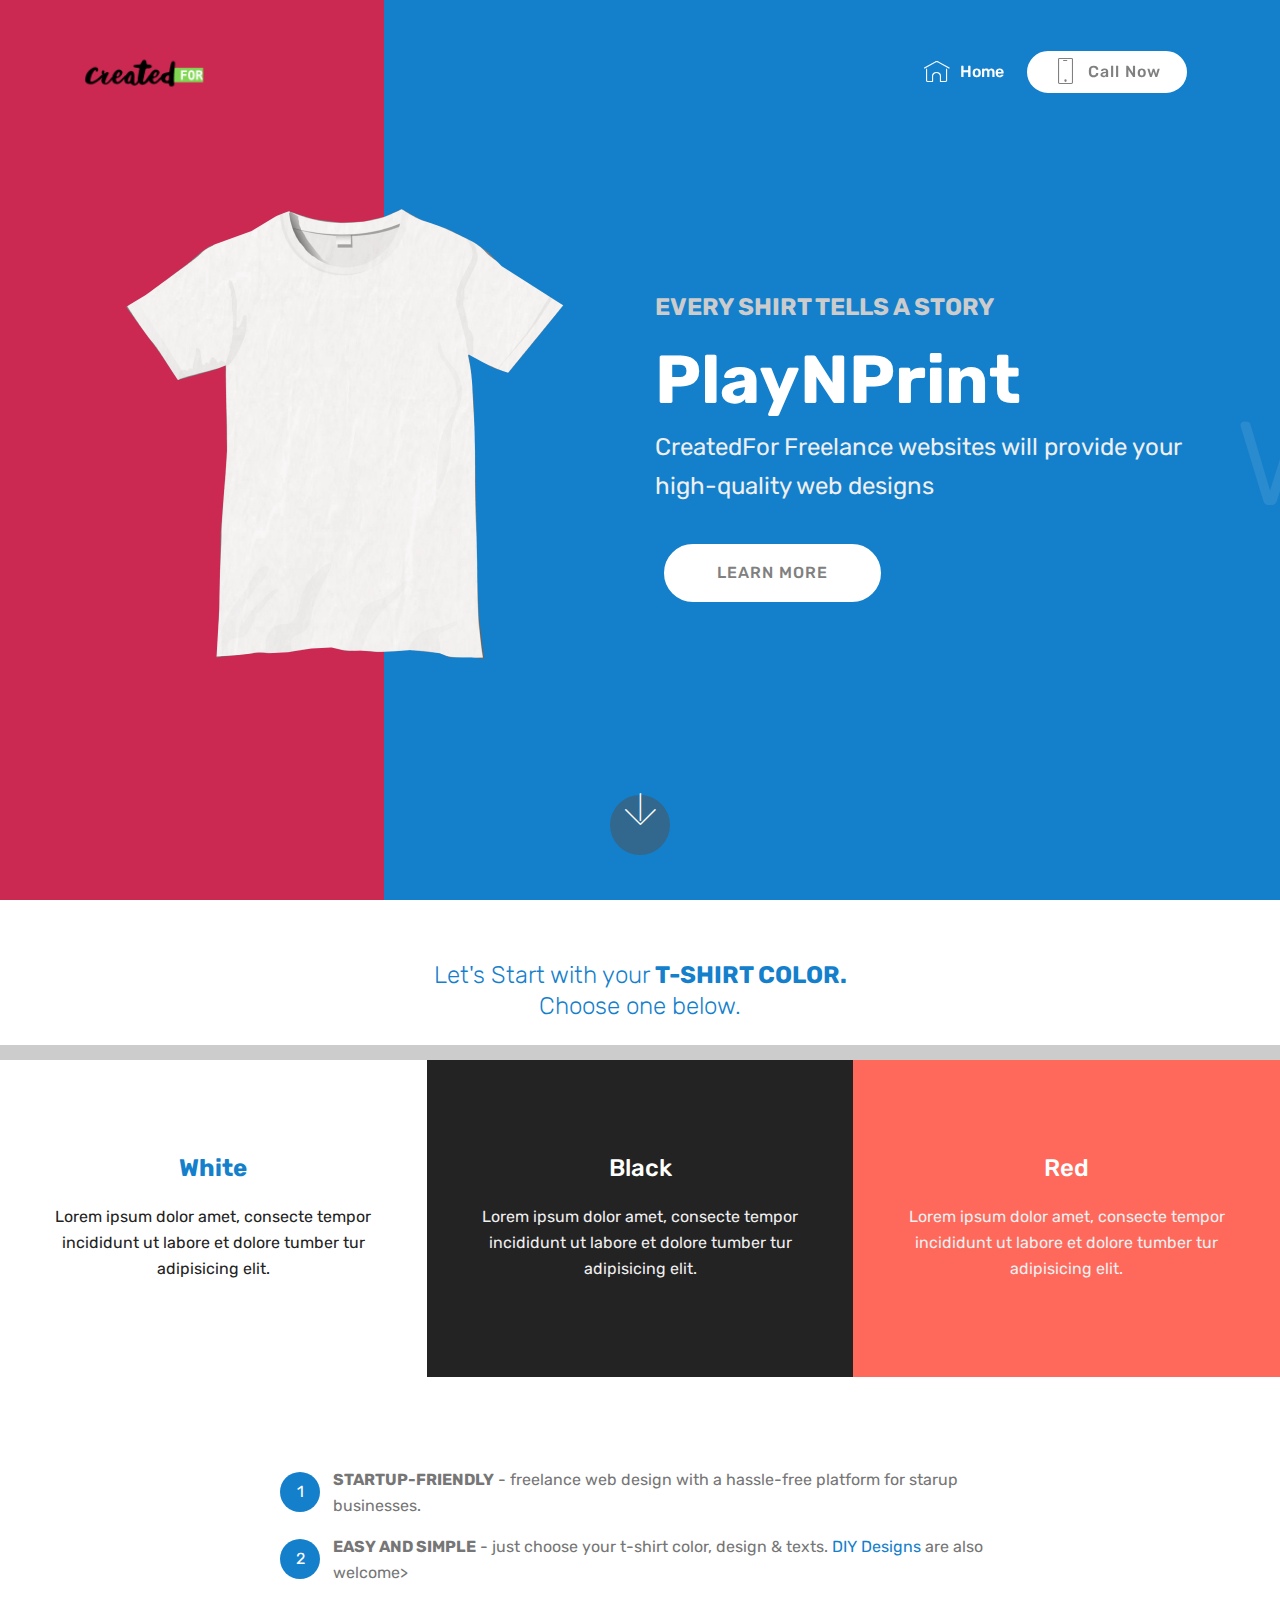
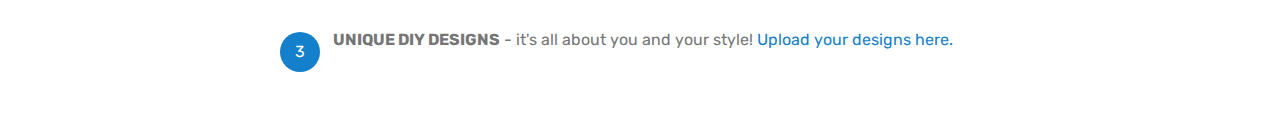
<file: index.html>
<!DOCTYPE html>
<html  >
<head>
  
  <meta charset="UTF-8">
  <meta http-equiv="X-UA-Compatible" content="IE=edge">
  
  <meta name="viewport" content="width=device-width, initial-scale=1, minimum-scale=1">
  <link rel="shortcut icon" href="assets/images/createdfor-transparent-square.001-128x128-1.png" type="image/x-icon">
  <meta name="description" content="">
  
  <title>Home</title>
  <link rel="stylesheet" href="assets/web/assets/mobirise-icons/mobirise-icons.css">
  <link rel="stylesheet" href="assets/bootstrap/css/bootstrap.min.css">
  <link rel="stylesheet" href="assets/bootstrap/css/bootstrap-grid.min.css">
  <link rel="stylesheet" href="assets/bootstrap/css/bootstrap-reboot.min.css">
  <link rel="stylesheet" href="assets/tether/tether.min.css">
  <link rel="stylesheet" href="assets/shopping-cart/minicart-theme.css">
  <link rel="stylesheet" href="assets/dropdown/css/style.css">
  <link rel="stylesheet" href="assets/theme/css/style.css">
  <link rel="stylesheet" href="assets/formoid-css/recaptcha.css">
  <link rel="preload" as="style" href="assets/mobirise/css/mbr-additional.css"><link rel="stylesheet" href="assets/mobirise/css/mbr-additional.css" type="text/css">
  
  
  

</head>
<body>
  <section class="menu cid-rSP3S69KNW" once="menu" id="menu1-r" data-sortbtn="btn-primary">

    

    <nav class="navbar navbar-expand beta-menu navbar-dropdown align-items-center navbar-fixed-top navbar-toggleable-sm bg-color transparent">
        <button class="navbar-toggler navbar-toggler-right" type="button" data-toggle="collapse" data-target="#navbarSupportedContent" aria-controls="navbarSupportedContent" aria-expanded="false" aria-label="Toggle navigation">
            <div class="hamburger">
                <span></span>
                <span></span>
                <span></span>
                <span></span>
            </div>
        </button>
        <div class="menu-logo">
            <div class="navbar-brand">
                <span class="navbar-logo">
                    <a href="#">
                         <img src="assets/images/createdfor-transparent-square.001-122x122.png" alt="" title="" style="height: 8rem;">
                    </a>
                </span>
                
            </div>
        </div>
        <div class="collapse navbar-collapse" id="navbarSupportedContent">
            <ul class="navbar-nav nav-dropdown" data-app-modern-menu="true"><li class="nav-item">
                    <a class="nav-link link text-white display-4" href="index.html"><span class="mbri-home mbr-iconfont mbr-iconfont-btn"></span>Home</a>
                </li></ul>
            <div class="navbar-buttons mbr-section-btn"><a class="btn btn-sm btn-white display-4" href="tel:+639989528137"><span class="mbri-mobile mbr-iconfont mbr-iconfont-btn"></span>
                    
                    Call Now</a></div>
        </div>
    </nav>
</section>

<section class="extHeader cid-rSOGGooHYi mbr-fullscreen" id="extHeader17-g" data-sortbtn="btn-primary">

    

    

    <div class="animated-text-background display-4" style="color: rgb(239, 239, 239); opacity: 0.1; font-size: 10rem;">
        <span class="animated-element" data-word="what's your story?" data-speed="60">
        </span>
    </div>
    <div class="container">
        <div class="row align-items-center">
            <div class="col-md-6 align-left img-block py-md-0 pb-4">
                <div class="mbr-figure">
                    <img src="assets/images/tshirt0-1046x1130.png" alt="https://createdfor.net" title="">
                </div>
            </div>
            <div class="mbr-white col-md-6 py-md-0 pt-2">
                <h4 class="mbr-section-subtitle mbr-fonts-style align-left pb-2 display-5"><strong>EVERY SHIRT TELLS A STORY</strong></h4>
                <h1 class="mbr-section-title mbr-white mbr-bold mbr-fonts-style align-left display-1">
                    PlayNPrint</h1>
                <p class="mbr-text pb-3 mbr-fonts-style mbr-white align-left display-5">
                    CreatedFor Freelance websites will provide your high-quality web designs</p>
                <div class="mbr-section-btn"><a class="btn btn-lg btn-white display-4" type="submit" href="#bottom">LEARN MORE</a></div>
            </div>
        </div>
    </div>
    <div class="mbr-arrow hidden-sm-down" aria-hidden="true">
        <a href="#next">
            <i class="mbri-down mbr-iconfont"></i>
        </a>
    </div>
</section>

<section class="mbr-section content4 cid-rSOJxoi2Rt" id="content4-l" data-sortbtn="btn-primary">

    

    <div class="container">
        <div class="media-container-row">
            <div class="title col-12 col-md-8">
                
                <h3 class="mbr-section-subtitle align-center mbr-light mbr-fonts-style display-5">Let's Start with your <strong>T-SHIRT COLOR.</strong><br>Choose one below.</h3>
                
            </div>
        </div>
    </div>
</section>

<section class="extFeatures cid-rSOJ3pP8CW" id="extFeatures12-k" data-sortbtn="btn-primary">

    

    
    <div class="container-fluid">
        
        

        <div class="row justify-content-center">
            <div class="col-md-6 row-item card1 col-lg-4">
                <div class="card-img pb-3 align-center mbr-white">
                    
                </div>
                <h4 class="mbr-fonts-style mbr-card-title align-center mbr-white pb-3 display-5"><a href="page1.html"><strong>White</strong></a></h4>
                <p class="mbr-text mbr-fonts-style align-center mbr-white display-7">Lorem ipsum dolor amet, consecte tempor incididunt ut labore et dolore tumber tur adipisicing elit.</p>
                
            </div>

            <div class="col-md-6 row-item card2 col-lg-4">
                <div class="card-img pb-3 align-left mbr-white">
                    
                </div>
                <h4 class="mbr-fonts-style mbr-card-title align-center mbr-white pb-3 display-5">Black</h4>
                <p class="mbr-text mbr-fonts-style align-center mbr-white display-7">Lorem ipsum dolor amet, consecte tempor incididunt ut labore et dolore tumber tur adipisicing elit.</p>
                
            </div>

            <div class="col-md-6 row-item card3 col-lg-4">
                <div class="card-img pb-3 align-left mbr-white">
                    
                </div>
                <h4 class="mbr-fonts-style mbr-card-title align-center mbr-white pb-3 display-5">Red</h4>
                <p class="mbr-text mbr-fonts-style align-center mbr-white display-7">Lorem ipsum dolor amet, consecte tempor incididunt ut labore et dolore tumber tur adipisicing elit.</p>
                
            </div>

            
        </div>
    </div>
</section>

<section class="mbr-section article content11 cid-rSOKJ2X91C" id="content11-o" data-sortbtn="btn-primary">
     

    <div class="container">
        <div class="media-container-row">
            <div class="mbr-text counter-container col-12 col-md-8 mbr-fonts-style display-7">
                <ol>
                    <li><strong>STARTUP-FRIENDLY</strong> - freelance web design with a hassle-free platform for starup businesses.</li>
                    <li><strong>EASY AND SIMPLE</strong> - just choose your t-shirt color, design &amp; texts. <a href="page1.html#extHeader32-y">DIY Designs</a> are also welcome&gt;<br><br></li>
                    <li><strong>UNIQUE DIY DESIGNS</strong> - it's all about you and your style! <a href="page1.html#extHeader32-y">Upload your designs here.</a></li>
                </ol>
            </div>
        </div>
    </div>
</section>


  <script src="assets/web/assets/jquery/jquery.min.js"></script>
  <script src="assets/popper/popper.min.js"></script>
  <script src="assets/bootstrap/js/bootstrap.min.js"></script>
  <script src="assets/mbr-animated-bg-text/mbr-animated-bg-text.js"></script>
  <script src="assets/smoothscroll/smooth-scroll.js"></script>
  <script src="assets/tether/tether.min.js"></script>
        <script src="assets/dropdown/js/nav-dropdown.js"></script>
  <script src="assets/dropdown/js/navbar-dropdown.js"></script>
  <script src="assets/touchswipe/jquery.touch-swipe.min.js"></script>
  <script src="assets/theme/js/script.js"></script>
  <script src="assets/formoid/formoid.min.js"></script>
  
  

</body>
</html>
</file>
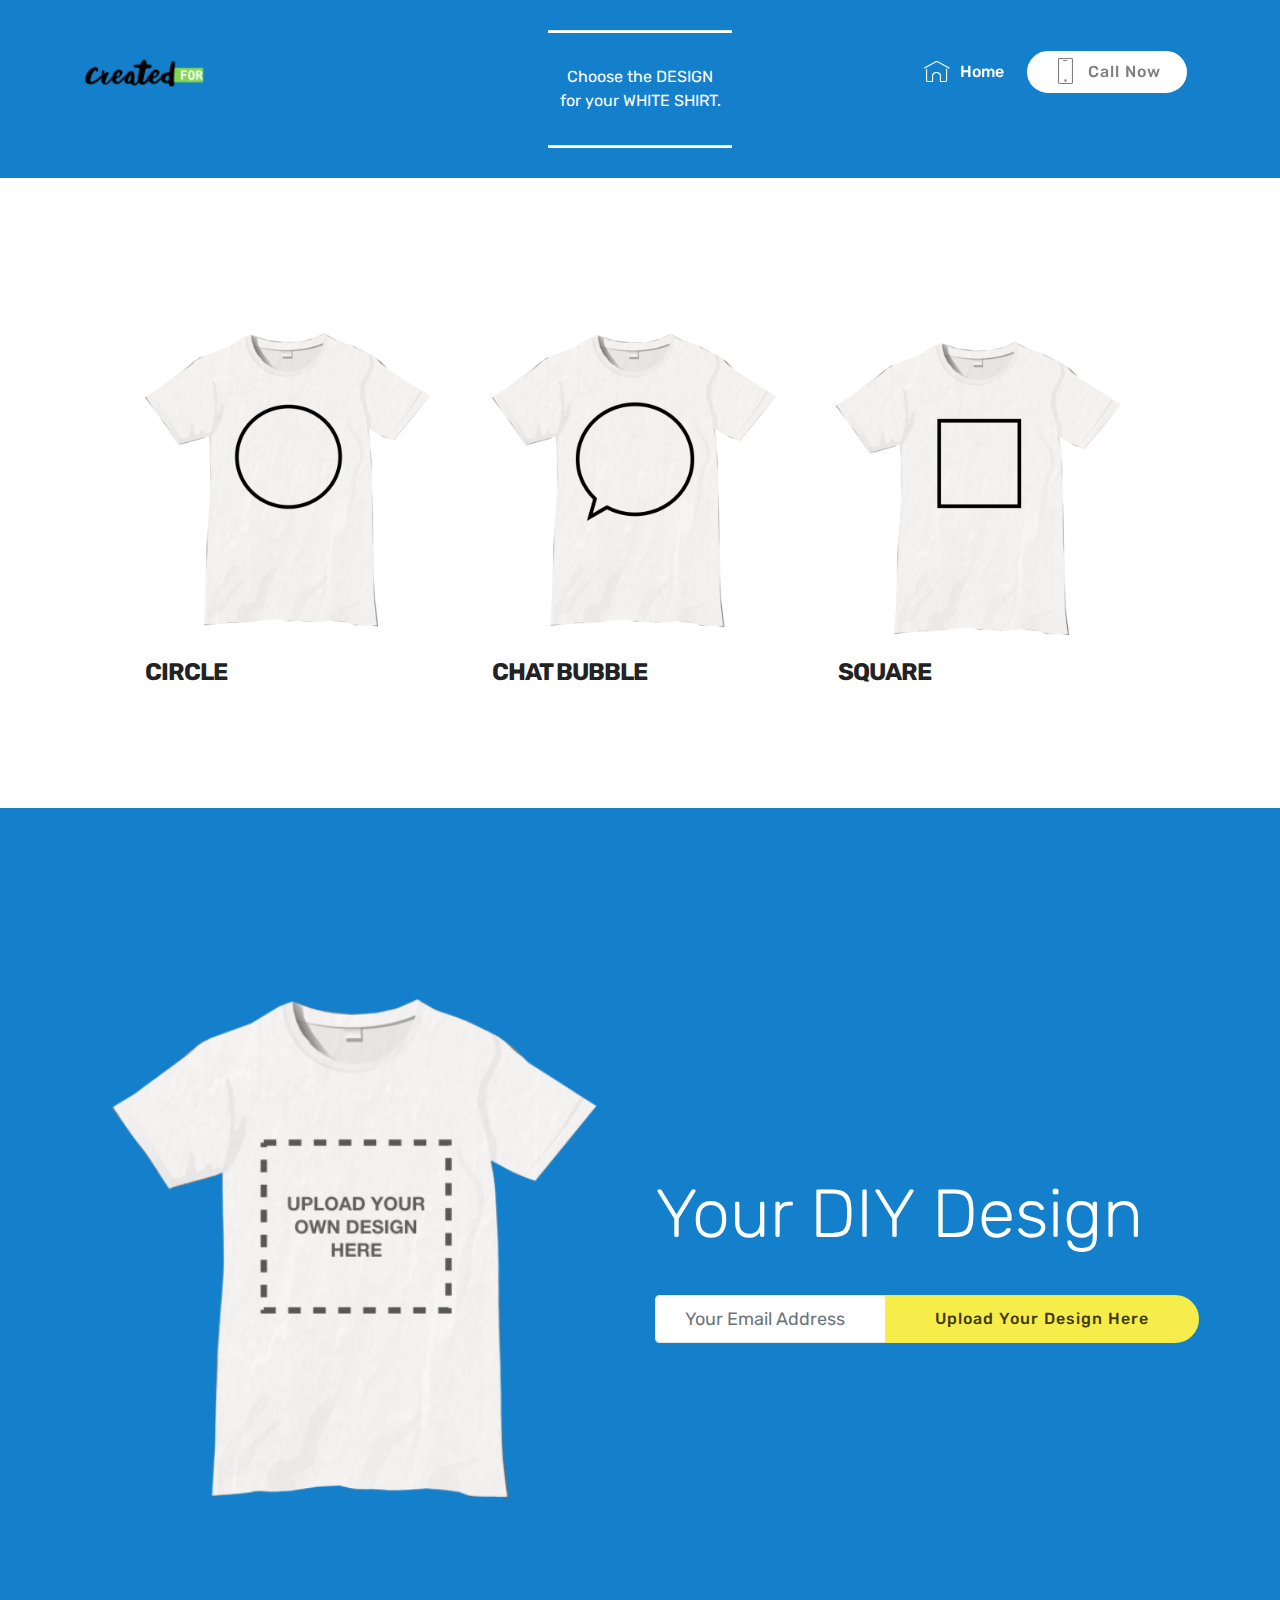
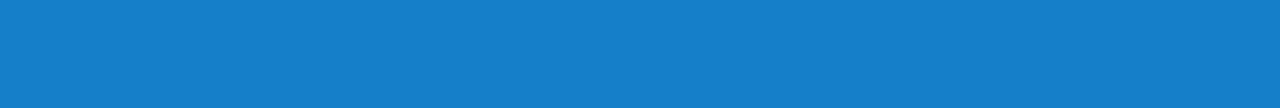
<file: page1.html>
<!DOCTYPE html>
<html  >
<head>
  
  <meta charset="UTF-8">
  <meta http-equiv="X-UA-Compatible" content="IE=edge">
  
  <meta name="viewport" content="width=device-width, initial-scale=1, minimum-scale=1">
  <link rel="shortcut icon" href="assets/images/createdfor-transparent-square.001-128x128-1.png" type="image/x-icon">
  <meta name="description" content="Website Maker Description">
  
  <title>Page 1</title>
  <link rel="stylesheet" href="assets/web/assets/mobirise-icons/mobirise-icons.css">
  <link rel="stylesheet" href="assets/bootstrap/css/bootstrap.min.css">
  <link rel="stylesheet" href="assets/bootstrap/css/bootstrap-grid.min.css">
  <link rel="stylesheet" href="assets/bootstrap/css/bootstrap-reboot.min.css">
  <link rel="stylesheet" href="assets/shopping-cart/minicart-theme.css">
  <link rel="stylesheet" href="assets/tether/tether.min.css">
  <link rel="stylesheet" href="assets/formstyler/jquery.formstyler.css">
  <link rel="stylesheet" href="assets/formstyler/jquery.formstyler.theme.css">
  <link rel="stylesheet" href="assets/datepicker/jquery.datetimepicker.min.css">
  <link rel="stylesheet" href="assets/dropdown/css/style.css">
  <link rel="stylesheet" href="assets/theme/css/style.css">
  <link rel="stylesheet" href="assets/gallery/style.css">
  <link rel="stylesheet" href="assets/formoid-css/recaptcha.css">
  <link rel="preload" as="style" href="assets/mobirise/css/mbr-additional.css"><link rel="stylesheet" href="assets/mobirise/css/mbr-additional.css" type="text/css">
  
  
  

</head>
<body>
<script>var shopcartSettings = {"shopcart_top_offset":120,"side_offset":20,"site_width":1150,"shopcart_icon_color":"#FFFFFF","shopcart_back_color":"#000000","shopcart_icon_size":30,"sc_count_color":"#FFFFFF","sc_count_back_color":"#4bafd9","sc_count_size":12,"checkout_button":"Check out with"};</script>
  <section class="menu cid-rSP3S69KNW" once="menu" id="menu1-r" data-sortbtn="btn-primary">

    

    <nav class="navbar navbar-expand beta-menu navbar-dropdown align-items-center navbar-fixed-top navbar-toggleable-sm bg-color transparent">
        <button class="navbar-toggler navbar-toggler-right" type="button" data-toggle="collapse" data-target="#navbarSupportedContent" aria-controls="navbarSupportedContent" aria-expanded="false" aria-label="Toggle navigation">
            <div class="hamburger">
                <span></span>
                <span></span>
                <span></span>
                <span></span>
            </div>
        </button>
        <div class="menu-logo">
            <div class="navbar-brand">
                <span class="navbar-logo">
                    <a href="#">
                         <img src="assets/images/createdfor-transparent-square.001-122x122.png" alt="" title="" style="height: 8rem;">
                    </a>
                </span>
                
            </div>
        </div>
        <div class="collapse navbar-collapse" id="navbarSupportedContent">
            <ul class="navbar-nav nav-dropdown" data-app-modern-menu="true"><li class="nav-item">
                    <a class="nav-link link text-white display-4" href="index.html"><span class="mbri-home mbr-iconfont mbr-iconfont-btn"></span>Home</a>
                </li></ul>
            <div class="navbar-buttons mbr-section-btn"><a class="btn btn-sm btn-white display-4" href="tel:+639989528137"><span class="mbri-mobile mbr-iconfont mbr-iconfont-btn"></span>
                    
                    Call Now</a></div>
        </div>
    </nav>
</section>

<section class="mbr-section article content10 cid-rSOLIEmEos" id="content10-p" data-sortbtn="btn-primary">
    
     

    <div class="container">
        <div class="inner-container" style="width: 66%;">
            <hr class="line" style="width: 25%;">
            <div class="section-text align-center mbr-white mbr-fonts-style display-7">Choose the DESIGN<br>for your WHITE SHIRT.</div>
            <hr class="line" style="width: 25%;">
        </div>
    </div>
</section>

<section class="extShop mbr-gallery cid-rSr0npQnyc" id="extShop5-1" data-sortbtn="btn-primary">

    

    <!-- <div class="big-container"> -->
    <div class="container">
        <div class="mbr-shop" show-sidebar=""><!-- Shop Gallery --><div class="row mbr-shop__row col-md-12"><div class="wrapper-shop-items col-md-12"><div class="mbr-gallery-row"><div><div class="shop-items"><div class="mbr-gallery-item" data-tags="Animated" data-slide-to="0" data-seller="false"><div class="item_overlay" data-toggle="modal"></div><div class="galleryItem" data-toggle="modal"><div class="style_overlay"></div><div class="img_wraper"><img src="assets/images/circle.001-1920x1080-800x800.png" alt="" title=""></div><span class="onsale mbr-fonts-style display-4" data-onsale="false" style="display: none;">SALE</span><div class="sidebar_wraper"><h4 class="item-title mbr-fonts-style mbr-text display-5">CIRCLE</h4><div class="price-block"><span class="shop-item-price mbr-fonts-style display-5"></span><span class="oldprice mbr-fonts-style display-7" style="display: none;">$28</span></div><div class="card-description">Casual shoes (contact us for sizing)<br><br><ul><li>Lightweight textured fabric</li> <li>Rounded v-neckline</li> <li>Pom pom trims</li> <li>Regular fit – true to size</li></ul> <br>Duis auctor hendrerit nisi, at lacinia ex vulputate quis. Suspendisse convallis iaculis tortor, quis mattis lectus rutrum a.<br><br>Product code: <strong>385DDF5p</strong></div><div class="mbr-section-btn" buttons="0" style="display: none;"><a href="https://www.paypal.com/cgi-bin/webscr?business=florabel.lhors%40gmail.com&cmd=_xclick&amount=1&item_name=Custom+Item&currency_code=USD" class="btn btn-primary display-7">NO WORDS - Buy now!</a><a href="page2.html" class="btn btn-primary-outline display-7">Choose Your Text</a></div></div></div></div><div class="mbr-gallery-item" data-tags="Awesome" data-slide-to="1" data-seller="false"><div class="item_overlay" data-toggle="modal"></div><div class="galleryItem" data-toggle="modal"><div class="style_overlay"></div><div class="img_wraper"><img src="assets/images/chatbubble.001-1920x1080-800x800.png" alt="" title=""></div><span class="onsale mbr-fonts-style display-4" data-onsale="false" style="display: none;">SALE</span><div class="sidebar_wraper"><h4 class="item-title mbr-fonts-style mbr-text display-5">CHAT BUBBLE</h4><div class="price-block"><span class="shop-item-price mbr-fonts-style display-5"></span><span class="oldprice mbr-fonts-style display-7" style="display: none;">$144</span></div><div class="card-description">Casual shoes (contact us for sizing)<br><br><ul><li>Lightweight textured fabric</li> <li>Rounded v-neckline</li> <li>Pom pom trims</li> <li>Regular fit – true to size</li></ul> <br>Duis auctor hendrerit nisi, at lacinia ex vulputate quis. Suspendisse convallis iaculis tortor, quis mattis lectus rutrum a.<br><br>Product code: <strong>385DDF5p</strong></div><div class="mbr-section-btn" buttons="0" style="display: none;"><a href="https://www.paypal.com/cgi-bin/webscr?business=florabel.lhors%40gmail.com&cmd=_xclick&amount=1&item_name=Custom+Item&currency_code=USD" class="btn display-7 btn-primary">NO WORDS - Buy now!</a><a href="page2.html" class="btn display-7 btn-primary-outline">Choose Your Text</a></div></div></div></div><div class="mbr-gallery-item" data-tags="Animated" data-slide-to="2" data-seller="false"><div class="item_overlay" data-toggle="modal"></div><div class="galleryItem" data-toggle="modal"><div class="style_overlay"></div><div class="img_wraper"><img src="assets/images/square.001-1-1920x1080-800x800.png" alt="" title=""></div><span class="onsale mbr-fonts-style display-4" data-onsale="false" style="display: none;">SALE</span><div class="sidebar_wraper"><h4 class="item-title mbr-fonts-style mbr-text display-5">SQUARE</h4><div class="price-block"><span class="shop-item-price mbr-fonts-style display-5"></span><span class="oldprice mbr-fonts-style display-7" style="display: none;">$28</span></div><div class="card-description">Casual shoes (contact us for sizing)<br><br><ul><li>Lightweight textured fabric</li> <li>Rounded v-neckline</li> <li>Pom pom trims</li> <li>Regular fit – true to size</li></ul> <br>Duis auctor hendrerit nisi, at lacinia ex vulputate quis. Suspendisse convallis iaculis tortor, quis mattis lectus rutrum a.<br><br>Product code: <strong>385DDF5p</strong></div><div class="mbr-section-btn" buttons="0" style="display: none;"><a href="https://www.paypal.com/cgi-bin/webscr?business=florabel.lhors%40gmail.com&cmd=_xclick&amount=1&item_name=Custom+Item&currency_code=USD" class="btn btn-primary display-7">NO WORDS - Buy now!</a><a href="page2.html" class="btn btn-primary-outline display-7">Choose Your Text</a></div></div></div></div></div></div><div class="clearfix"></div></div></div></div><!-- Lightbox --><div class="shopItemsModal_wraper" style="z-index: 100;"><div class="shopItemsModalBg"></div><div class="shopItemsModal row"><div class="col-md-6 image-modal"></div><div class="col-md-6 text-modal"></div><div class="closeModal"><div class="close-modal-wrapper"></div></div></div></div></div>
    </div>

</section>

<section class="extHeader cid-rSPhdC1fCe mbr-fullscreen" id="extHeader32-y" data-sortbtn="btn-primary">

    

    
    <div class="container">
        <div class="row align-items-center">
            <div class="align-left col-lg-6 order-2">
                <h1 class="mbr-section-title mbr-white mbr-fonts-style display-1">Your DIY Design</h1>
                
                <div class="input-form" data-form-type="formoid">
<!--Formbuilder Form-->
<form action="https://receivefiles.de/uploads?url=cgysnwt6povz81p9g08sh" method="POST" class="mbr-form form-with-styler">
<div class="row">

<div hidden="hidden" data-form-alert-danger="" class="alert alert-danger col-12">
</div>
</div>
<div class="dragArea row">
<div class="col form-group" data-for="email">
<input type="email" name="email" placeholder="Your Email Address" data-form-field="Email" required="required" class="form-control display-7" value="" id="email-extHeader32-y">
</div>
<div class="col-auto input-group-btn mbr-section-btn"><button type="submit" class="btn btn-success rounded-right display-7">Upload Your Design Here</button></div>
</div>
</form><!--Formbuilder Form-->
</div>
            </div>
            <div class="col-lg-6 align-left img-block">
                <div class="mbr-figure">
                    <a href="https://receivefiles.de/uploads?url=cgysnwt6povz81p9g08sh" target="_blank"><img src="assets/images/tshirt-diy.001-1080x608.png" alt="" title=""></a>
                </div>
            </div>
        </div>
    </div>
</section>


  <script src="assets/web/assets/jquery/jquery.min.js"></script>
  <script src="assets/popper/popper.min.js"></script>
  <script src="assets/bootstrap/js/bootstrap.min.js"></script>
  <script src="assets/mobirise-shop/script.js"></script>
  <script src="assets/smoothscroll/smooth-scroll.js"></script>
  <script src="assets/shopping-cart/minicart.js"></script>
  <script src="assets/shopping-cart/jquery.easing.min.js"></script>
  <script src="assets/shopping-cart/minicart-customizer.js"></script>
  <script src="assets/tether/tether.min.js"></script>
  <script src="assets/formstyler/jquery.formstyler.js"></script>
  <script src="assets/formstyler/jquery.formstyler.min.js"></script>
  <script src="assets/datepicker/jquery.datetimepicker.full.js"></script>
  <script src="assets/dropdown/js/nav-dropdown.js"></script>
  <script src="assets/dropdown/js/navbar-dropdown.js"></script>
  <script src="assets/touchswipe/jquery.touch-swipe.min.js"></script>
  <script src="assets/theme/js/script.js"></script>
  <script src="assets/gallery/player.min.js"></script>
  <script src="assets/gallery/script.js"></script>
  <script src="assets/formoid/formoid.min.js"></script>
  
  

</body>
</html>
</file>
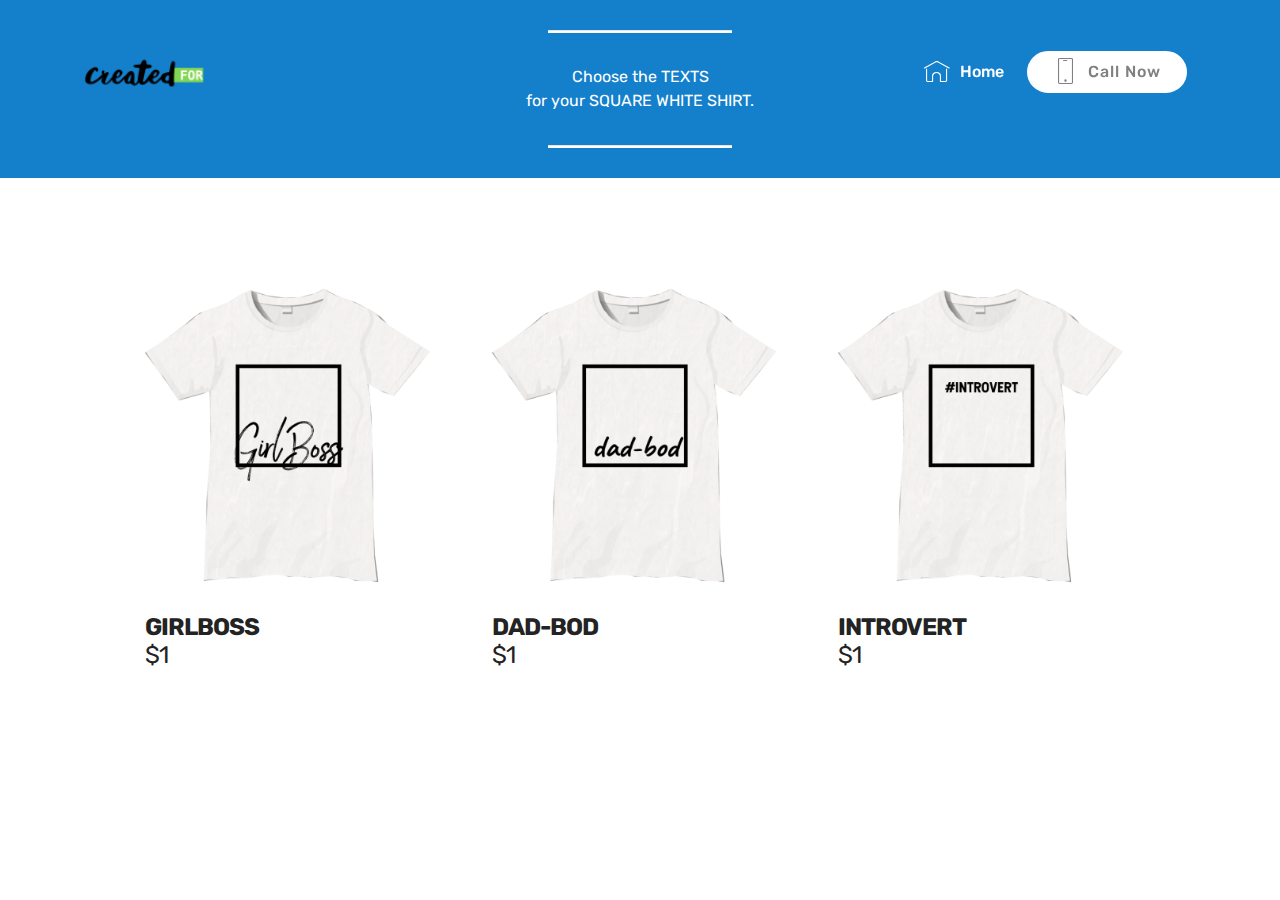
<file: page2.html>
<!DOCTYPE html>
<html  >
<head>
  
  <meta charset="UTF-8">
  <meta http-equiv="X-UA-Compatible" content="IE=edge">
  
  <meta name="viewport" content="width=device-width, initial-scale=1, minimum-scale=1">
  <link rel="shortcut icon" href="assets/images/createdfor-transparent-square.001-128x128-1.png" type="image/x-icon">
  <meta name="description" content="Website Maker Description">
  
  <title>Page 2</title>
  <link rel="stylesheet" href="assets/web/assets/mobirise-icons/mobirise-icons.css">
  <link rel="stylesheet" href="assets/bootstrap/css/bootstrap.min.css">
  <link rel="stylesheet" href="assets/bootstrap/css/bootstrap-grid.min.css">
  <link rel="stylesheet" href="assets/bootstrap/css/bootstrap-reboot.min.css">
  <link rel="stylesheet" href="assets/shopping-cart/minicart-theme.css">
  <link rel="stylesheet" href="assets/dropdown/css/style.css">
  <link rel="stylesheet" href="assets/tether/tether.min.css">
  <link rel="stylesheet" href="assets/theme/css/style.css">
  <link rel="stylesheet" href="assets/gallery/style.css">
  <link rel="stylesheet" href="assets/formoid-css/recaptcha.css">
  <link rel="preload" as="style" href="assets/mobirise/css/mbr-additional.css"><link rel="stylesheet" href="assets/mobirise/css/mbr-additional.css" type="text/css">
  
  
  

</head>
<body>
<script>var shopcartSettings = {"shopcart_top_offset":120,"side_offset":20,"site_width":1150,"shopcart_icon_color":"#FFFFFF","shopcart_back_color":"#000000","shopcart_icon_size":30,"sc_count_color":"#FFFFFF","sc_count_back_color":"#4bafd9","sc_count_size":12,"checkout_button":"Check out with"};</script>
  <section class="menu cid-rSP3S69KNW" once="menu" id="menu1-r" data-sortbtn="btn-primary">

    

    <nav class="navbar navbar-expand beta-menu navbar-dropdown align-items-center navbar-fixed-top navbar-toggleable-sm bg-color transparent">
        <button class="navbar-toggler navbar-toggler-right" type="button" data-toggle="collapse" data-target="#navbarSupportedContent" aria-controls="navbarSupportedContent" aria-expanded="false" aria-label="Toggle navigation">
            <div class="hamburger">
                <span></span>
                <span></span>
                <span></span>
                <span></span>
            </div>
        </button>
        <div class="menu-logo">
            <div class="navbar-brand">
                <span class="navbar-logo">
                    <a href="#">
                         <img src="assets/images/createdfor-transparent-square.001-122x122.png" alt="" title="" style="height: 8rem;">
                    </a>
                </span>
                
            </div>
        </div>
        <div class="collapse navbar-collapse" id="navbarSupportedContent">
            <ul class="navbar-nav nav-dropdown" data-app-modern-menu="true"><li class="nav-item">
                    <a class="nav-link link text-white display-4" href="index.html"><span class="mbri-home mbr-iconfont mbr-iconfont-btn"></span>Home</a>
                </li></ul>
            <div class="navbar-buttons mbr-section-btn"><a class="btn btn-sm btn-white display-4" href="tel:+639989528137"><span class="mbri-mobile mbr-iconfont mbr-iconfont-btn"></span>
                    
                    Call Now</a></div>
        </div>
    </nav>
</section>

<section class="mbr-section article content10 cid-rSOMd1E0bU" id="content10-q" data-sortbtn="btn-primary">
    
     

    <div class="container">
        <div class="inner-container" style="width: 66%;">
            <hr class="line" style="width: 25%;">
            <div class="section-text align-center mbr-white mbr-fonts-style display-7">
                    Choose the TEXTS<br>for your SQUARE WHITE SHIRT.</div>
            <hr class="line" style="width: 25%;">
        </div>
    </div>
</section>

<section class="extShop mbr-gallery cid-rSODQk8N5H" id="extShop5-c" data-sortbtn="btn-primary">

    

    <!-- <div class="big-container"> -->
    <div class="container">
        <div class="mbr-shop" show-sidebar=""><!-- Shop Gallery --><div class="row mbr-shop__row col-md-12"><div class="wrapper-shop-items col-md-12"><div class="mbr-gallery-row"><div><div class="shop-items"><div class="mbr-gallery-item" data-tags="Creative" data-slide-to="0" data-seller="false" data-price="1" data-oldprice="146"><div class="item_overlay" data-toggle="modal"></div><div class="galleryItem" data-toggle="modal"><div class="style_overlay"></div><div class="img_wraper"><img src="assets/images/untitled.001-1920x1080-800x800-800x800.png" alt="" title=""></div><span class="onsale mbr-fonts-style display-4" data-onsale="false" style="display: none;">SALE</span><div class="sidebar_wraper"><h4 class="item-title mbr-fonts-style mbr-text display-5">GIRLBOSS</h4><div class="price-block"><span class="shop-item-price mbr-fonts-style display-5">$1</span><span class="oldprice mbr-fonts-style display-7" style="display: none;">$146</span></div><div class="card-description">Casual shoes (contact us for sizing)<br><br><ul><li>Lightweight textured fabric</li> <li>Rounded v-neckline</li> <li>Pom pom trims</li> <li>Regular fit – true to size</li></ul> <br>Duis auctor hendrerit nisi, at lacinia ex vulputate quis. Suspendisse convallis iaculis tortor, quis mattis lectus rutrum a.<br><br>Product code: <strong>385DDF5p</strong></div><div class="mbr-section-btn" buttons="0" style="display: none;"><a href="https://www.paypal.com/cgi-bin/webscr?business=florabel.lhors%40gmail.com&cmd=_xclick&amount=1&item_name=Custom+Item&currency_code=USD" class="btn btn-primary display-7">Buy now!</a></div></div></div></div><div class="mbr-gallery-item" data-tags="Animated" data-slide-to="1" data-seller="false" data-price="1" data-oldprice="134"><div class="item_overlay" data-toggle="modal"></div><div class="galleryItem" data-toggle="modal"><div class="style_overlay"></div><div class="img_wraper"><img src="assets/images/dad-bod.001-1920x1080-800x800-800x800.png" alt="" title=""></div><span class="onsale mbr-fonts-style display-4" data-onsale="false" style="display: none;">SALE</span><div class="sidebar_wraper"><h4 class="item-title mbr-fonts-style mbr-text display-5">DAD-BOD</h4><div class="price-block"><span class="shop-item-price mbr-fonts-style display-5">$1</span><span class="oldprice mbr-fonts-style display-7" style="display: none;">$134</span></div><div class="card-description">Casual shoes (contact us for sizing)<br><br><ul><li>Lightweight textured fabric</li> <li>Rounded v-neckline</li> <li>Pom pom trims</li> <li>Regular fit – true to size</li></ul> <br>Duis auctor hendrerit nisi, at lacinia ex vulputate quis. Suspendisse convallis iaculis tortor, quis mattis lectus rutrum a.<br><br>Product code: <strong>385DDF5p</strong></div><div class="mbr-section-btn" buttons="0" style="display: none;"><a href="https://www.paypal.com/cgi-bin/webscr?business=florabel.lhors%40gmail.com&cmd=_xclick&amount=1&item_name=Custom+Item&currency_code=USD" class="btn btn-primary display-7">Buy now!</a></div></div></div></div><div class="mbr-gallery-item" data-tags="Awesome" data-slide-to="2" data-seller="false" data-price="1" data-oldprice="28"><div class="item_overlay" data-toggle="modal"></div><div class="galleryItem" data-toggle="modal"><div class="style_overlay"></div><div class="img_wraper"><img src="assets/images/introvert.001-1920x1080-800x800-800x800.png" alt="" title=""></div><span class="onsale mbr-fonts-style display-4" data-onsale="false" style="display: none;">SALE</span><div class="sidebar_wraper"><h4 class="item-title mbr-fonts-style mbr-text display-5">INTROVERT</h4><div class="price-block"><span class="shop-item-price mbr-fonts-style display-5">$1</span><span class="oldprice mbr-fonts-style display-7" style="display: none;">$28</span></div><div class="card-description">Casual shoes (contact us for sizing)<br><br><ul><li>Lightweight textured fabric</li> <li>Rounded v-neckline</li> <li>Pom pom trims</li> <li>Regular fit – true to size</li></ul> <br>Duis auctor hendrerit nisi, at lacinia ex vulputate quis. Suspendisse convallis iaculis tortor, quis mattis lectus rutrum a.<br><br>Product code: <strong>385DDF5p</strong></div><div class="mbr-section-btn" buttons="0" style="display: none;"><a href="https://www.paypal.com/cgi-bin/webscr?business=florabel.lhors%40gmail.com&cmd=_xclick&amount=1&item_name=Custom+Item&currency_code=USD" class="btn btn-primary display-7">Buy now!</a></div></div></div></div></div></div><div class="clearfix"></div></div></div></div><!-- Lightbox --><div class="shopItemsModal_wraper" style="z-index: 100;"><div class="shopItemsModalBg"></div><div class="shopItemsModal row"><div class="col-md-6 image-modal"></div><div class="col-md-6 text-modal"></div><div class="closeModal"><div class="close-modal-wrapper"></div></div></div></div></div>
    </div>

</section>


  <script src="assets/web/assets/jquery/jquery.min.js"></script>
  <script src="assets/popper/popper.min.js"></script>
  <script src="assets/mobirise-shop/script.js"></script>
  <script src="assets/bootstrap/js/bootstrap.min.js"></script>
  <script src="assets/smoothscroll/smooth-scroll.js"></script>
  <script src="assets/shopping-cart/minicart.js"></script>
  <script src="assets/shopping-cart/jquery.easing.min.js"></script>
  <script src="assets/shopping-cart/minicart-customizer.js"></script>
  <script src="assets/dropdown/js/nav-dropdown.js"></script>
  <script src="assets/dropdown/js/navbar-dropdown.js"></script>
  <script src="assets/touchswipe/jquery.touch-swipe.min.js"></script>
  <script src="assets/tether/tether.min.js"></script>
  <script src="assets/theme/js/script.js"></script>
  <script src="assets/gallery/player.min.js"></script>
  <script src="assets/gallery/script.js"></script>
  <script src="assets/formoid/formoid.min.js"></script>
  
  

</body>
</html>
</file>
<file: assets/web/assets/mobirise-icons/mobirise-icons.css>
@font-face {
  font-family: 'MobiriseIcons';
  src:  url('mobirise-icons.eot?spat4u');
  src:  url('mobirise-icons.eot?spat4u#iefix') format('embedded-opentype'),
    url('mobirise-icons.ttf?spat4u') format('truetype'),
    url('mobirise-icons.woff?spat4u') format('woff'),
    url('mobirise-icons.svg?spat4u#MobiriseIcons') format('svg');
  font-weight: normal;
  font-style: normal;
  font-display: swap;
}

[class^="mbri-"], [class*=" mbri-"] {
  /* use !important to prevent issues with browser extensions that change fonts */
  font-family: MobiriseIcons !important;
  speak: none;
  font-style: normal;
  font-weight: normal;
  font-variant: normal;
  text-transform: none;
  line-height: 1;

  /* Better Font Rendering =========== */
  -webkit-font-smoothing: antialiased;
  -moz-osx-font-smoothing: grayscale;
}

.mbri-add-submenu:before {
  content: "\e900";
}
.mbri-alert:before {
  content: "\e901";
}
.mbri-align-center:before {
  content: "\e902";
}
.mbri-align-justify:before {
  content: "\e903";
}
.mbri-align-left:before {
  content: "\e904";
}
.mbri-align-right:before {
  content: "\e905";
}
.mbri-android:before {
  content: "\e906";
}
.mbri-apple:before {
  content: "\e907";
}
.mbri-arrow-down:before {
  content: "\e908";
}
.mbri-arrow-next:before {
  content: "\e909";
}
.mbri-arrow-prev:before {
  content: "\e90a";
}
.mbri-arrow-up:before {
  content: "\e90b";
}
.mbri-bold:before {
  content: "\e90c";
}
.mbri-bookmark:before {
  content: "\e90d";
}
.mbri-bootstrap:before {
  content: "\e90e";
}
.mbri-briefcase:before {
  content: "\e90f";
}
.mbri-browse:before {
  content: "\e910";
}
.mbri-bulleted-list:before {
  content: "\e911";
}
.mbri-calendar:before {
  content: "\e912";
}
.mbri-camera:before {
  content: "\e913";
}
.mbri-cart-add:before {
  content: "\e914";
}
.mbri-cart-full:before {
  content: "\e915";
}
.mbri-cash:before {
  content: "\e916";
}
.mbri-change-style:before {
  content: "\e917";
}
.mbri-chat:before {
  content: "\e918";
}
.mbri-clock:before {
  content: "\e919";
}
.mbri-close:before {
  content: "\e91a";
}
.mbri-cloud:before {
  content: "\e91b";
}
.mbri-code:before {
  content: "\e91c";
}
.mbri-contact-form:before {
  content: "\e91d";
}
.mbri-credit-card:before {
  content: "\e91e";
}
.mbri-cursor-click:before {
  content: "\e91f";
}
.mbri-cust-feedback:before {
  content: "\e920";
}
.mbri-database:before {
  content: "\e921";
}
.mbri-delivery:before {
  content: "\e922";
}
.mbri-desktop:before {
  content: "\e923";
}
.mbri-devices:before {
  content: "\e924";
}
.mbri-down:before {
  content: "\e925";
}
.mbri-download:before {
  content: "\e989";
}
.mbri-drag-n-drop:before {
  content: "\e927";
}
.mbri-drag-n-drop2:before {
  content: "\e928";
}
.mbri-edit:before {
  content: "\e929";
}
.mbri-edit2:before {
  content: "\e92a";
}
.mbri-error:before {
  content: "\e92b";
}
.mbri-extension:before {
  content: "\e92c";
}
.mbri-features:before {
  content: "\e92d";
}
.mbri-file:before {
  content: "\e92e";
}
.mbri-flag:before {
  content: "\e92f";
}
.mbri-folder:before {
  content: "\e930";
}
.mbri-gift:before {
  content: "\e931";
}
.mbri-github:before {
  content: "\e932";
}
.mbri-globe:before {
  content: "\e933";
}
.mbri-globe-2:before {
  content: "\e934";
}
.mbri-growing-chart:before {
  content: "\e935";
}
.mbri-hearth:before {
  content: "\e936";
}
.mbri-help:before {
  content: "\e937";
}
.mbri-home:before {
  content: "\e938";
}
.mbri-hot-cup:before {
  content: "\e939";
}
.mbri-idea:before {
  content: "\e93a";
}
.mbri-image-gallery:before {
  content: "\e93b";
}
.mbri-image-slider:before {
  content: "\e93c";
}
.mbri-info:before {
  content: "\e93d";
}
.mbri-italic:before {
  content: "\e93e";
}
.mbri-key:before {
  content: "\e93f";
}
.mbri-laptop:before {
  content: "\e940";
}
.mbri-layers:before {
  content: "\e941";
}
.mbri-left-right:before {
  content: "\e942";
}
.mbri-left:before {
  content: "\e943";
}
.mbri-letter:before {
  content: "\e944";
}
.mbri-like:before {
  content: "\e945";
}
.mbri-link:before {
  content: "\e946";
}
.mbri-lock:before {
  content: "\e947";
}
.mbri-login:before {
  content: "\e948";
}
.mbri-logout:before {
  content: "\e949";
}
.mbri-magic-stick:before {
  content: "\e94a";
}
.mbri-map-pin:before {
  content: "\e94b";
}
.mbri-menu:before {
  content: "\e94c";
}
.mbri-mobile:before {
  content: "\e94d";
}
.mbri-mobile2:before {
  content: "\e94e";
}
.mbri-mobirise:before {
  content: "\e94f";
}
.mbri-more-horizontal:before {
  content: "\e950";
}
.mbri-more-vertical:before {
  content: "\e951";
}
.mbri-music:before {
  content: "\e952";
}
.mbri-new-file:before {
  content: "\e953";
}
.mbri-numbered-list:before {
  content: "\e954";
}
.mbri-opened-folder:before {
  content: "\e955";
}
.mbri-pages:before {
  content: "\e956";
}
.mbri-paper-plane:before {
  content: "\e957";
}
.mbri-paperclip:before {
  content: "\e958";
}
.mbri-photo:before {
  content: "\e959";
}
.mbri-photos:before {
  content: "\e95a";
}
.mbri-pin:before {
  content: "\e95b";
}
.mbri-play:before {
  content: "\e95c";
}
.mbri-plus:before {
  content: "\e95d";
}
.mbri-preview:before {
  content: "\e95e";
}
.mbri-print:before {
  content: "\e95f";
}
.mbri-protect:before {
  content: "\e960";
}
.mbri-question:before {
  content: "\e961";
}
.mbri-quote-left:before {
  content: "\e962";
}
.mbri-quote-right:before {
  content: "\e963";
}
.mbri-refresh:before {
  content: "\e964";
}
.mbri-responsive:before {
  content: "\e965";
}
.mbri-right:before {
  content: "\e966";
}
.mbri-rocket:before {
  content: "\e967";
}
.mbri-sad-face:before {
  content: "\e968";
}
.mbri-sale:before {
  content: "\e969";
}
.mbri-save:before {
  content: "\e96a";
}
.mbri-search:before {
  content: "\e96b";
}
.mbri-setting:before {
  content: "\e96c";
}
.mbri-setting2:before {
  content: "\e96d";
}
.mbri-setting3:before {
  content: "\e96e";
}
.mbri-share:before {
  content: "\e96f";
}
.mbri-shopping-bag:before {
  content: "\e970";
}
.mbri-shopping-basket:before {
  content: "\e971";
}
.mbri-shopping-cart:before {
  content: "\e972";
}
.mbri-sites:before {
  content: "\e973";
}
.mbri-smile-face:before {
  content: "\e974";
}
.mbri-speed:before {
  content: "\e975";
}
.mbri-star:before {
  content: "\e976";
}
.mbri-success:before {
  content: "\e977";
}
.mbri-sun:before {
  content: "\e978";
}
.mbri-sun2:before {
  content: "\e979";
}
.mbri-tablet:before {
  content: "\e97a";
}
.mbri-tablet-vertical:before {
  content: "\e97b";
}
.mbri-target:before {
  content: "\e97c";
}
.mbri-timer:before {
  content: "\e97d";
}
.mbri-to-ftp:before {
  content: "\e97e";
}
.mbri-to-local-drive:before {
  content: "\e97f";
}
.mbri-touch-swipe:before {
  content: "\e980";
}
.mbri-touch:before {
  content: "\e981";
}
.mbri-trash:before {
  content: "\e982";
}
.mbri-underline:before {
  content: "\e983";
}
.mbri-unlink:before {
  content: "\e984";
}
.mbri-unlock:before {
  content: "\e985";
}
.mbri-up-down:before {
  content: "\e986";
}
.mbri-up:before {
  content: "\e987";
}
.mbri-update:before {
  content: "\e988";
}
.mbri-upload:before {
 content: "\e926"; 
}
.mbri-user:before {
  content: "\e98a";
}
.mbri-user2:before {
  content: "\e98b";
}
.mbri-users:before {
  content: "\e98c";
}
.mbri-video:before {
  content: "\e98d";
}
.mbri-video-play:before {
  content: "\e98e";
}
.mbri-watch:before {
  content: "\e98f";
}
.mbri-website-theme:before {
  content: "\e990";
}
.mbri-wifi:before {
  content: "\e991";
}
.mbri-windows:before {
  content: "\e992";
}
.mbri-zoom-out:before {
  content: "\e993";
}
.mbri-redo:before {
  content: "\e994";
}
.mbri-undo:before {
  content: "\e995";
}
</file>
<file: assets/shopping-cart/minicart-theme.css>
@font-face {
   font-family: 'ShoppingCart';
    src:  url('shoppingcart.eot');
    src:  url('shoppingcart.eot#iefix') format('embedded-opentype'),
          url('shoppingcart.ttf') format('truetype'),
          url('shoppingcart.woff') format('woff'),
          url('shoppingcart.svg#icomoon') format('svg');
    font-weight: normal;
    font-style: normal;
}
/* 
  font was generated with iconmoon
*/

.shoppingcart-icons.icon-local_grocery_store:before {
    content: "\e1df";
}
.shoppingcart-icons.icon-card_giftcard:before {
    content: "\e308";
}

#PPMiniCart {
  z-index: 3000; }

#PPMiniCart .minicart-subtotal{
      right: 10px;
      left: auto !important;
}
.shoppingcart-icons {
  font-family: 'ShoppingCart';
  font-weight: normal;
  font-style: normal;
  font-size: 24px;
  line-height: 1;
  letter-spacing: normal;
  text-transform: none;
  display: inline-block;
  white-space: nowrap;
  word-wrap: normal;
  direction: ltr;
  -webkit-font-feature-settings: 'liga';
  -webkit-font-smoothing: antialiased; }

#mc-shopcart {
  position: fixed;
  z-index: 105;
  display: block;
  font-size: 50px;
  padding: 10px;
  color: black;
  border-radius: 50%;
  background-color: rgba(250, 250, 250, 0.95); }
  #mc-shopcart span#mc-shopcart-qty {
    font: 300 12px sans-serif;
    position: absolute;
    top: 2px;
    right: -5px;
    padding: 3px 7px;
    white-space: nowrap;
    color: #fff;
    border-radius: 10px;
    background-color: #05a; }
    #mc-shopcart span#mc-shopcart-qty:empty {
      display: none; }

#giftcard-to-shopcart {
  border-radius: 50%;
  padding: 3px;
  position: absolute;
  z-index: 1000; }
#mc-shopcart {
  cursor: pointer;
}
</file>
<file: assets/dropdown/css/style.css>
.navbar-dropdown {
  left: 0;
  padding: 0;
  position: absolute;
  right: 0;
  top: 0;
  transition: all 0.45s ease;
  z-index: 1030;
  background: #282828; }
  .navbar-dropdown .navbar-logo {
    margin-right: 0.8rem;
    transition: margin 0.3s ease-in-out;
    vertical-align: middle; }
    .navbar-dropdown .navbar-logo img {
      height: 3.125rem;
      transition: all 0.3s ease-in-out; }
    .navbar-dropdown .navbar-logo.mbr-iconfont {
      font-size: 3.125rem;
      line-height: 3.125rem; }
  .navbar-dropdown .navbar-caption {
    font-weight: 700;
    white-space: normal;
    vertical-align: -4px;
    line-height: 3.125rem !important; }
    .navbar-dropdown .navbar-caption, .navbar-dropdown .navbar-caption:hover {
      color: inherit;
      text-decoration: none; }
  .navbar-dropdown .mbr-iconfont + .navbar-caption {
    vertical-align: -1px; }
  .navbar-dropdown.navbar-fixed-top {
    position: fixed; }
  .navbar-dropdown .navbar-brand span {
    vertical-align: -4px; }
  .navbar-dropdown.bg-color.transparent {
    background: none; }
  .navbar-dropdown.navbar-short .navbar-brand {
    padding: 0.625rem 0; }
    .navbar-dropdown.navbar-short .navbar-brand span {
      vertical-align: -1px; }
  .navbar-dropdown.navbar-short .navbar-caption {
    line-height: 2.375rem !important;
    vertical-align: -2px; }
  .navbar-dropdown.navbar-short .navbar-logo {
    margin-right: 0.5rem; }
    .navbar-dropdown.navbar-short .navbar-logo img {
      height: 2.375rem; }
    .navbar-dropdown.navbar-short .navbar-logo.mbr-iconfont {
      font-size: 2.375rem;
      line-height: 2.375rem; }
  .navbar-dropdown.navbar-short .mbr-table-cell {
    height: 3.625rem; }
  .navbar-dropdown .navbar-close {
    left: 0.6875rem;
    position: fixed;
    top: 0.75rem;
    z-index: 1000; }
  .navbar-dropdown .hamburger-icon {
    content: "";
    display: inline-block;
    vertical-align: middle;
    width: 16px;
    -webkit-box-shadow: 0 -6px 0 1px #282828,0 0 0 1px #282828,0 6px 0 1px #282828;
    -moz-box-shadow: 0 -6px 0 1px #282828,0 0 0 1px #282828,0 6px 0 1px #282828;
    box-shadow: 0 -6px 0 1px #282828,0 0 0 1px #282828,0 6px 0 1px #282828; }

.dropdown-menu .dropdown-toggle[data-toggle="dropdown-submenu"]::after {
  border-bottom: 0.35em solid transparent;
  border-left: 0.35em solid;
  border-right: 0;
  border-top: 0.35em solid transparent;
  margin-left: 0.3rem; }

.dropdown-menu .dropdown-item:focus {
  outline: 0; }

.nav-dropdown {
  font-size: 0.75rem;
  font-weight: 500;
  height: auto !important; }
  .nav-dropdown .nav-btn {
    padding-left: 1rem; }
  .nav-dropdown .link {
    margin: .667em 1.667em;
    font-weight: 500;
    padding: 0;
    transition: color .2s ease-in-out; }
    .nav-dropdown .link.dropdown-toggle {
      margin-right: 2.583em; }
      .nav-dropdown .link.dropdown-toggle::after {
        margin-left: .25rem;
        border-top: 0.35em solid;
        border-right: 0.35em solid transparent;
        border-left: 0.35em solid transparent;
        border-bottom: 0; }
      .nav-dropdown .link.dropdown-toggle[aria-expanded="true"] {
        margin: 0;
        padding: 0.667em 3.263em  0.667em 1.667em; }
  .nav-dropdown .link::after,
  .nav-dropdown .dropdown-item::after {
    color: inherit; }
  .nav-dropdown .btn {
    font-size: 0.75rem;
    font-weight: 700;
    letter-spacing: 0;
    margin-bottom: 0;
    padding-left: 1.25rem;
    padding-right: 1.25rem; }
  .nav-dropdown .dropdown-menu {
    border-radius: 0;
    border: 0;
    left: 0;
    margin: 0;
    padding-bottom: 1.25rem;
    padding-top: 1.25rem;
    position: relative; }
  .nav-dropdown .dropdown-submenu {
    margin-left: 0.125rem;
    top: 0; }
  .nav-dropdown .dropdown-item {
    font-weight: 500;
    line-height: 2;
    padding: 0.3846em 4.615em 0.3846em 1.5385em;
    position: relative;
    transition: color .2s ease-in-out, background-color .2s ease-in-out; }
    .nav-dropdown .dropdown-item::after {
      margin-top: -0.3077em;
      position: absolute;
      right: 1.1538em;
      top: 50%; }
    .nav-dropdown .dropdown-item:focus, .nav-dropdown .dropdown-item:hover {
      background: none; }

@media (max-width: 767px) {
  .nav-dropdown.navbar-toggleable-sm {
    bottom: 0;
    display: none;
    left: 0;
    overflow-x: hidden;
    position: fixed;
    top: 0;
    transform: translateX(-100%);
    -ms-transform: translateX(-100%);
    -webkit-transform: translateX(-100%);
    width: 18.75rem;
    z-index: 999; } }
.nav-dropdown.navbar-toggleable-xl {
  bottom: 0;
  display: none;
  left: 0;
  overflow-x: hidden;
  position: fixed;
  top: 0;
  transform: translateX(-100%);
  -ms-transform: translateX(-100%);
  -webkit-transform: translateX(-100%);
  width: 18.75rem;
  z-index: 999; }

.nav-dropdown-sm {
  display: block !important;
  overflow-x: hidden;
  overflow: auto;
  padding-top: 3.875rem; }
  .nav-dropdown-sm::after {
    content: "";
    display: block;
    height: 3rem;
    width: 100%; }
  .nav-dropdown-sm.collapse.in ~ .navbar-close {
    display: block !important; }
  .nav-dropdown-sm.collapsing, .nav-dropdown-sm.collapse.in {
    transform: translateX(0);
    -ms-transform: translateX(0);
    -webkit-transform: translateX(0);
    transition: all 0.25s ease-out;
    -webkit-transition: all 0.25s ease-out;
    background: #282828; }
  .nav-dropdown-sm.collapsing[aria-expanded="false"] {
    transform: translateX(-100%);
    -ms-transform: translateX(-100%);
    -webkit-transform: translateX(-100%); }
  .nav-dropdown-sm .nav-item {
    display: block;
    margin-left: 0 !important;
    padding-left: 0; }
  .nav-dropdown-sm .link,
  .nav-dropdown-sm .dropdown-item {
    border-top: 1px dotted rgba(255, 255, 255, 0.1);
    font-size: 0.8125rem;
    line-height: 1.6;
    margin: 0 !important;
    padding: 0.875rem 2.4rem 0.875rem 1.5625rem !important;
    position: relative;
    white-space: normal; }
    .nav-dropdown-sm .link:focus, .nav-dropdown-sm .link:hover,
    .nav-dropdown-sm .dropdown-item:focus,
    .nav-dropdown-sm .dropdown-item:hover {
      background: rgba(0, 0, 0, 0.2) !important;
      color: #c0a375; }
  .nav-dropdown-sm .nav-btn {
    position: relative;
    padding: 1.5625rem 1.5625rem 0 1.5625rem; }
    .nav-dropdown-sm .nav-btn::before {
      border-top: 1px dotted rgba(255, 255, 255, 0.1);
      content: "";
      left: 0;
      position: absolute;
      top: 0;
      width: 100%; }
    .nav-dropdown-sm .nav-btn + .nav-btn {
      padding-top: 0.625rem; }
      .nav-dropdown-sm .nav-btn + .nav-btn::before {
        display: none; }
  .nav-dropdown-sm .btn {
    padding: 0.625rem 0; }
  .nav-dropdown-sm .dropdown-toggle[data-toggle="dropdown-submenu"]::after {
    margin-left: .25rem;
    border-top: 0.35em solid;
    border-right: 0.35em solid transparent;
    border-left: 0.35em solid transparent;
    border-bottom: 0; }
  .nav-dropdown-sm .dropdown-toggle[data-toggle="dropdown-submenu"][aria-expanded="true"]::after {
    border-top: 0;
    border-right: 0.35em solid transparent;
    border-left: 0.35em solid transparent;
    border-bottom: 0.35em solid; }
  .nav-dropdown-sm .dropdown-menu {
    margin: 0;
    padding: 0;
    position: relative;
    top: 0;
    left: 0;
    width: 100%;
    border: 0;
    float: none;
    border-radius: 0;
    background: none; }
  .nav-dropdown-sm .dropdown-submenu {
    left: 100%;
    margin-left: 0.125rem;
    margin-top: -1.25rem;
    top: 0; }

.navbar-toggleable-sm .nav-dropdown .dropdown-menu {
  position: absolute; }

.navbar-toggleable-sm .nav-dropdown .dropdown-submenu {
  left: 100%;
  margin-left: 0.125rem;
  margin-top: -1.25rem;
  top: 0; }

.navbar-toggleable-sm.opened .nav-dropdown .dropdown-menu {
  position: relative; }

.navbar-toggleable-sm.opened .nav-dropdown .dropdown-submenu {
  left: 0;
  margin-left: 00rem;
  margin-top: 0rem;
  top: 0; }

.is-builder .nav-dropdown.collapsing {
  transition: none !important; }

/*# sourceMappingURL=style.css.map */
</file>
<file: assets/theme/css/style.css>
/*!
 * Mobirise v4 theme (https://mobirise.com/)
 * Copyright 2017 Mobirise
 */
section {
  background-color: #eeeeee; }

body {
  font-style: normal;
  line-height: 1.5; }

section,
.container,
.container-fluid {
  position: relative;
  word-wrap: break-word; }

a.mbr-iconfont:hover {
  text-decoration: none; }

.article .lead p,
.article .lead ul,
.article .lead ol,
.article .lead pre,
.article .lead blockquote {
  margin-bottom: 0; }

ul,
ol,
pre,
blockquote {
  margin-bottom: 2.3125rem; }

pre {
  background: #f4f4f4;
  padding: 10px 24px;
  white-space: pre-wrap; }

.inactive {
  -webkit-user-select: none;
  -moz-user-select: none;
  -ms-user-select: none;
  user-select: none;
  pointer-events: none;
  -webkit-user-drag: none;
  user-drag: none; }

.mbr-section__comments .row {
  justify-content: center;
  -webkit-justify-content: center; }

a {
  font-style: normal;
  font-weight: 400;
  cursor: pointer; }
  a, a:hover {
    text-decoration: none; }

figure {
  margin-bottom: 0; }

body {
  color: #232323; }

h1,
h2,
h3,
h4,
h5,
h6,
.h1,
.h2,
.h3,
.h4,
.h5,
.h6,
.display-1,
.display-2,
.display-3,
.display-4 {
  line-height: 1;
  word-break: break-word;
  word-wrap: break-word; }

.mbr-section-title {
  font-style: normal;
  line-height: 1.2; }

.mbr-section-subtitle {
  line-height: 1.3; }

.mbr-text {
  font-style: normal;
  line-height: 1.6; }

b,
strong {
  font-weight: bold; }

blockquote {
  padding: 10px 0 10px 20px;
  position: relative;
  border-left: 2px solid;
  border-color: #ff3366; }

input:-webkit-autofill, input:-webkit-autofill:hover, input:-webkit-autofill:focus, input:-webkit-autofill:active {
  transition-delay: 9999s;
  transition-property: background-color, color; }

textarea[type='hidden'] {
  display: none; }

body {
  position: relative; }

section {
  background-position: 50% 50%;
  background-repeat: no-repeat;
  background-size: cover; }
  section .mbr-background-video,
  section .mbr-background-video-preview {
    position: absolute;
    bottom: 0;
    left: 0;
    right: 0;
    top: 0; }

.hidden {
  visibility: hidden; }

.mbr-z-index20 {
  z-index: 20; }

/*! Base colors */
.mbr-white {
  color: #ffffff; }

.mbr-black {
  color: #000000; }

.mbr-bg-white {
  background-color: #ffffff; }

.mbr-bg-black {
  background-color: #000000; }

/*! Text-aligns */
.align-left {
  text-align: left; }

.align-center {
  text-align: center; }

.align-right {
  text-align: right; }

@media (max-width: 767px) {
  .align-left,
  .align-center,
  .align-right,
  .mbr-section-btn,
  .mbr-section-title {
    text-align: center; } }
/*! Font-weight  */
.mbr-light {
  font-weight: 300; }

.mbr-regular {
  font-weight: 400; }

.mbr-semibold {
  font-weight: 500; }

.mbr-bold {
  font-weight: 700; }

/*! Media  */
.media-size-item {
  -webkit-flex: 1 1 auto;
  -moz-flex: 1 1 auto;
  -ms-flex: 1 1 auto;
  -o-flex: 1 1 auto;
  flex: 1 1 auto; }

.media-content {
  -webkit-flex-basis: 100%;
  flex-basis: 100%; }

.media-container-row {
  display: -ms-flexbox;
  display: -webkit-flex;
  display: flex;
  -webkit-flex-direction: row;
  -ms-flex-direction: row;
  flex-direction: row;
  -webkit-flex-wrap: wrap;
  -ms-flex-wrap: wrap;
  flex-wrap: wrap;
  -webkit-justify-content: center;
  -ms-flex-pack: center;
  justify-content: center;
  -webkit-align-content: center;
  -ms-flex-line-pack: center;
  align-content: center;
  -webkit-align-items: start;
  -ms-flex-align: start;
  align-items: start; }
  .media-container-row .media-size-item {
    width: 400px; }

.media-container-column {
  display: -ms-flexbox;
  display: -webkit-flex;
  display: flex;
  -webkit-flex-direction: column;
  -ms-flex-direction: column;
  flex-direction: column;
  -webkit-flex-wrap: wrap;
  -ms-flex-wrap: wrap;
  flex-wrap: wrap;
  -webkit-justify-content: center;
  -ms-flex-pack: center;
  justify-content: center;
  -webkit-align-content: center;
  -ms-flex-line-pack: center;
  align-content: center;
  -webkit-align-items: stretch;
  -ms-flex-align: stretch;
  align-items: stretch; }
  .media-container-column > * {
    width: 100%; }

@media (min-width: 992px) {
  .media-container-row {
    -webkit-flex-wrap: nowrap;
    -ms-flex-wrap: nowrap;
    flex-wrap: nowrap; } }
figure {
  overflow: hidden; }

figure[mbr-media-size] {
  transition: width 0.1s; }

.mbr-figure img,
.mbr-figure iframe {
  display: block;
  width: 100%; }

.card {
  background-color: transparent;
  border: none; }

.card-box {
  width: 100%; }

.card-img {
  text-align: center;
  flex-shrink: 0;
  -webkit-flex-shrink: 0; }

.media {
  max-width: 100%;
  margin: 0 auto; }

.mbr-figure {
  -ms-flex-item-align: center;
  -ms-grid-row-align: center;
  -webkit-align-self: center;
  align-self: center; }

.media-container > div {
  max-width: 100%; }

.mbr-figure img,
.card-img img {
  width: 100%; }

@media (max-width: 991px) {
  .media-size-item {
    width: auto !important; }

  .media {
    width: auto; }

  .mbr-figure {
    width: 100% !important; } }
/*! Buttons */
.btn {
  font-weight: 500;
  border-width: 2px;
  font-style: normal;
  letter-spacing: 1px;
  margin: .4rem .8rem;
  white-space: normal;
  -webkit-transition: all .3s ease-in-out;
  -moz-transition: all .3s ease-in-out;
  transition: all .3s ease-in-out;
  display: inline-flex;
  align-items: center;
  justify-content: center;
  word-break: break-word;
  -webkit-align-items: center;
  -webkit-justify-content: center;
  display: -webkit-inline-flex; }

.btn-sm {
  font-weight: 500;
  letter-spacing: 1px;
  -webkit-transition: all .3s ease-in-out;
  -moz-transition: all .3s ease-in-out;
  transition: all .3s ease-in-out; }

.btn-md {
  font-weight: 500;
  letter-spacing: 1px;
  margin: .4rem .8rem !important;
  -webkit-transition: all .3s ease-in-out;
  -moz-transition: all .3s ease-in-out;
  transition: all .3s ease-in-out; }

.btn-lg {
  font-weight: 500;
  letter-spacing: 1px;
  margin: .4rem .8rem !important;
  -webkit-transition: all .3s ease-in-out;
  -moz-transition: all .3s ease-in-out;
  transition: all .3s ease-in-out; }

.mbr-section-btn {
  margin-left: -0.25rem;
  margin-right: -0.25rem;
  font-size: 0; }

nav .mbr-section-btn {
  margin-left: 0rem;
  margin-right: 0rem; }

.btn-form {
  border-radius: 0; }
  .btn-form:hover {
    cursor: pointer; }

/*! Btn icon margin */
.btn .mbr-iconfont,
.btn.btn-sm .mbr-iconfont {
  cursor: pointer;
  margin-right: 0.5rem; }

.btn.btn-md .mbr-iconfont,
.btn.btn-md .mbr-iconfont {
  margin-right: 0.8rem; }

.mbr-regular {
  font-weight: 400; }

.mbr-semibold {
  font-weight: 500; }

.mbr-bold {
  font-weight: 700; }

[type='submit'] {
  -webkit-appearance: none; }

/*! Full-screen */
.mbr-fullscreen .mbr-overlay {
  min-height: 100vh; }

.mbr-fullscreen {
  display: flex;
  display: -webkit-flex;
  display: -moz-flex;
  display: -ms-flex;
  display: -o-flex;
  align-items: center;
  -webkit-align-items: center;
  min-height: 100vh;
  padding-top: 3rem;
  padding-bottom: 3rem; }

/*! Map */
.map {
  height: 25rem;
  position: relative; }
  .map iframe {
    width: 100%;
    height: 100%; }

.mbr-overlay {
  background-color: #000;
  bottom: 0;
  left: 0;
  opacity: .5;
  position: absolute;
  right: 0;
  top: 0;
  z-index: 0;
  pointer-events: none; }

/* Form */
blockquote {
  font-style: italic;
  padding: 10px 0 10px 20px;
  font-size: 1.09rem;
  position: relative;
  border-width: 3px; }

.form-control {
  background-color: #f5f5f5;
  box-shadow: none;
  color: #565656;
  line-height: 1.43;
  min-height: 3.5em;
  padding: 1.07em .5em; }
  .form-control, .form-control:focus {
    border: 1px solid #e8e8e8; }
  .form-active .form-control:invalid {
    border-color: red; }

.form-control-label {
  position: relative;
  cursor: pointer;
  margin-bottom: .357em;
  padding: 0; }

.alert {
  color: #ffffff;
  border-radius: 0;
  border: 0;
  font-size: .875rem;
  line-height: 1.5;
  margin-bottom: 1.875rem;
  padding: 1.25rem;
  position: relative; }
  .alert.alert-form::after {
    background-color: inherit;
    bottom: -7px;
    content: "";
    display: block;
    height: 14px;
    left: 50%;
    margin-left: -7px;
    position: absolute;
    transform: rotate(45deg);
    width: 14px;
    -webkit-transform: rotate(45deg); }

.form-asterisk {
  font-family: initial;
  position: absolute;
  top: -2px;
  font-weight: normal; }

/*! Scroll to top arrow */
#scrollToTop a i:before {
  content: '';
  position: absolute;
  height: 40%;
  top: 25%;
  background: #fff;
  width: 2px;
  left: calc(50% - 1px); }
#scrollToTop a i:after {
  content: '';
  position: absolute;
  display: block;
  border-top: 2px solid #fff;
  border-right: 2px solid #fff;
  width: 40%;
  height: 40%;
  left: 30%;
  bottom: 30%;
  transform: rotate(135deg);
  -webkit-transform: rotate(135deg); }

.mbr-arrow-up {
  bottom: 25px;
  right: 90px;
  position: fixed;
  text-align: right;
  z-index: 5000;
  color: #ffffff;
  font-size: 32px;
  transform: rotate(180deg);
  -webkit-transform: rotate(180deg); }

.mbr-arrow-up a {
  background: rgba(0, 0, 0, 0.2);
  border-radius: 3px;
  color: #fff;
  display: inline-block;
  height: 60px;
  width: 60px;
  outline-style: none !important;
  position: relative;
  text-decoration: none;
  transition: all 0.3s ease-in-out;
  cursor: pointer;
  text-align: center; }
  .mbr-arrow-up a:hover {
    background-color: rgba(0, 0, 0, 0.4); }
  .mbr-arrow-up a i {
    line-height: 60px; }

.mbr-arrow-up-icon {
  display: block;
  color: #fff; }

.mbr-arrow-up-icon::before {
  content: '\203a';
  display: inline-block;
  font-family: serif;
  font-size: 32px;
  line-height: 1;
  font-style: normal;
  position: relative;
  top: 6px;
  left: -4px;
  -webkit-transform: rotate(-90deg);
  transform: rotate(-90deg); }

/*! Arrow Down */
.mbr-arrow {
  position: absolute;
  bottom: 45px;
  left: 50%;
  width: 60px;
  height: 60px;
  cursor: pointer;
  background-color: rgba(80, 80, 80, 0.5);
  border-radius: 50%;
  -webkit-transform: translateX(-50%);
  transform: translateX(-50%); }
  .mbr-arrow > a {
    display: inline-block;
    text-decoration: none;
    outline-style: none;
    -webkit-animation: arrowdown 1.7s ease-in-out infinite;
    animation: arrowdown 1.7s ease-in-out infinite; }
    .mbr-arrow > a > i {
      position: absolute;
      top: -2px;
      left: 15px;
      font-size: 2rem; }

@keyframes arrowdown {
  0% {
    transform: translateY(0px);
    -webkit-transform: translateY(0px); }
  50% {
    transform: translateY(-5px);
    -webkit-transform: translateY(-5px); }
  100% {
    transform: translateY(0px);
    -webkit-transform: translateY(0px); } }
@-webkit-keyframes arrowdown {
  0% {
    transform: translateY(0px);
    -webkit-transform: translateY(0px); }
  50% {
    transform: translateY(-5px);
    -webkit-transform: translateY(-5px); }
  100% {
    transform: translateY(0px);
    -webkit-transform: translateY(0px); } }
@media (max-width: 500px) {
  .mbr-arrow-up {
    left: 50%;
    right: auto;
    transform: translateX(-50%) rotate(180deg);
    -webkit-transform: translateX(-50%) rotate(180deg); } }
/*Gradients animation*/
@keyframes gradient-animation {
  from {
    background-position: 0% 100%;
    animation-timing-function: ease-in-out; }
  to {
    background-position: 100% 0%;
    animation-timing-function: ease-in-out; } }
@-webkit-keyframes gradient-animation {
  from {
    background-position: 0% 100%;
    animation-timing-function: ease-in-out; }
  to {
    background-position: 100% 0%;
    animation-timing-function: ease-in-out; } }
.bg-gradient {
  background-size: 200% 200%;
  animation: gradient-animation 5s infinite alternate;
  -webkit-animation: gradient-animation 5s infinite alternate; }

.menu .navbar-brand {
  display: -webkit-flex; }
  .menu .navbar-brand span {
    display: flex;
    display: -webkit-flex; }
  .menu .navbar-brand .navbar-caption-wrap {
    display: -webkit-flex; }
  .menu .navbar-brand .navbar-logo img {
    display: -webkit-flex; }
@media (min-width: 768px) and (max-width: 1023px) {
  .menu .navbar-toggleable-sm .navbar-nav {
    display: -webkit-box;
    display: -webkit-flex;
    display: -ms-flexbox; } }
@media (max-width: 1023px) {
  .menu .navbar-collapse {
    max-height: 93.5vh; }
    .menu .navbar-collapse.show {
      overflow: auto; } }
@media (min-width: 1024px) {
  .menu .navbar-nav.nav-dropdown {
    display: -webkit-flex; }
  .menu .navbar-toggleable-sm .navbar-collapse {
    display: -webkit-flex !important; }
  .menu .collapsed .navbar-collapse {
    max-height: 93.5vh; }
    .menu .collapsed .navbar-collapse.show {
      overflow: auto; } }
@media (max-width: 767px) {
  .menu .navbar-collapse {
    max-height: 80vh; } }

/* Others*/
.note-check a[data-value=Rubik] {
  font-style: normal; }

.mbr-arrow a {
  color: #ffffff; }

@media (max-width: 767px) {
  .mbr-arrow {
    display: none; } }
.navbar {
  display: -webkit-flex;
  -webkit-flex-wrap: wrap;
  -webkit-align-items: center;
  -webkit-justify-content: space-between; }

.navbar-collapse {
  -webkit-flex-basis: 100%;
  -webkit-flex-grow: 1;
  -webkit-align-items: center; }

.nav-dropdown .link {
  padding: 0.667em 1.667em !important;
  margin: 0 !important; }

.nav {
  display: -webkit-flex;
  -webkit-flex-wrap: wrap; }

.row {
  display: -webkit-flex;
  -webkit-flex-wrap: wrap; }

.justify-content-center {
  -webkit-justify-content: center; }

.form-inline {
  display: -webkit-flex;
  -webkit-flex-flow: row wrap;
  -webkit-align-items: center; }

.card-wrapper {
  -webkit-flex: 1; }

.carousel-control {
  z-index: 10;
  display: -webkit-flex;
  -webkit-align-items: center;
  -webkit-justify-content: center; }

.carousel-controls {
  display: -webkit-flex; }

.media {
  display: -webkit-flex; }

.form-group:focus {
  outline: none; }

.jq-selectbox__select {
  padding: 1.07em 0.5em;
  position: absolute;
  top: 0;
  left: 0;
  width: 100%; }

.jq-selectbox__dropdown {
  position: absolute;
  top: 100% !important;
  left: 0 !important;
  width: 100% !important; }

.jq-selectbox__trigger-arrow {
  transform: translateY(-50%); }

.jq-selectbox li {
  padding: 1.07em 0.5em; }

input[type='range'] {
  padding-left: 0 !important;
  padding-right: 0 !important; }

.modal-dialog,
.modal-content {
  height: 100%; }

.modal-dialog .carousel-inner {
  height: calc(100vh - 1.75rem); }
  @media (max-width: 575px) {
    .modal-dialog .carousel-inner {
      height: calc(100vh - 1rem); } }

.carousel-item {
  text-align: center; }

.carousel-item img {
  margin: auto; }

.navbar-toggler {
  -webkit-align-self: flex-start;
  -ms-flex-item-align: start;
  align-self: flex-start;
  padding: 0.25rem 0.75rem;
  font-size: 1.25rem;
  line-height: 1;
  background: transparent;
  border: 1px solid transparent;
  -webkit-border-radius: 0.25rem;
  border-radius: 0.25rem; }

.navbar-toggler:focus,
.navbar-toggler:hover {
  text-decoration: none; }

.navbar-toggler-icon {
  display: inline-block;
  width: 1.5em;
  height: 1.5em;
  vertical-align: middle;
  content: '';
  background: no-repeat center center;
  -webkit-background-size: 100% 100%;
  -o-background-size: 100% 100%;
  background-size: 100% 100%; }

.navbar-toggler-left {
  position: absolute;
  left: 1rem; }

.navbar-toggler-right {
  position: absolute;
  right: 1rem; }

@media (max-width: 575px) {
  .navbar-toggleable .navbar-nav .dropdown-menu {
    position: static;
    float: none; }

  .navbar-toggleable > .container {
    padding-right: 0;
    padding-left: 0; } }
@media (min-width: 576px) {
  .navbar-toggleable {
    -webkit-box-orient: horizontal;
    -webkit-box-direction: normal;
    -webkit-flex-direction: row;
    -ms-flex-direction: row;
    flex-direction: row;
    -webkit-flex-wrap: nowrap;
    -ms-flex-wrap: nowrap;
    flex-wrap: nowrap;
    -webkit-box-align: center;
    -webkit-align-items: center;
    -ms-flex-align: center;
    align-items: center; }

  .navbar-toggleable .navbar-nav {
    -webkit-box-orient: horizontal;
    -webkit-box-direction: normal;
    -webkit-flex-direction: row;
    -ms-flex-direction: row;
    flex-direction: row; }

  .navbar-toggleable .navbar-nav .nav-link {
    padding-right: 0.5rem;
    padding-left: 0.5rem; }

  .navbar-toggleable > .container {
    display: -webkit-box;
    display: -webkit-flex;
    display: -ms-flexbox;
    display: flex;
    -webkit-flex-wrap: nowrap;
    -ms-flex-wrap: nowrap;
    flex-wrap: nowrap;
    -webkit-box-align: center;
    -webkit-align-items: center;
    -ms-flex-align: center;
    align-items: center; }

  .navbar-toggleable .navbar-collapse {
    display: -webkit-box !important;
    display: -webkit-flex !important;
    display: -ms-flexbox !important;
    display: flex !important;
    width: 100%; }

  .navbar-toggleable .navbar-toggler {
    display: none; } }
@media (max-width: 767px) {
  .navbar-toggleable-sm .navbar-nav .dropdown-menu {
    position: static;
    float: none; }

  .navbar-toggleable-sm > .container {
    padding-right: 0;
    padding-left: 0; } }
@media (min-width: 768px) {
  .navbar-toggleable-sm {
    -webkit-box-orient: horizontal;
    -webkit-box-direction: normal;
    -webkit-flex-direction: row;
    -ms-flex-direction: row;
    flex-direction: row;
    -webkit-flex-wrap: nowrap;
    -ms-flex-wrap: nowrap;
    flex-wrap: nowrap;
    -webkit-box-align: center;
    -webkit-align-items: center;
    -ms-flex-align: center;
    align-items: center; }

  .navbar-toggleable-sm .navbar-nav {
    -webkit-box-orient: horizontal;
    -webkit-box-direction: normal;
    -webkit-flex-direction: row;
    -ms-flex-direction: row;
    flex-direction: row; }

  .navbar-toggleable-sm .navbar-nav .nav-link {
    padding-right: 0.5rem;
    padding-left: 0.5rem; }

  .navbar-toggleable-sm > .container {
    display: -webkit-box;
    display: -webkit-flex;
    display: -ms-flexbox;
    display: flex;
    -webkit-flex-wrap: nowrap;
    -ms-flex-wrap: nowrap;
    flex-wrap: nowrap;
    -webkit-box-align: center;
    -webkit-align-items: center;
    -ms-flex-align: center;
    align-items: center; }

  .navbar-toggleable-sm .navbar-collapse {
    display: none;
    width: 100%; }

  .navbar-toggleable-sm .navbar-toggler {
    display: none; } }
@media (max-width: 1023px) {
  .navbar-toggleable-md .navbar-nav .dropdown-menu {
    position: static;
    float: none; }

  .navbar-toggleable-md > .container {
    padding-right: 0;
    padding-left: 0; } }
@media (min-width: 1024px) {
  .navbar-toggleable-md {
    -webkit-box-orient: horizontal;
    -webkit-box-direction: normal;
    -webkit-flex-direction: row;
    -ms-flex-direction: row;
    flex-direction: row;
    -webkit-flex-wrap: nowrap;
    -ms-flex-wrap: nowrap;
    flex-wrap: nowrap;
    -webkit-box-align: center;
    -webkit-align-items: center;
    -ms-flex-align: center;
    align-items: center; }

  .navbar-toggleable-md .navbar-nav {
    -webkit-box-orient: horizontal;
    -webkit-box-direction: normal;
    -webkit-flex-direction: row;
    -ms-flex-direction: row;
    flex-direction: row; }

  .navbar-toggleable-md .navbar-nav .nav-link {
    padding-right: 0.5rem;
    padding-left: 0.5rem; }

  .navbar-toggleable-md > .container {
    display: -webkit-box;
    display: -webkit-flex;
    display: -ms-flexbox;
    display: flex;
    -webkit-flex-wrap: nowrap;
    -ms-flex-wrap: nowrap;
    flex-wrap: nowrap;
    -webkit-box-align: center;
    -webkit-align-items: center;
    -ms-flex-align: center;
    align-items: center; }

  .navbar-toggleable-md .navbar-collapse {
    display: -webkit-box !important;
    display: -webkit-flex !important;
    display: -ms-flexbox !important;
    display: flex !important;
    width: 100%; }

  .navbar-toggleable-md .navbar-toggler {
    display: none; } }
@media (max-width: 1199px) {
  .navbar-toggleable-lg .navbar-nav .dropdown-menu {
    position: static;
    float: none; }

  .navbar-toggleable-lg > .container {
    padding-right: 0;
    padding-left: 0; } }
@media (min-width: 1200px) {
  .navbar-toggleable-lg {
    -webkit-box-orient: horizontal;
    -webkit-box-direction: normal;
    -webkit-flex-direction: row;
    -ms-flex-direction: row;
    flex-direction: row;
    -webkit-flex-wrap: nowrap;
    -ms-flex-wrap: nowrap;
    flex-wrap: nowrap;
    -webkit-box-align: center;
    -webkit-align-items: center;
    -ms-flex-align: center;
    align-items: center; }

  .navbar-toggleable-lg .navbar-nav {
    -webkit-box-orient: horizontal;
    -webkit-box-direction: normal;
    -webkit-flex-direction: row;
    -ms-flex-direction: row;
    flex-direction: row; }

  .navbar-toggleable-lg .navbar-nav .nav-link {
    padding-right: 0.5rem;
    padding-left: 0.5rem; }

  .navbar-toggleable-lg > .container {
    display: -webkit-box;
    display: -webkit-flex;
    display: -ms-flexbox;
    display: flex;
    -webkit-flex-wrap: nowrap;
    -ms-flex-wrap: nowrap;
    flex-wrap: nowrap;
    -webkit-box-align: center;
    -webkit-align-items: center;
    -ms-flex-align: center;
    align-items: center; }

  .navbar-toggleable-lg .navbar-collapse {
    display: -webkit-box !important;
    display: -webkit-flex !important;
    display: -ms-flexbox !important;
    display: flex !important;
    width: 100%; }

  .navbar-toggleable-lg .navbar-toggler {
    display: none; } }
.navbar-toggleable-xl {
  -webkit-box-orient: horizontal;
  -webkit-box-direction: normal;
  -webkit-flex-direction: row;
  -ms-flex-direction: row;
  flex-direction: row;
  -webkit-flex-wrap: nowrap;
  -ms-flex-wrap: nowrap;
  flex-wrap: nowrap;
  -webkit-box-align: center;
  -webkit-align-items: center;
  -ms-flex-align: center;
  align-items: center; }

.navbar-toggleable-xl .navbar-nav .dropdown-menu {
  position: static;
  float: none; }

.navbar-toggleable-xl > .container {
  padding-right: 0;
  padding-left: 0; }

.navbar-toggleable-xl .navbar-nav {
  -webkit-box-orient: horizontal;
  -webkit-box-direction: normal;
  -webkit-flex-direction: row;
  -ms-flex-direction: row;
  flex-direction: row; }

.navbar-toggleable-xl .navbar-nav .nav-link {
  padding-right: 0.5rem;
  padding-left: 0.5rem; }

.navbar-toggleable-xl > .container {
  display: -webkit-box;
  display: -webkit-flex;
  display: -ms-flexbox;
  display: flex;
  -webkit-flex-wrap: nowrap;
  -ms-flex-wrap: nowrap;
  flex-wrap: nowrap;
  -webkit-box-align: center;
  -webkit-align-items: center;
  -ms-flex-align: center;
  align-items: center; }

.navbar-toggleable-xl .navbar-collapse {
  display: -webkit-box !important;
  display: -webkit-flex !important;
  display: -ms-flexbox !important;
  display: flex !important;
  width: 100%; }

.navbar-toggleable-xl .navbar-toggler {
  display: none; }

.card-img {
  width: auto; }

.menu .navbar.collapsed:not(.beta-menu) {
  flex-direction: column;
  -webkit-flex-direction: column; }

.carousel-item.active,
.carousel-item-next,
.carousel-item-prev {
  display: -webkit-box;
  display: -webkit-flex;
  display: -ms-flexbox;
  display: flex; }

.note-air-layout .dropup .dropdown-menu,
.note-air-layout .navbar-fixed-bottom .dropdown .dropdown-menu {
  bottom: initial !important; }

html,
body {
  height: auto;
  min-height: 100vh; }

.dropup .dropdown-toggle::after {
  display: none; }

/*# sourceMappingURL=style.css.map */
</file>
<file: assets/formoid-css/recaptcha.css>
.grecaptcha-badge{
	visibility: collapse !important;  
}
</file>
<file: assets/mobirise/css/mbr-additional.css>
@import url(https://fonts.googleapis.com/css?family=Rubik:300,300i,400,400i,500,500i,700,700i,900,900i&display=swap);





body {
  font-family: Rubik;
}
.display-1 {
  font-family: 'Rubik', sans-serif;
  font-size: 4.25rem;
  font-display: swap;
}
.display-1 > .mbr-iconfont {
  font-size: 6.8rem;
}
.display-2 {
  font-family: 'Rubik', sans-serif;
  font-size: 3rem;
  font-display: swap;
}
.display-2 > .mbr-iconfont {
  font-size: 4.8rem;
}
.display-4 {
  font-family: 'Rubik', sans-serif;
  font-size: 1rem;
  font-display: swap;
}
.display-4 > .mbr-iconfont {
  font-size: 1.6rem;
}
.display-5 {
  font-family: 'Rubik', sans-serif;
  font-size: 1.5rem;
  font-display: swap;
}
.display-5 > .mbr-iconfont {
  font-size: 2.4rem;
}
.display-7 {
  font-family: 'Rubik', sans-serif;
  font-size: 1rem;
  font-display: swap;
}
.display-7 > .mbr-iconfont {
  font-size: 1.6rem;
}
/* ---- Fluid typography for mobile devices ---- */
/* 1.4 - font scale ratio ( bootstrap == 1.42857 ) */
/* 100vw - current viewport width */
/* (48 - 20)  48 == 48rem == 768px, 20 == 20rem == 320px(minimal supported viewport) */
/* 0.65 - min scale variable, may vary */
@media (max-width: 768px) {
  .display-1 {
    font-size: 3.4rem;
    font-size: calc( 2.1374999999999997rem + (4.25 - 2.1374999999999997) * ((100vw - 20rem) / (48 - 20)));
    line-height: calc( 1.4 * (2.1374999999999997rem + (4.25 - 2.1374999999999997) * ((100vw - 20rem) / (48 - 20))));
  }
  .display-2 {
    font-size: 2.4rem;
    font-size: calc( 1.7rem + (3 - 1.7) * ((100vw - 20rem) / (48 - 20)));
    line-height: calc( 1.4 * (1.7rem + (3 - 1.7) * ((100vw - 20rem) / (48 - 20))));
  }
  .display-4 {
    font-size: 0.8rem;
    font-size: calc( 1rem + (1 - 1) * ((100vw - 20rem) / (48 - 20)));
    line-height: calc( 1.4 * (1rem + (1 - 1) * ((100vw - 20rem) / (48 - 20))));
  }
  .display-5 {
    font-size: 1.2rem;
    font-size: calc( 1.175rem + (1.5 - 1.175) * ((100vw - 20rem) / (48 - 20)));
    line-height: calc( 1.4 * (1.175rem + (1.5 - 1.175) * ((100vw - 20rem) / (48 - 20))));
  }
}
/* Buttons */
.btn {
  padding: 1rem 3rem;
  border-radius: 3px;
}
.btn-sm {
  padding: 0.6rem 1.5rem;
  border-radius: 3px;
}
.btn-md {
  padding: 1rem 3rem;
  border-radius: 3px;
}
.btn-lg {
  padding: 1.2rem 3.2rem;
  border-radius: 3px;
}
.bg-primary {
  background-color: #1480cc !important;
}
.bg-success {
  background-color: #f7ed4a !important;
}
.bg-info {
  background-color: #82786e !important;
}
.bg-warning {
  background-color: #879a9f !important;
}
.bg-danger {
  background-color: #b1a374 !important;
}
.btn-primary,
.btn-primary:active {
  background-color: #1480cc !important;
  border-color: #1480cc !important;
  color: #ffffff !important;
}
.btn-primary:hover,
.btn-primary:focus,
.btn-primary.focus,
.btn-primary.active {
  color: #ffffff !important;
  background-color: #0d5486 !important;
  border-color: #0d5486 !important;
}
.btn-primary.disabled,
.btn-primary:disabled {
  color: #ffffff !important;
  background-color: #0d5486 !important;
  border-color: #0d5486 !important;
}
.btn-secondary,
.btn-secondary:active {
  background-color: #ff3366 !important;
  border-color: #ff3366 !important;
  color: #ffffff !important;
}
.btn-secondary:hover,
.btn-secondary:focus,
.btn-secondary.focus,
.btn-secondary.active {
  color: #ffffff !important;
  background-color: #e50039 !important;
  border-color: #e50039 !important;
}
.btn-secondary.disabled,
.btn-secondary:disabled {
  color: #ffffff !important;
  background-color: #e50039 !important;
  border-color: #e50039 !important;
}
.btn-info,
.btn-info:active {
  background-color: #82786e !important;
  border-color: #82786e !important;
  color: #ffffff !important;
}
.btn-info:hover,
.btn-info:focus,
.btn-info.focus,
.btn-info.active {
  color: #ffffff !important;
  background-color: #59524b !important;
  border-color: #59524b !important;
}
.btn-info.disabled,
.btn-info:disabled {
  color: #ffffff !important;
  background-color: #59524b !important;
  border-color: #59524b !important;
}
.btn-success,
.btn-success:active {
  background-color: #f7ed4a !important;
  border-color: #f7ed4a !important;
  color: #3f3c03 !important;
}
.btn-success:hover,
.btn-success:focus,
.btn-success.focus,
.btn-success.active {
  color: #3f3c03 !important;
  background-color: #eadd0a !important;
  border-color: #eadd0a !important;
}
.btn-success.disabled,
.btn-success:disabled {
  color: #3f3c03 !important;
  background-color: #eadd0a !important;
  border-color: #eadd0a !important;
}
.btn-warning,
.btn-warning:active {
  background-color: #879a9f !important;
  border-color: #879a9f !important;
  color: #ffffff !important;
}
.btn-warning:hover,
.btn-warning:focus,
.btn-warning.focus,
.btn-warning.active {
  color: #ffffff !important;
  background-color: #617479 !important;
  border-color: #617479 !important;
}
.btn-warning.disabled,
.btn-warning:disabled {
  color: #ffffff !important;
  background-color: #617479 !important;
  border-color: #617479 !important;
}
.btn-danger,
.btn-danger:active {
  background-color: #b1a374 !important;
  border-color: #b1a374 !important;
  color: #ffffff !important;
}
.btn-danger:hover,
.btn-danger:focus,
.btn-danger.focus,
.btn-danger.active {
  color: #ffffff !important;
  background-color: #8b7d4e !important;
  border-color: #8b7d4e !important;
}
.btn-danger.disabled,
.btn-danger:disabled {
  color: #ffffff !important;
  background-color: #8b7d4e !important;
  border-color: #8b7d4e !important;
}
.btn-white {
  color: #333333 !important;
}
.btn-white,
.btn-white:active {
  background-color: #ffffff !important;
  border-color: #ffffff !important;
  color: #808080 !important;
}
.btn-white:hover,
.btn-white:focus,
.btn-white.focus,
.btn-white.active {
  color: #808080 !important;
  background-color: #d9d9d9 !important;
  border-color: #d9d9d9 !important;
}
.btn-white.disabled,
.btn-white:disabled {
  color: #808080 !important;
  background-color: #d9d9d9 !important;
  border-color: #d9d9d9 !important;
}
.btn-black,
.btn-black:active {
  background-color: #333333 !important;
  border-color: #333333 !important;
  color: #ffffff !important;
}
.btn-black:hover,
.btn-black:focus,
.btn-black.focus,
.btn-black.active {
  color: #ffffff !important;
  background-color: #0d0d0d !important;
  border-color: #0d0d0d !important;
}
.btn-black.disabled,
.btn-black:disabled {
  color: #ffffff !important;
  background-color: #0d0d0d !important;
  border-color: #0d0d0d !important;
}
.btn-primary-outline,
.btn-primary-outline:active {
  background: none;
  border-color: #0b466f;
  color: #0b466f;
}
.btn-primary-outline:hover,
.btn-primary-outline:focus,
.btn-primary-outline.focus,
.btn-primary-outline.active {
  color: #ffffff;
  background-color: #1480cc;
  border-color: #1480cc;
}
.btn-primary-outline.disabled,
.btn-primary-outline:disabled {
  color: #ffffff !important;
  background-color: #1480cc !important;
  border-color: #1480cc !important;
}
.btn-secondary-outline,
.btn-secondary-outline:active {
  background: none;
  border-color: #cc0033;
  color: #cc0033;
}
.btn-secondary-outline:hover,
.btn-secondary-outline:focus,
.btn-secondary-outline.focus,
.btn-secondary-outline.active {
  color: #ffffff;
  background-color: #ff3366;
  border-color: #ff3366;
}
.btn-secondary-outline.disabled,
.btn-secondary-outline:disabled {
  color: #ffffff !important;
  background-color: #ff3366 !important;
  border-color: #ff3366 !important;
}
.btn-info-outline,
.btn-info-outline:active {
  background: none;
  border-color: #4b453f;
  color: #4b453f;
}
.btn-info-outline:hover,
.btn-info-outline:focus,
.btn-info-outline.focus,
.btn-info-outline.active {
  color: #ffffff;
  background-color: #82786e;
  border-color: #82786e;
}
.btn-info-outline.disabled,
.btn-info-outline:disabled {
  color: #ffffff !important;
  background-color: #82786e !important;
  border-color: #82786e !important;
}
.btn-success-outline,
.btn-success-outline:active {
  background: none;
  border-color: #d2c609;
  color: #d2c609;
}
.btn-success-outline:hover,
.btn-success-outline:focus,
.btn-success-outline.focus,
.btn-success-outline.active {
  color: #3f3c03;
  background-color: #f7ed4a;
  border-color: #f7ed4a;
}
.btn-success-outline.disabled,
.btn-success-outline:disabled {
  color: #3f3c03 !important;
  background-color: #f7ed4a !important;
  border-color: #f7ed4a !important;
}
.btn-warning-outline,
.btn-warning-outline:active {
  background: none;
  border-color: #55666b;
  color: #55666b;
}
.btn-warning-outline:hover,
.btn-warning-outline:focus,
.btn-warning-outline.focus,
.btn-warning-outline.active {
  color: #ffffff;
  background-color: #879a9f;
  border-color: #879a9f;
}
.btn-warning-outline.disabled,
.btn-warning-outline:disabled {
  color: #ffffff !important;
  background-color: #879a9f !important;
  border-color: #879a9f !important;
}
.btn-danger-outline,
.btn-danger-outline:active {
  background: none;
  border-color: #7a6e45;
  color: #7a6e45;
}
.btn-danger-outline:hover,
.btn-danger-outline:focus,
.btn-danger-outline.focus,
.btn-danger-outline.active {
  color: #ffffff;
  background-color: #b1a374;
  border-color: #b1a374;
}
.btn-danger-outline.disabled,
.btn-danger-outline:disabled {
  color: #ffffff !important;
  background-color: #b1a374 !important;
  border-color: #b1a374 !important;
}
.btn-black-outline,
.btn-black-outline:active {
  background: none;
  border-color: #000000;
  color: #000000;
}
.btn-black-outline:hover,
.btn-black-outline:focus,
.btn-black-outline.focus,
.btn-black-outline.active {
  color: #ffffff;
  background-color: #333333;
  border-color: #333333;
}
.btn-black-outline.disabled,
.btn-black-outline:disabled {
  color: #ffffff !important;
  background-color: #333333 !important;
  border-color: #333333 !important;
}
.btn-white-outline,
.btn-white-outline:active,
.btn-white-outline.active {
  background: none;
  border-color: #ffffff;
  color: #ffffff;
}
.btn-white-outline:hover,
.btn-white-outline:focus,
.btn-white-outline.focus {
  color: #333333;
  background-color: #ffffff;
  border-color: #ffffff;
}
.text-primary {
  color: #1480cc !important;
}
.text-secondary {
  color: #ff3366 !important;
}
.text-success {
  color: #f7ed4a !important;
}
.text-info {
  color: #82786e !important;
}
.text-warning {
  color: #879a9f !important;
}
.text-danger {
  color: #b1a374 !important;
}
.text-white {
  color: #ffffff !important;
}
.text-black {
  color: #000000 !important;
}
a.text-primary:hover,
a.text-primary:focus {
  color: #0b466f !important;
}
a.text-secondary:hover,
a.text-secondary:focus {
  color: #cc0033 !important;
}
a.text-success:hover,
a.text-success:focus {
  color: #d2c609 !important;
}
a.text-info:hover,
a.text-info:focus {
  color: #4b453f !important;
}
a.text-warning:hover,
a.text-warning:focus {
  color: #55666b !important;
}
a.text-danger:hover,
a.text-danger:focus {
  color: #7a6e45 !important;
}
a.text-white:hover,
a.text-white:focus {
  color: #b3b3b3 !important;
}
a.text-black:hover,
a.text-black:focus {
  color: #4d4d4d !important;
}
.alert-success {
  background-color: #70c770;
}
.alert-info {
  background-color: #82786e;
}
.alert-warning {
  background-color: #879a9f;
}
.alert-danger {
  background-color: #b1a374;
}
.mbr-section-btn a.btn:not(.btn-form) {
  border-radius: 100px;
}
.mbr-section-btn a.btn:not(.btn-form):hover,
.mbr-section-btn a.btn:not(.btn-form):focus {
  box-shadow: none !important;
}
.mbr-section-btn a.btn:not(.btn-form):hover,
.mbr-section-btn a.btn:not(.btn-form):focus {
  box-shadow: 0 10px 40px 0 rgba(0, 0, 0, 0.2) !important;
  -webkit-box-shadow: 0 10px 40px 0 rgba(0, 0, 0, 0.2) !important;
}
.mbr-gallery-filter li a {
  border-radius: 100px !important;
}
.mbr-gallery-filter li.active .btn {
  background-color: #1480cc;
  border-color: #1480cc;
  color: #ffffff;
}
.mbr-gallery-filter li.active .btn:focus {
  box-shadow: none;
}
.nav-tabs .nav-link {
  border-radius: 100px !important;
}
a,
a:hover {
  color: #1480cc;
}
.mbr-plan-header.bg-primary .mbr-plan-subtitle,
.mbr-plan-header.bg-primary .mbr-plan-price-desc {
  color: #b4dcf8;
}
.mbr-plan-header.bg-success .mbr-plan-subtitle,
.mbr-plan-header.bg-success .mbr-plan-price-desc {
  color: #ffffff;
}
.mbr-plan-header.bg-info .mbr-plan-subtitle,
.mbr-plan-header.bg-info .mbr-plan-price-desc {
  color: #beb8b2;
}
.mbr-plan-header.bg-warning .mbr-plan-subtitle,
.mbr-plan-header.bg-warning .mbr-plan-price-desc {
  color: #ced6d8;
}
.mbr-plan-header.bg-danger .mbr-plan-subtitle,
.mbr-plan-header.bg-danger .mbr-plan-price-desc {
  color: #dfd9c6;
}
/* Scroll to top button*/
.scrollToTop_wraper {
  display: none;
}
.form-control {
  font-family: 'Rubik', sans-serif;
  font-size: 1rem;
  font-display: swap;
}
.form-control > .mbr-iconfont {
  font-size: 1.6rem;
}
blockquote {
  border-color: #1480cc;
}
/* Forms */
.mbr-form .btn {
  margin: .4rem 0;
}
.mbr-form .input-group-btn a.btn {
  border-radius: 100px !important;
}
.mbr-form .input-group-btn a.btn:hover {
  box-shadow: 0 10px 40px 0 rgba(0, 0, 0, 0.2);
}
.mbr-form .input-group-btn button[type="submit"] {
  border-radius: 100px !important;
  padding: 1rem 3rem;
}
.mbr-form .input-group-btn button[type="submit"]:hover {
  box-shadow: 0 10px 40px 0 rgba(0, 0, 0, 0.2);
}
.form2 .form-control {
  border-top-left-radius: 100px;
  border-bottom-left-radius: 100px;
}
.form2 .input-group-btn a.btn {
  border-top-left-radius: 0 !important;
  border-bottom-left-radius: 0 !important;
}
.form2 .input-group-btn button[type="submit"] {
  border-top-left-radius: 0 !important;
  border-bottom-left-radius: 0 !important;
}
.form3 input[type="email"] {
  border-radius: 100px !important;
}
@media (max-width: 349px) {
  .form2 input[type="email"] {
    border-radius: 100px !important;
  }
  .form2 .input-group-btn a.btn {
    border-radius: 100px !important;
  }
  .form2 .input-group-btn button[type="submit"] {
    border-radius: 100px !important;
  }
}
@media (max-width: 767px) {
  .btn {
    font-size: .75rem !important;
  }
  .btn .mbr-iconfont {
    font-size: 1rem !important;
  }
}
/* Footer */
.mbr-footer-content li::before,
.mbr-footer .mbr-contacts li::before {
  background: #1480cc;
}
.mbr-footer-content li a:hover,
.mbr-footer .mbr-contacts li a:hover {
  color: #1480cc;
}
.footer3 input[type="email"],
.footer4 input[type="email"] {
  border-radius: 100px !important;
}
.footer3 .input-group-btn a.btn,
.footer4 .input-group-btn a.btn {
  border-radius: 100px !important;
}
.footer3 .input-group-btn button[type="submit"],
.footer4 .input-group-btn button[type="submit"] {
  border-radius: 100px !important;
}
/* Headers*/
.header13 .form-inline input[type="email"],
.header14 .form-inline input[type="email"] {
  border-radius: 100px;
}
.header13 .form-inline input[type="text"],
.header14 .form-inline input[type="text"] {
  border-radius: 100px;
}
.header13 .form-inline input[type="tel"],
.header14 .form-inline input[type="tel"] {
  border-radius: 100px;
}
.header13 .form-inline a.btn,
.header14 .form-inline a.btn {
  border-radius: 100px;
}
.header13 .form-inline button,
.header14 .form-inline button {
  border-radius: 100px !important;
}
@media screen and (-ms-high-contrast: active), (-ms-high-contrast: none) {
  .card-wrapper {
    flex: auto !important;
  }
}
.jq-selectbox li:hover,
.jq-selectbox li.selected {
  background-color: #1480cc;
  color: #ffffff;
}
.jq-selectbox .jq-selectbox__trigger-arrow,
.jq-number__spin.minus:after,
.jq-number__spin.plus:after {
  transition: 0.4s;
  border-top-color: currentColor;
  border-bottom-color: currentColor;
}
.jq-selectbox:hover .jq-selectbox__trigger-arrow,
.jq-number__spin.minus:hover:after,
.jq-number__spin.plus:hover:after {
  border-top-color: #1480cc;
  border-bottom-color: #1480cc;
}
.xdsoft_datetimepicker .xdsoft_calendar td.xdsoft_default,
.xdsoft_datetimepicker .xdsoft_calendar td.xdsoft_current,
.xdsoft_datetimepicker .xdsoft_timepicker .xdsoft_time_box > div > div.xdsoft_current {
  color: #ffffff !important;
  background-color: #1480cc !important;
  box-shadow: none !important;
}
.xdsoft_datetimepicker .xdsoft_calendar td:hover,
.xdsoft_datetimepicker .xdsoft_timepicker .xdsoft_time_box > div > div:hover {
  color: #ffffff !important;
  background: #ff3366 !important;
  box-shadow: none !important;
}
.lazy-bg {
  background-image: none !important;
}
.lazy-placeholder:not(section) {
  display: block;
  position: relative;
  padding-bottom: 56.25%;
}
iframe.lazy-placeholder,
.lazy-placeholder:after {
  content: '';
  position: absolute;
  width: 100px;
  height: 100px;
  background: transparent no-repeat center;
  background-size: contain;
  top: 50%;
  left: 50%;
  transform: translateX(-50%) translateY(-50%);
  background-image: url("data:image/svg+xml;charset=UTF-8,%3csvg width='32' height='32' viewBox='0 0 64 64' xmlns='http://www.w3.org/2000/svg' stroke='%231480cc' %3e%3cg fill='none' fill-rule='evenodd'%3e%3cg transform='translate(16 16)' stroke-width='2'%3e%3ccircle stroke-opacity='.5' cx='16' cy='16' r='16'/%3e%3cpath d='M32 16c0-9.94-8.06-16-16-16'%3e%3canimateTransform attributeName='transform' type='rotate' from='0 16 16' to='360 16 16' dur='1s' repeatCount='indefinite'/%3e%3c/path%3e%3c/g%3e%3c/g%3e%3c/svg%3e");
}
section.lazy-placeholder:after {
  opacity: 0.3;
}
.cid-rSOGGooHYi {
  overflow: hidden !important;
  background: linear-gradient(to right, #cc2952 0%, #cc2952 30%, #1480cc 30%, #1480cc 100%);
}
.cid-rSOGGooHYi .animated-element {
  color: #efefef;
}
.cid-rSOGGooHYi .img-block {
  -webkit-align-self: center;
  align-self: center;
}
@media (min-width: 992px) {
  .cid-rSOGGooHYi .img-block {
    padding-right: 2rem;
  }
}
@media (max-width: 768px) {
  .cid-rSOGGooHYi {
    background: #1480cc;
  }
}
.cid-rSOGGooHYi .mbr-section-subtitle {
  color: #cccccc;
}
.cid-rSOGGooHYi .mbr-text,
.cid-rSOGGooHYi .mbr-section-btn {
  color: #efefef;
}
.cid-rSOJxoi2Rt {
  padding-top: 60px;
  padding-bottom: 15px;
  background-color: #ffffff;
}
.cid-rSOJxoi2Rt .mbr-section-subtitle {
  color: #1480cc;
}
.cid-rSOJ3pP8CW {
  padding-top: 15px;
  padding-bottom: 0px;
  background-color: #cccccc;
}
.cid-rSOJ3pP8CW .mbr-iconfont {
  font-size: 34px;
  transition: color .3s;
}
.cid-rSOJ3pP8CW .mbr-section-title {
  margin: 0;
}
.cid-rSOJ3pP8CW .card-img {
  text-align: center;
}
.cid-rSOJ3pP8CW .row-item {
  padding-bottom: 2rem;
  padding: 5rem 2rem;
}
.cid-rSOJ3pP8CW .row-item.card1 {
  background: #ffffff;
}
.cid-rSOJ3pP8CW .row-item.card2 {
  background: #232323;
}
.cid-rSOJ3pP8CW .row-item.card3 {
  background: #ff695c;
}
.cid-rSOJ3pP8CW .row-item.card4 {
  background: #2bdc9d;
}
.cid-rSOJ3pP8CW .mbr-text {
  color: #efefef;
}
@media (max-width: 767px) {
  .cid-rSOJ3pP8CW .card-img,
  .cid-rSOJ3pP8CW .mbr-text,
  .cid-rSOJ3pP8CW .mbr-card-title,
  .cid-rSOJ3pP8CW .mbr-section-subtitle,
  .cid-rSOJ3pP8CW .mbr-section-title,
  .cid-rSOJ3pP8CW .underline {
    text-align: center !important;
  }
}
.cid-rSOJ3pP8CW .card3 > .mbr-card-title,
.cid-rSOJ3pP8CW .card3 > .card-img {
  color: #ffffff;
}
.cid-rSOJ3pP8CW .card1 > .mbr-text,
.cid-rSOJ3pP8CW .card1 > .mbr-section-btn {
  color: #232323;
}
.cid-rSOJ3pP8CW .card1 > .mbr-card-title,
.cid-rSOJ3pP8CW .card1 > .card-img {
  color: #232323;
}
.cid-rSOKJ2X91C {
  padding-top: 90px;
  padding-bottom: 60px;
  background-color: #ffffff;
}
.cid-rSOKJ2X91C .counter-container {
  color: #767676;
}
.cid-rSOKJ2X91C .counter-container ol {
  margin-bottom: 0;
  counter-reset: myCounter;
}
.cid-rSOKJ2X91C .counter-container ol li {
  margin-bottom: 1rem;
}
.cid-rSOKJ2X91C .counter-container ol li {
  list-style: none;
  padding-left: .5rem;
}
.cid-rSOKJ2X91C .counter-container ol li:before {
  position: absolute;
  left: 0px;
  margin-top: -10px;
  counter-increment: myCounter;
  content: counter(myCounter);
  display: inline-block;
  text-align: center;
  margin: 5px 10px;
  line-height: 40px;
  transition: all .2s;
  color: #ffffff;
  background: #1480cc;
  width: 40px;
  height: 40px;
  border-radius: 50%;
}
.cid-rSP3S69KNW .navbar {
  padding: .5rem 0;
  background: #1480cc;
  transition: none;
  min-height: 77px;
}
.cid-rSP3S69KNW .navbar-dropdown.bg-color.transparent.opened {
  background: #1480cc;
}
.cid-rSP3S69KNW a {
  font-style: normal;
}
.cid-rSP3S69KNW .nav-item span {
  padding-right: 0.4em;
  line-height: 0.5em;
  vertical-align: text-bottom;
  position: relative;
  text-decoration: none;
}
.cid-rSP3S69KNW .nav-item a {
  display: -webkit-flex;
  align-items: center;
  justify-content: center;
  padding: 0.7rem 0 !important;
  margin: 0rem .65rem !important;
  -webkit-align-items: center;
  -webkit-justify-content: center;
}
.cid-rSP3S69KNW .nav-item:focus,
.cid-rSP3S69KNW .nav-link:focus {
  outline: none;
}
.cid-rSP3S69KNW .btn {
  padding: 0.4rem 1.5rem;
  display: -webkit-inline-flex;
  align-items: center;
  -webkit-align-items: center;
}
.cid-rSP3S69KNW .btn .mbr-iconfont {
  font-size: 1.6rem;
}
.cid-rSP3S69KNW .menu-logo {
  margin-right: auto;
}
.cid-rSP3S69KNW .menu-logo .navbar-brand {
  display: flex;
  margin-left: 5rem;
  padding: 0;
  transition: padding .2s;
  min-height: 3.8rem;
  -webkit-align-items: center;
  align-items: center;
}
.cid-rSP3S69KNW .menu-logo .navbar-brand .navbar-caption-wrap {
  display: flex;
  -webkit-align-items: center;
  align-items: center;
  word-break: break-word;
  min-width: 7rem;
  margin: .3rem 0;
}
.cid-rSP3S69KNW .menu-logo .navbar-brand .navbar-caption-wrap .navbar-caption {
  line-height: 1.2rem !important;
  padding-right: 2rem;
}
.cid-rSP3S69KNW .menu-logo .navbar-brand .navbar-logo {
  font-size: 4rem;
  transition: font-size 0.25s;
}
.cid-rSP3S69KNW .menu-logo .navbar-brand .navbar-logo img {
  display: flex;
}
.cid-rSP3S69KNW .menu-logo .navbar-brand .navbar-logo .mbr-iconfont {
  transition: font-size 0.25s;
}
.cid-rSP3S69KNW .menu-logo .navbar-brand .navbar-logo a {
  display: inline-flex;
}
.cid-rSP3S69KNW .navbar-toggleable-sm .navbar-collapse {
  justify-content: flex-end;
  -webkit-justify-content: flex-end;
  padding-right: 5rem;
  width: auto;
}
.cid-rSP3S69KNW .navbar-toggleable-sm .navbar-collapse .navbar-nav {
  flex-wrap: wrap;
  -webkit-flex-wrap: wrap;
  padding-left: 0;
}
.cid-rSP3S69KNW .navbar-toggleable-sm .navbar-collapse .navbar-nav .nav-item {
  -webkit-align-self: center;
  align-self: center;
}
.cid-rSP3S69KNW .navbar-toggleable-sm .navbar-collapse .navbar-buttons {
  padding-left: 0;
  padding-bottom: 0;
}
.cid-rSP3S69KNW .dropdown .dropdown-menu {
  background: #1480cc;
  display: none;
  position: absolute;
  min-width: 5rem;
  padding-top: 1.4rem;
  padding-bottom: 1.4rem;
  text-align: left;
}
.cid-rSP3S69KNW .dropdown .dropdown-menu .dropdown-item {
  width: auto;
  padding: 0.235em 1.5385em 0.235em 1.5385em !important;
}
.cid-rSP3S69KNW .dropdown .dropdown-menu .dropdown-item::after {
  right: 0.5rem;
}
.cid-rSP3S69KNW .dropdown .dropdown-menu .dropdown-submenu {
  margin: 0;
}
.cid-rSP3S69KNW .dropdown.open > .dropdown-menu {
  display: block;
}
.cid-rSP3S69KNW .navbar-toggleable-sm.opened:after {
  position: absolute;
  width: 100vw;
  height: 100vh;
  content: '';
  background-color: rgba(0, 0, 0, 0.1);
  left: 0;
  bottom: 0;
  transform: translateY(100%);
  -webkit-transform: translateY(100%);
  z-index: 1000;
}
.cid-rSP3S69KNW .navbar.navbar-short {
  min-height: 60px;
  transition: all .2s;
}
.cid-rSP3S69KNW .navbar.navbar-short .navbar-toggler-right {
  top: 20px;
}
.cid-rSP3S69KNW .navbar.navbar-short .navbar-logo a {
  font-size: 2.5rem !important;
  line-height: 2.5rem;
  transition: font-size 0.25s;
}
.cid-rSP3S69KNW .navbar.navbar-short .navbar-logo a .mbr-iconfont {
  font-size: 2.5rem !important;
}
.cid-rSP3S69KNW .navbar.navbar-short .navbar-logo a img {
  height: 3rem !important;
}
.cid-rSP3S69KNW .navbar.navbar-short .navbar-brand {
  min-height: 3rem;
}
.cid-rSP3S69KNW button.navbar-toggler {
  width: 31px;
  height: 18px;
  cursor: pointer;
  transition: all .2s;
  top: 1.5rem;
  right: 1rem;
}
.cid-rSP3S69KNW button.navbar-toggler:focus {
  outline: none;
}
.cid-rSP3S69KNW button.navbar-toggler .hamburger span {
  position: absolute;
  right: 0;
  width: 30px;
  height: 2px;
  border-right: 5px;
  background-color: #ffffff;
}
.cid-rSP3S69KNW button.navbar-toggler .hamburger span:nth-child(1) {
  top: 0;
  transition: all .2s;
}
.cid-rSP3S69KNW button.navbar-toggler .hamburger span:nth-child(2) {
  top: 8px;
  transition: all .15s;
}
.cid-rSP3S69KNW button.navbar-toggler .hamburger span:nth-child(3) {
  top: 8px;
  transition: all .15s;
}
.cid-rSP3S69KNW button.navbar-toggler .hamburger span:nth-child(4) {
  top: 16px;
  transition: all .2s;
}
.cid-rSP3S69KNW nav.opened .hamburger span:nth-child(1) {
  top: 8px;
  width: 0;
  opacity: 0;
  right: 50%;
  transition: all .2s;
}
.cid-rSP3S69KNW nav.opened .hamburger span:nth-child(2) {
  -webkit-transform: rotate(45deg);
  transform: rotate(45deg);
  transition: all .25s;
}
.cid-rSP3S69KNW nav.opened .hamburger span:nth-child(3) {
  -webkit-transform: rotate(-45deg);
  transform: rotate(-45deg);
  transition: all .25s;
}
.cid-rSP3S69KNW nav.opened .hamburger span:nth-child(4) {
  top: 8px;
  width: 0;
  opacity: 0;
  right: 50%;
  transition: all .2s;
}
.cid-rSP3S69KNW .collapsed.navbar-expand {
  flex-direction: column;
  -webkit-flex-direction: column;
}
.cid-rSP3S69KNW .collapsed .btn {
  display: -webkit-flex;
}
.cid-rSP3S69KNW .collapsed .navbar-collapse {
  display: none !important;
  padding-right: 0 !important;
}
.cid-rSP3S69KNW .collapsed .navbar-collapse.collapsing,
.cid-rSP3S69KNW .collapsed .navbar-collapse.show {
  display: block !important;
}
.cid-rSP3S69KNW .collapsed .navbar-collapse.collapsing .navbar-nav,
.cid-rSP3S69KNW .collapsed .navbar-collapse.show .navbar-nav {
  display: block;
  text-align: center;
}
.cid-rSP3S69KNW .collapsed .navbar-collapse.collapsing .navbar-nav .nav-item,
.cid-rSP3S69KNW .collapsed .navbar-collapse.show .navbar-nav .nav-item {
  clear: both;
}
.cid-rSP3S69KNW .collapsed .navbar-collapse.collapsing .navbar-buttons,
.cid-rSP3S69KNW .collapsed .navbar-collapse.show .navbar-buttons {
  text-align: center;
}
.cid-rSP3S69KNW .collapsed .navbar-collapse.collapsing .navbar-buttons:last-child,
.cid-rSP3S69KNW .collapsed .navbar-collapse.show .navbar-buttons:last-child {
  margin-bottom: 1rem;
}
@media (min-width: 1024px) {
  .cid-rSP3S69KNW .collapsed:not(.navbar-short) .navbar-collapse {
    max-height: calc(98.5vh - 8rem);
  }
}
.cid-rSP3S69KNW .collapsed button.navbar-toggler {
  display: block;
}
.cid-rSP3S69KNW .collapsed .navbar-brand {
  margin-left: 1rem !important;
}
.cid-rSP3S69KNW .collapsed .navbar-toggleable-sm {
  flex-direction: column;
  -webkit-flex-direction: column;
}
.cid-rSP3S69KNW .collapsed .dropdown .dropdown-menu {
  width: 100%;
  text-align: center;
  position: relative;
  opacity: 0;
  overflow: hidden;
  display: block;
  height: 0;
  visibility: hidden;
  padding: 0;
  transition-duration: .5s;
  transition-property: opacity,padding,height;
}
.cid-rSP3S69KNW .collapsed .dropdown.open > .dropdown-menu {
  position: relative;
  opacity: 1;
  height: auto;
  padding: 1.4rem 0;
  visibility: visible;
}
.cid-rSP3S69KNW .collapsed .dropdown .dropdown-submenu {
  left: 0;
  text-align: center;
  width: 100%;
}
.cid-rSP3S69KNW .collapsed .dropdown .dropdown-toggle[data-toggle="dropdown-submenu"]::after {
  margin-top: 0;
  position: inherit;
  right: 0;
  top: 50%;
  display: inline-block;
  width: 0;
  height: 0;
  margin-left: .3em;
  vertical-align: middle;
  content: "";
  border-top: .30em solid;
  border-right: .30em solid transparent;
  border-left: .30em solid transparent;
}
@media (max-width: 1023px) {
  .cid-rSP3S69KNW .navbar-expand {
    flex-direction: column;
    -webkit-flex-direction: column;
  }
  .cid-rSP3S69KNW img {
    height: 3.8rem !important;
  }
  .cid-rSP3S69KNW .btn {
    display: -webkit-flex;
  }
  .cid-rSP3S69KNW button.navbar-toggler {
    display: block;
  }
  .cid-rSP3S69KNW .navbar-brand {
    margin-left: 1rem !important;
  }
  .cid-rSP3S69KNW .navbar-toggleable-sm {
    flex-direction: column;
    -webkit-flex-direction: column;
  }
  .cid-rSP3S69KNW .navbar-collapse {
    display: none !important;
    padding-right: 0 !important;
  }
  .cid-rSP3S69KNW .navbar-collapse.collapsing,
  .cid-rSP3S69KNW .navbar-collapse.show {
    display: block !important;
  }
  .cid-rSP3S69KNW .navbar-collapse.collapsing .navbar-nav,
  .cid-rSP3S69KNW .navbar-collapse.show .navbar-nav {
    display: block;
    text-align: center;
  }
  .cid-rSP3S69KNW .navbar-collapse.collapsing .navbar-nav .nav-item,
  .cid-rSP3S69KNW .navbar-collapse.show .navbar-nav .nav-item {
    clear: both;
  }
  .cid-rSP3S69KNW .navbar-collapse.collapsing .navbar-buttons,
  .cid-rSP3S69KNW .navbar-collapse.show .navbar-buttons {
    text-align: center;
  }
  .cid-rSP3S69KNW .navbar-collapse.collapsing .navbar-buttons:last-child,
  .cid-rSP3S69KNW .navbar-collapse.show .navbar-buttons:last-child {
    margin-bottom: 1rem;
  }
  .cid-rSP3S69KNW .dropdown .dropdown-menu {
    width: 100%;
    text-align: center;
    position: relative;
    opacity: 0;
    overflow: hidden;
    display: block;
    height: 0;
    visibility: hidden;
    padding: 0;
    transition-duration: .5s;
    transition-property: opacity,padding,height;
  }
  .cid-rSP3S69KNW .dropdown.open > .dropdown-menu {
    position: relative;
    opacity: 1;
    height: auto;
    padding: 1.4rem 0;
    visibility: visible;
  }
  .cid-rSP3S69KNW .dropdown .dropdown-submenu {
    left: 0;
    text-align: center;
    width: 100%;
  }
  .cid-rSP3S69KNW .dropdown .dropdown-toggle[data-toggle="dropdown-submenu"]::after {
    margin-top: 0;
    position: inherit;
    right: 0;
    top: 50%;
    display: inline-block;
    width: 0;
    height: 0;
    margin-left: .3em;
    vertical-align: middle;
    content: "";
    border-top: .30em solid;
    border-right: .30em solid transparent;
    border-left: .30em solid transparent;
  }
}
@media (min-width: 767px) {
  .cid-rSP3S69KNW .menu-logo {
    flex-shrink: 0;
    -webkit-flex-shrink: 0;
  }
}
.cid-rSP3S69KNW .navbar-collapse {
  flex-basis: auto;
  -webkit-flex-basis: auto;
}
.cid-rSP3S69KNW .nav-link:hover,
.cid-rSP3S69KNW .dropdown-item:hover {
  color: #c1c1c1 !important;
}
.cid-rSOLIEmEos {
  padding-top: 30px;
  padding-bottom: 30px;
  background-color: #1480cc;
}
.cid-rSOLIEmEos .line {
  background-color: #ffffff;
  color: #ffffff;
  align: center;
  height: 2px;
  margin: 0 auto;
}
.cid-rSOLIEmEos .section-text {
  padding: 2rem 0;
}
.cid-rSOLIEmEos .inner-container {
  margin: 0 auto;
}
@media (max-width: 768px) {
  .cid-rSOLIEmEos .inner-container {
    width: 100% !important;
  }
}
.cid-rSr0npQnyc {
  padding-top: 135px;
  padding-bottom: 90px;
  background-color: #ffffff;
}
.cid-rSr0npQnyc .mbr-shop {
  display: table;
  width: 100%;
}
.cid-rSr0npQnyc .mbr-shop .row {
  margin: 0;
}
.cid-rSr0npQnyc .mbr-shop .btn-sm {
  margin: 0.2rem 0.2rem;
}
.cid-rSr0npQnyc .mbr-shop .shoppingcart-icons {
  z-index: 105 !important;
}
.cid-rSr0npQnyc .mbr-shop .shop-title {
  margin-bottom: 18px;
  padding-left: 25px;
  padding-right: 25px;
  display: inline-block;
  max-width: 80%;
}
.cid-rSr0npQnyc .mbr-shop .sidebar-title {
  line-height: 25px;
  margin-bottom: 1.8rem;
}
.cid-rSr0npQnyc .mbr-shop .shopItemsModal_wraper {
  position: fixed;
  display: none;
  -webkit-align-items: center;
  align-items: center;
  -webkit-justify-content: center;
  justify-content: center;
  width: 100%;
  height: 100%;
  background-color: rgba(87, 87, 87, 0.4);
  top: 0;
  left: 0;
  cursor: pointer;
  z-index: 1040;
}
.cid-rSr0npQnyc .mbr-shop .card-description {
  cursor: text;
  display: none;
}
.cid-rSr0npQnyc .mbr-shop .image-modal {
  padding-left: 0;
  padding-right: 0;
  text-align: center;
}
.cid-rSr0npQnyc .mbr-shop .image-modal img {
  max-width: 100%;
  max-height: 75vh;
}
.cid-rSr0npQnyc .mbr-shop .hide-modal {
  display: none;
}
.cid-rSr0npQnyc .mbr-shop .shopItemsModal {
  cursor: default;
  padding: 50px;
  width: 1000px;
  max-width: 100%;
  background-color: #ffffff;
  z-index: 2000;
  overflow: auto;
  position: fixed;
}
.cid-rSr0npQnyc .mbr-shop .shopItemsModal p {
  margin-bottom: 0;
}
.cid-rSr0npQnyc .mbr-shop .shopItemsModal ul {
  margin-bottom: 0;
}
.cid-rSr0npQnyc .mbr-shop .shopItemsModal .card-description {
  display: block;
  width: 100%;
}
.cid-rSr0npQnyc .mbr-shop .shopItemsModal .close-modal {
  content: '';
  position: absolute;
  top: 0;
  right: 0;
  width: 50px;
  height: 4px;
  background-color: red;
  -webkit-transform: rotate(45deg);
  transform: rotate(45deg);
}
.cid-rSr0npQnyc .mbr-shop .shopItemsModal .close-modal:before {
  content: '';
  position: absolute;
  top: 0;
  right: 0;
  width: 50px;
  height: 4px;
  background-color: red;
  -webkit-transform: rotate(-45deg);
  transform: rotate(-45deg);
}
.cid-rSr0npQnyc .mbr-shop .test-overlay {
  position: absolute;
  width: 100%;
  height: 100%;
  background-color: rgba(0, 0, 0, 0.5);
}
.cid-rSr0npQnyc .mbr-shop .filter-by-pu,
.cid-rSr0npQnyc .mbr-shop .filter-by-pd,
.cid-rSr0npQnyc .mbr-shop .filter-by-d {
  display: inline-block;
  margin-right: 3px;
}
.cid-rSr0npQnyc .mbr-shop .sort-buttons {
  padding-bottom: 1rem;
  margin-right: 13px;
  text-align: right;
}
.cid-rSr0npQnyc .mbr-shop .galleryItem:before {
  width: 0 !important;
  height: 0 !important;
}
.cid-rSr0npQnyc .mbr-shop .modal-dialog {
  max-width: 700px;
}
.cid-rSr0npQnyc .mbr-shop .mbr-gallery-item {
  left: 0 !important;
  top: 0 !important;
  vertical-align: top;
  position: relative !important;
  -webkit-transform: none !important;
  transform: none !important;
  padding: 15px;
  width: 33%;
}
.cid-rSr0npQnyc .mbr-shop .galleryItem h4,
.cid-rSr0npQnyc .mbr-shop .carousel-item h4 {
  font-style: normal;
  line-height: 1;
  text-transform: none;
  letter-spacing: -1px;
  word-spacing: 0;
  margin-bottom: 0.3rem;
  padding-top: 15px;
  transition: color 0.5s;
}
.cid-rSr0npQnyc .mbr-shop .galleryItem h5,
.cid-rSr0npQnyc .mbr-shop .carousel-item h5 {
  font-style: italic;
  font-weight: 400;
  line-height: 22.36px;
  text-transform: none;
  letter-spacing: 0px;
  word-spacing: 0;
}
.cid-rSr0npQnyc .mbr-shop .galleryItem p,
.cid-rSr0npQnyc .mbr-shop .carousel-item p {
  font-style: italic;
  font-weight: 400;
  text-transform: none;
  letter-spacing: 0px;
  word-spacing: 0px;
  text-align: center;
  display: inline;
}
.cid-rSr0npQnyc .mbr-shop .item-button {
  text-align: center;
}
.cid-rSr0npQnyc .mbr-shop .modalButton {
  display: inline-block;
  float: right;
  margin-right: 10px;
}
.cid-rSr0npQnyc .mbr-shop .modalButton.btn-success {
  right: 15%;
}
.cid-rSr0npQnyc .mbr-shop .sidebar {
  margin-top: 30px;
  position: relative;
}
.cid-rSr0npQnyc .mbr-shop .sidebar-block {
  position: relative;
}
.cid-rSr0npQnyc .mbr-shop .sidebar-background:after {
  content: '';
  position: absolute;
  width: 100%;
  height: 102%;
  background-color: #f7f7f7;
  top: -20px;
  right: 3px;
}
.cid-rSr0npQnyc .mbr-shop .bestsellers {
  padding-left: 0;
  padding-right: 0;
  position: relative;
  margin-bottom: 20px;
}
.cid-rSr0npQnyc .mbr-shop .bestsellers .onsale {
  top: -15px;
}
.cid-rSr0npQnyc .mbr-shop .bestsellers .price-block {
  padding-top: 5px;
  text-align: left;
  line-height: 1;
}
.cid-rSr0npQnyc .mbr-shop .bestsellers .mbr-gallery-item {
  width: 100%;
}
.cid-rSr0npQnyc .mbr-shop .bestsellers .mbr-gallery-item img {
  width: 80px;
  float: left;
  margin-right: 20px;
}
.cid-rSr0npQnyc .mbr-shop .bestsellers .mbr-gallery-item h4 {
  text-align: left;
  padding-bottom: 5px;
  line-height: 1;
}
.cid-rSr0npQnyc .mbr-shop .bestsellers .mbr-gallery-item h5 {
  text-align: left;
  display: none;
}
.cid-rSr0npQnyc .mbr-shop .bestsellers .mbr-gallery-item p {
  text-align: left;
}
.cid-rSr0npQnyc .mbr-shop .bestsellers .btn {
  display: none;
}
.cid-rSr0npQnyc .mbr-shop .bestsellers-img {
  display: inline-block;
  width: 80px;
  height: 80px;
  overflow: hidden;
}
.cid-rSr0npQnyc .mbr-shop .bestsellers-title {
  display: inline-block;
}
.cid-rSr0npQnyc .mbr-shop .onsale {
  position: absolute;
  display: block;
  transition: color .3s ease;
  text-align: center;
  z-index: 95;
  top: 30px;
  left: 30px;
  line-height: 17px;
  padding: 5px 15px 5px;
  background: #66458e;
  border-radius: 30px;
  font-weight: 400;
  font-style: normal;
  text-transform: none;
  letter-spacing: 0px;
  color: #ffffff;
}
.cid-rSr0npQnyc .mbr-shop .mbr-gallery-item__hided {
  display: none;
}
.cid-rSr0npQnyc .mbr-shop .mbr-gallery-item__hided h4,
.cid-rSr0npQnyc .mbr-shop .mbr-gallery-item__hided h5,
.cid-rSr0npQnyc .mbr-shop .mbr-gallery-item__hided p {
  display: none;
}
.cid-rSr0npQnyc .mbr-shop .mbr-gallery-item__hided .btn {
  display: none;
}
.cid-rSr0npQnyc .mbr-shop .galleryItem .price-block {
  display: block;
}
.cid-rSr0npQnyc .mbr-shop .galleryItem .price-block span {
  font-style: normal;
  line-height: 1;
  text-transform: none;
  letter-spacing: -1px;
  word-spacing: 0;
}
.cid-rSr0npQnyc .mbr-shop .mbr-gallery-filter {
  padding-left: 0;
  text-align: left;
  padding-top: 0;
}
.cid-rSr0npQnyc .mbr-shop .mbr-gallery-filter ul li.active {
  background-color: transparent;
  font-weight: bold;
}
.cid-rSr0npQnyc .mbr-shop .mbr-gallery-filter ul li:hover {
  background-color: transparent;
}
.cid-rSr0npQnyc .mbr-shop .range-slider {
  padding-bottom: 25px;
}
.cid-rSr0npQnyc .mbr-shop .filter-cost {
  display: block;
  vertical-align: middle;
  max-width: 250px;
  text-align: left;
  position: relative;
  margin-bottom: 30px;
}
.cid-rSr0npQnyc .mbr-shop .filter-cost p {
  margin-bottom: 10px;
  font-size: 16px;
  line-height: 21px;
  color: #666666;
  font-weight: bold;
}
.cid-rSr0npQnyc .mbr-shop .price-controls {
  position: relative;
  height: 36px;
  margin-bottom: 10px;
  border-radius: 2px;
  font-size: 0;
}
.cid-rSr0npQnyc .mbr-shop .price-controls label {
  display: inline-block;
  width: 50%;
  font-size: 14px;
  line-height: 32px;
  color: #666666;
  font-weight: normal;
  cursor: pointer;
  margin-bottom: 0;
}
.cid-rSr0npQnyc .mbr-shop .price-controls input {
  width: 100%;
  background-color: transparent;
  border: none;
  line-height: 31px;
  height: 31px;
  text-align: center;
  -webkit-user-select: none;
  -ms-user-select: none;
  user-select: none;
}
.cid-rSr0npQnyc .mbr-shop .range-controls {
  position: relative;
}
.cid-rSr0npQnyc .mbr-shop .range-controls .scale {
  width: 100%;
  height: 5px;
  background-color: rgba(190, 190, 190, 0.3);
}
.cid-rSr0npQnyc .mbr-shop .range-controls .bar {
  margin-left: 0;
  width: 100%;
  height: 5px;
  background-color: #1480cc;
}
.cid-rSr0npQnyc .mbr-shop .toggle {
  -webkit-box-shadow: 0 0 0 3px rgba(0, 0, 0, 0.15);
  box-shadow: 0 0 0 3px rgba(0, 0, 0, 0.15);
  position: absolute;
  top: -9px;
  width: 7px;
  height: 7px;
  border: 8px solid #ffffff;
  border-radius: 100%;
  box-sizing: content-box;
  background-color: #1480cc;
  cursor: pointer;
}
.cid-rSr0npQnyc .mbr-shop .toggle:hover,
.cid-rSr0npQnyc .mbr-shop .toggle:active {
  background-color: #ff3366;
}
.cid-rSr0npQnyc .mbr-shop .min-toggle {
  left: 0;
}
.cid-rSr0npQnyc .mbr-shop .max-toggle {
  right: 0;
}
.cid-rSr0npQnyc .mbr-shop .hided-by-price {
  display: none;
}
.cid-rSr0npQnyc .mbr-shop .text-modal {
  padding-right: 30px;
  padding-left: 30px;
}
.cid-rSr0npQnyc .mbr-shop .text-modal .item-button {
  text-align: left !important;
}
.cid-rSr0npQnyc .mbr-shop .text-modal .price-block {
  line-height: 1;
  border-bottom: 1px dotted #d6d6d6;
}
.cid-rSr0npQnyc .mbr-shop .text-modal .price-block p {
  display: inline;
}
.cid-rSr0npQnyc .mbr-shop .text-modal .price-block span {
  display: inline;
  font-weight: 700;
  padding: 10px 0 20px 0;
}
.cid-rSr0npQnyc .mbr-shop .text-modal .card-description {
  padding-top: 20px;
  display: block;
  font-size: 16px;
  line-height: 24px;
  margin-bottom: 50px;
}
.cid-rSr0npQnyc .mbr-shop .modal-control-panel {
  padding-right: 0;
}
.cid-rSr0npQnyc .mbr-shop .modal-cb {
  display: inline-block;
  float: right;
  margin-right: 10px;
  margin-left: 10px;
}
.cid-rSr0npQnyc .mbr-shop .shopItemsModalBg {
  width: 100%;
  height: 100%;
}
.cid-rSr0npQnyc .mbr-shop .close-modal-wrapper {
  cursor: pointer;
  width: 40px;
  height: 40px;
  position: absolute;
  top: 0;
  right: 0;
}
.cid-rSr0npQnyc .mbr-shop .close-modal-wrapper:after {
  content: "";
  position: absolute;
  width: 40px;
  height: 3px;
  background-color: #cccccc;
  top: 50%;
  right: 5%;
  -webkit-transform: rotate(-45deg);
  transform: rotate(-45deg);
}
.cid-rSr0npQnyc .mbr-shop .close-modal-wrapper:before {
  content: "";
  position: absolute;
  width: 3px;
  height: 40px;
  background-color: #cccccc;
  right: 50%;
  top: 5%;
  -webkit-transform: rotate(-45deg);
  transform: rotate(-45deg);
}
.cid-rSr0npQnyc .mbr-shop .closeModal {
  position: absolute;
  top: 0;
  right: 0;
}
.cid-rSr0npQnyc .mbr-shop .galleryItem .sidebar_wraper {
  text-align: center;
  padding-bottom: 15px;
}
.cid-rSr0npQnyc .mbr-shop .shopItemsModal .sidebar_wraper {
  text-align: left;
}
.cid-rSr0npQnyc .mbr-shop .item_overlay {
  position: absolute;
  width: 100%;
  height: 100%;
  z-index: 99;
  background: transparent;
}
.cid-rSr0npQnyc .mbr-shop .style_overlay {
  position: absolute;
  width: 100%;
  height: 100%;
}
.cid-rSr0npQnyc .mbr-shop .price-range {
  display: none;
}
.cid-rSr0npQnyc .mbr-shop .price-range-reset {
  display: none;
}
.cid-rSr0npQnyc .mbr-shop .bestsellers .item-button {
  display: none !important;
}
.cid-rSr0npQnyc .mbr-shop .range-slider h4 {
  margin-bottom: 1.8rem;
}
.cid-rSr0npQnyc .mbr-shop .mbr-gallery-filter ul {
  padding-left: 0px;
  display: inline-block;
  list-style: none;
  margin-bottom: 0px;
}
.cid-rSr0npQnyc .mbr-shop .categories:after {
  content: "";
  display: table;
  clear: both;
}
@media (min-width: 767px) and (max-width: 1100px) {
  .cid-rSr0npQnyc .mbr-shop .col-md-9 {
    width: 100%;
  }
  .cid-rSr0npQnyc .mbr-shop .col-md-3 {
    width: 100%;
  }
  .cid-rSr0npQnyc .mbr-shop .sidebar-background:after {
    top: 0;
  }
  .cid-rSr0npQnyc .mbr-shop .bestseller-block {
    width: 100%;
    margin: 0;
    display: inline-block;
    float: left;
    padding-top: 15px;
  }
  .cid-rSr0npQnyc .mbr-shop .range-slider {
    width: 49%;
    margin: 0;
    display: inline-block;
    float: right;
    padding-top: 15px;
  }
  .cid-rSr0npQnyc .mbr-shop .bestsellers {
    width: 100%;
  }
  .cid-rSr0npQnyc .mbr-shop .bestsellers .mbr-gallery-item {
    width: 49%;
    display: inline-block;
  }
  .cid-rSr0npQnyc .mbr-shop .sidebar-categories {
    width: 49%;
    margin: 0;
    display: inline-block;
    padding-top: 15px;
  }
  .cid-rSr0npQnyc .mbr-shop .price-range {
    max-width: 250px;
    text-align: center;
  }
  .cid-rSr0npQnyc .clearfix:after {
    content: "";
    display: table;
    clear: both;
  }
}
@media (max-width: 991px) and (min-width: 768px) {
  .cid-rSr0npQnyc .mbr-shop .mbr-gallery-item {
    width: 33%;
  }
}
@media (max-width: 500px) {
  .cid-rSr0npQnyc .mbr-shop .shopItemsModal {
    padding: 50px 10px 10px 10px;
  }
  .cid-rSr0npQnyc .mbr-shop .shop-title {
    max-width: 100%;
  }
  .cid-rSr0npQnyc .mbr-shop .mbr-gallery-item {
    width: 100%;
  }
}
@media (max-width: 1200px) {
  .cid-rSr0npQnyc .mbr-shop .sort-buttons {
    text-align: center;
    margin-right: 0 !important;
  }
}
@media (max-width: 767px) {
  .cid-rSr0npQnyc .mbr-shop .image-modal {
    text-align: center;
  }
  .cid-rSr0npQnyc .mbr-shop .image-modal img {
    max-height: 50vh;
    width: auto;
    max-width: 100%;
  }
  .cid-rSr0npQnyc .mbr-shop .shopItemsModal {
    top: 15%;
    bottom: 70px;
    left: 10%;
    width: 80%;
  }
  .cid-rSr0npQnyc .mbr-shop .shopItemsModal .image-modal {
    padding-right: 0;
  }
  .cid-rSr0npQnyc .mbr-shop .sidebar-background:after {
    top: -1%;
  }
}
@media (max-width: 1100px) {
  .cid-rSr0npQnyc .mbr-shop .shopItemsModal {
    max-height: 85vh;
    width: 90%;
    left: 5%;
    margin-left: 0;
  }
  .cid-rSr0npQnyc .mbr-shop .sort-buttons {
    margin-right: 21px;
  }
  .cid-rSr0npQnyc .mbr-shop .sidebar-background:after {
    right: 0;
    width: 100%;
  }
  .cid-rSr0npQnyc .mbr-shop .text-modal .card-description {
    width: 100%;
  }
  .cid-rSr0npQnyc .mbr-shop .text-modal .price-block {
    width: 100%;
  }
  .cid-rSr0npQnyc .mbr-shop .text-modal h4 {
    padding-top: 30px;
  }
}
.cid-rSr0npQnyc .shopItemsModal_wraper .mbr-section-btn {
  display: block !important;
}
.cid-rSr0npQnyc .range-slider .mbr-section-btn {
  margin: 0;
}
.cid-rSr0npQnyc .oldprice {
  color: #767676;
  padding-left: .8rem !important;
  text-decoration: line-through;
}
@media screen and (-ms-high-contrast: active), (-ms-high-contrast: none) {
  .cid-rSr0npQnyc .shopItemsModal.row {
    position: absolute !important;
    top: calc(50% - 300px) !important;
    left: calc(50% - 500px) !important;
  }
}
.cid-rSr0npQnyc .range-controls {
  display: block !important;
}
.cid-rSr0npQnyc .mbr-gallery-item .sidebar_wraper {
  background-color: #ffffff;
  padding-left: 15px;
  padding-right: 15px;
}
.cid-rSr0npQnyc .sidebar .sidebar_wraper {
  background-color: #f7f7f7;
}
.cid-rSr0npQnyc .mbr-gallery-item .price-block {
  text-align: left;
}
.cid-rSr0npQnyc .big-container {
  max-width: 1326px;
  margin: 0 auto;
  padding-left: 15px;
  padding-right: 15px;
}
.cid-rSr0npQnyc .mbr-shop .mbr-gallery-filter ul li {
  padding: 7px 16px 5px;
  margin: 4px 8px 4px 0;
  border: 1px solid;
  border-radius: 100px;
}
.cid-rSr0npQnyc .mbr-shop .mbr-gallery-filter ul li .btn {
  border: none;
  margin: 0 !important;
  padding: 0;
  background-color: transparent !important;
  color: inherit !important;
  font-weight: 400;
}
.cid-rSr0npQnyc .mbr-shop .mbr-gallery-filter ul li li.active .btn {
  font-weight: bold;
}
.cid-rSr0npQnyc .mbr-gallery-item .sidebar_wraper .item-title {
  text-align: left;
  font-weight: 700;
}
.cid-rSr0npQnyc .sidebar {
  display: flex;
  -webkit-flex-direction: column;
  flex-direction: column;
}
.cid-rSr0npQnyc .range-slider {
  -webkit-order: 1;
  order: 1;
}
.cid-rSr0npQnyc .sidebar-categories {
  -webkit-order: 2;
  order: 2;
}
.cid-rSr0npQnyc .bestseller-block {
  -webkit-order: 3;
  order: 3;
}
.cid-rSr0npQnyc .categories {
  padding: 0;
}
.cid-rSr0npQnyc .sidebar-title {
  font-weight: bold;
}
.cid-rSr0npQnyc LI {
  color: #1480cc;
}
.cid-rSr0npQnyc .item-title {
  text-align: left;
}
.cid-rSPhdC1fCe {
  overflow: hidden !important;
  background-color: #1480cc;
}
.cid-rSPhdC1fCe .mbr-section-subtitle {
  font-weight: 400;
}
.cid-rSPhdC1fCe .mbr-section-title {
  padding-bottom: 2rem;
}
.cid-rSPhdC1fCe .img-block {
  -webkit-align-self: center;
  align-self: center;
}
.cid-rSPhdC1fCe .mbr-figure {
  border-radius: .25rem;
  overflow: hidden;
}
@media (max-width: 991px) {
  .cid-rSPhdC1fCe .mbr-figure {
    margin-bottom: 3rem;
  }
}
.cid-rSPhdC1fCe .form-control {
  min-height: 2.7em;
  padding: 0 1.8rem;
  font-size: 18px;
  background-color: white;
  width: 100%;
}
@media (max-width: 350px) {
  .cid-rSPhdC1fCe .input-group-btn {
    width: 100%;
  }
}
@media (max-width: 767px) {
  .cid-rSPhdC1fCe .form-control {
    margin-bottom: 10px;
  }
  .cid-rSPhdC1fCe .form-group {
    max-width: 300px;
  }
  .cid-rSPhdC1fCe .mbr-form .row {
    -webkit-flex-direction: column;
    flex-direction: column;
    align-items: center;
  }
}
.cid-rSPhdC1fCe .form-group,
.cid-rSPhdC1fCe .input-group-btn {
  padding-left: 0;
  padding-right: 0;
}
@media (min-width: 768px) {
  .cid-rSPhdC1fCe .mbr-form > * {
    margin: 0 0rem;
    align-items: stretch;
  }
  .cid-rSPhdC1fCe .col + .input-group-btn .btn,
  .cid-rSPhdC1fCe .col-auto + .input-group-btn .btn {
    margin-top: 0 !important;
    margin-bottom: 0 !important;
    height: 100%;
    border-top-left-radius: 0 !important;
    border-bottom-left-radius: 0 !important;
    padding-top: 0;
    padding-bottom: 0;
  }
  .cid-rSPhdC1fCe .dragArea > *:nth-last-child(2).col,
  .cid-rSPhdC1fCe .dragArea > *:nth-last-child(2).col-auto,
  .cid-rSPhdC1fCe .col + .input-group-btn,
  .cid-rSPhdC1fCe .col-auto + .input-group-btn {
    margin-top: 0 !important;
    margin-bottom: 0 !important;
  }
  .cid-rSPhdC1fCe .dragArea > *:nth-last-child(2).col input,
  .cid-rSPhdC1fCe .dragArea > *:nth-last-child(2).col-auto input {
    border-top-right-radius: 0;
    border-bottom-right-radius: 0;
  }
}
.cid-rSPhdC1fCe .mbr-section-subtitle,
.cid-rSPhdC1fCe .mbr-section-btn {
  color: #efefef;
}
.cid-rSP3S69KNW .navbar {
  padding: .5rem 0;
  background: #1480cc;
  transition: none;
  min-height: 77px;
}
.cid-rSP3S69KNW .navbar-dropdown.bg-color.transparent.opened {
  background: #1480cc;
}
.cid-rSP3S69KNW a {
  font-style: normal;
}
.cid-rSP3S69KNW .nav-item span {
  padding-right: 0.4em;
  line-height: 0.5em;
  vertical-align: text-bottom;
  position: relative;
  text-decoration: none;
}
.cid-rSP3S69KNW .nav-item a {
  display: -webkit-flex;
  align-items: center;
  justify-content: center;
  padding: 0.7rem 0 !important;
  margin: 0rem .65rem !important;
  -webkit-align-items: center;
  -webkit-justify-content: center;
}
.cid-rSP3S69KNW .nav-item:focus,
.cid-rSP3S69KNW .nav-link:focus {
  outline: none;
}
.cid-rSP3S69KNW .btn {
  padding: 0.4rem 1.5rem;
  display: -webkit-inline-flex;
  align-items: center;
  -webkit-align-items: center;
}
.cid-rSP3S69KNW .btn .mbr-iconfont {
  font-size: 1.6rem;
}
.cid-rSP3S69KNW .menu-logo {
  margin-right: auto;
}
.cid-rSP3S69KNW .menu-logo .navbar-brand {
  display: flex;
  margin-left: 5rem;
  padding: 0;
  transition: padding .2s;
  min-height: 3.8rem;
  -webkit-align-items: center;
  align-items: center;
}
.cid-rSP3S69KNW .menu-logo .navbar-brand .navbar-caption-wrap {
  display: flex;
  -webkit-align-items: center;
  align-items: center;
  word-break: break-word;
  min-width: 7rem;
  margin: .3rem 0;
}
.cid-rSP3S69KNW .menu-logo .navbar-brand .navbar-caption-wrap .navbar-caption {
  line-height: 1.2rem !important;
  padding-right: 2rem;
}
.cid-rSP3S69KNW .menu-logo .navbar-brand .navbar-logo {
  font-size: 4rem;
  transition: font-size 0.25s;
}
.cid-rSP3S69KNW .menu-logo .navbar-brand .navbar-logo img {
  display: flex;
}
.cid-rSP3S69KNW .menu-logo .navbar-brand .navbar-logo .mbr-iconfont {
  transition: font-size 0.25s;
}
.cid-rSP3S69KNW .menu-logo .navbar-brand .navbar-logo a {
  display: inline-flex;
}
.cid-rSP3S69KNW .navbar-toggleable-sm .navbar-collapse {
  justify-content: flex-end;
  -webkit-justify-content: flex-end;
  padding-right: 5rem;
  width: auto;
}
.cid-rSP3S69KNW .navbar-toggleable-sm .navbar-collapse .navbar-nav {
  flex-wrap: wrap;
  -webkit-flex-wrap: wrap;
  padding-left: 0;
}
.cid-rSP3S69KNW .navbar-toggleable-sm .navbar-collapse .navbar-nav .nav-item {
  -webkit-align-self: center;
  align-self: center;
}
.cid-rSP3S69KNW .navbar-toggleable-sm .navbar-collapse .navbar-buttons {
  padding-left: 0;
  padding-bottom: 0;
}
.cid-rSP3S69KNW .dropdown .dropdown-menu {
  background: #1480cc;
  display: none;
  position: absolute;
  min-width: 5rem;
  padding-top: 1.4rem;
  padding-bottom: 1.4rem;
  text-align: left;
}
.cid-rSP3S69KNW .dropdown .dropdown-menu .dropdown-item {
  width: auto;
  padding: 0.235em 1.5385em 0.235em 1.5385em !important;
}
.cid-rSP3S69KNW .dropdown .dropdown-menu .dropdown-item::after {
  right: 0.5rem;
}
.cid-rSP3S69KNW .dropdown .dropdown-menu .dropdown-submenu {
  margin: 0;
}
.cid-rSP3S69KNW .dropdown.open > .dropdown-menu {
  display: block;
}
.cid-rSP3S69KNW .navbar-toggleable-sm.opened:after {
  position: absolute;
  width: 100vw;
  height: 100vh;
  content: '';
  background-color: rgba(0, 0, 0, 0.1);
  left: 0;
  bottom: 0;
  transform: translateY(100%);
  -webkit-transform: translateY(100%);
  z-index: 1000;
}
.cid-rSP3S69KNW .navbar.navbar-short {
  min-height: 60px;
  transition: all .2s;
}
.cid-rSP3S69KNW .navbar.navbar-short .navbar-toggler-right {
  top: 20px;
}
.cid-rSP3S69KNW .navbar.navbar-short .navbar-logo a {
  font-size: 2.5rem !important;
  line-height: 2.5rem;
  transition: font-size 0.25s;
}
.cid-rSP3S69KNW .navbar.navbar-short .navbar-logo a .mbr-iconfont {
  font-size: 2.5rem !important;
}
.cid-rSP3S69KNW .navbar.navbar-short .navbar-logo a img {
  height: 3rem !important;
}
.cid-rSP3S69KNW .navbar.navbar-short .navbar-brand {
  min-height: 3rem;
}
.cid-rSP3S69KNW button.navbar-toggler {
  width: 31px;
  height: 18px;
  cursor: pointer;
  transition: all .2s;
  top: 1.5rem;
  right: 1rem;
}
.cid-rSP3S69KNW button.navbar-toggler:focus {
  outline: none;
}
.cid-rSP3S69KNW button.navbar-toggler .hamburger span {
  position: absolute;
  right: 0;
  width: 30px;
  height: 2px;
  border-right: 5px;
  background-color: #ffffff;
}
.cid-rSP3S69KNW button.navbar-toggler .hamburger span:nth-child(1) {
  top: 0;
  transition: all .2s;
}
.cid-rSP3S69KNW button.navbar-toggler .hamburger span:nth-child(2) {
  top: 8px;
  transition: all .15s;
}
.cid-rSP3S69KNW button.navbar-toggler .hamburger span:nth-child(3) {
  top: 8px;
  transition: all .15s;
}
.cid-rSP3S69KNW button.navbar-toggler .hamburger span:nth-child(4) {
  top: 16px;
  transition: all .2s;
}
.cid-rSP3S69KNW nav.opened .hamburger span:nth-child(1) {
  top: 8px;
  width: 0;
  opacity: 0;
  right: 50%;
  transition: all .2s;
}
.cid-rSP3S69KNW nav.opened .hamburger span:nth-child(2) {
  -webkit-transform: rotate(45deg);
  transform: rotate(45deg);
  transition: all .25s;
}
.cid-rSP3S69KNW nav.opened .hamburger span:nth-child(3) {
  -webkit-transform: rotate(-45deg);
  transform: rotate(-45deg);
  transition: all .25s;
}
.cid-rSP3S69KNW nav.opened .hamburger span:nth-child(4) {
  top: 8px;
  width: 0;
  opacity: 0;
  right: 50%;
  transition: all .2s;
}
.cid-rSP3S69KNW .collapsed.navbar-expand {
  flex-direction: column;
  -webkit-flex-direction: column;
}
.cid-rSP3S69KNW .collapsed .btn {
  display: -webkit-flex;
}
.cid-rSP3S69KNW .collapsed .navbar-collapse {
  display: none !important;
  padding-right: 0 !important;
}
.cid-rSP3S69KNW .collapsed .navbar-collapse.collapsing,
.cid-rSP3S69KNW .collapsed .navbar-collapse.show {
  display: block !important;
}
.cid-rSP3S69KNW .collapsed .navbar-collapse.collapsing .navbar-nav,
.cid-rSP3S69KNW .collapsed .navbar-collapse.show .navbar-nav {
  display: block;
  text-align: center;
}
.cid-rSP3S69KNW .collapsed .navbar-collapse.collapsing .navbar-nav .nav-item,
.cid-rSP3S69KNW .collapsed .navbar-collapse.show .navbar-nav .nav-item {
  clear: both;
}
.cid-rSP3S69KNW .collapsed .navbar-collapse.collapsing .navbar-buttons,
.cid-rSP3S69KNW .collapsed .navbar-collapse.show .navbar-buttons {
  text-align: center;
}
.cid-rSP3S69KNW .collapsed .navbar-collapse.collapsing .navbar-buttons:last-child,
.cid-rSP3S69KNW .collapsed .navbar-collapse.show .navbar-buttons:last-child {
  margin-bottom: 1rem;
}
@media (min-width: 1024px) {
  .cid-rSP3S69KNW .collapsed:not(.navbar-short) .navbar-collapse {
    max-height: calc(98.5vh - 8rem);
  }
}
.cid-rSP3S69KNW .collapsed button.navbar-toggler {
  display: block;
}
.cid-rSP3S69KNW .collapsed .navbar-brand {
  margin-left: 1rem !important;
}
.cid-rSP3S69KNW .collapsed .navbar-toggleable-sm {
  flex-direction: column;
  -webkit-flex-direction: column;
}
.cid-rSP3S69KNW .collapsed .dropdown .dropdown-menu {
  width: 100%;
  text-align: center;
  position: relative;
  opacity: 0;
  overflow: hidden;
  display: block;
  height: 0;
  visibility: hidden;
  padding: 0;
  transition-duration: .5s;
  transition-property: opacity,padding,height;
}
.cid-rSP3S69KNW .collapsed .dropdown.open > .dropdown-menu {
  position: relative;
  opacity: 1;
  height: auto;
  padding: 1.4rem 0;
  visibility: visible;
}
.cid-rSP3S69KNW .collapsed .dropdown .dropdown-submenu {
  left: 0;
  text-align: center;
  width: 100%;
}
.cid-rSP3S69KNW .collapsed .dropdown .dropdown-toggle[data-toggle="dropdown-submenu"]::after {
  margin-top: 0;
  position: inherit;
  right: 0;
  top: 50%;
  display: inline-block;
  width: 0;
  height: 0;
  margin-left: .3em;
  vertical-align: middle;
  content: "";
  border-top: .30em solid;
  border-right: .30em solid transparent;
  border-left: .30em solid transparent;
}
@media (max-width: 1023px) {
  .cid-rSP3S69KNW .navbar-expand {
    flex-direction: column;
    -webkit-flex-direction: column;
  }
  .cid-rSP3S69KNW img {
    height: 3.8rem !important;
  }
  .cid-rSP3S69KNW .btn {
    display: -webkit-flex;
  }
  .cid-rSP3S69KNW button.navbar-toggler {
    display: block;
  }
  .cid-rSP3S69KNW .navbar-brand {
    margin-left: 1rem !important;
  }
  .cid-rSP3S69KNW .navbar-toggleable-sm {
    flex-direction: column;
    -webkit-flex-direction: column;
  }
  .cid-rSP3S69KNW .navbar-collapse {
    display: none !important;
    padding-right: 0 !important;
  }
  .cid-rSP3S69KNW .navbar-collapse.collapsing,
  .cid-rSP3S69KNW .navbar-collapse.show {
    display: block !important;
  }
  .cid-rSP3S69KNW .navbar-collapse.collapsing .navbar-nav,
  .cid-rSP3S69KNW .navbar-collapse.show .navbar-nav {
    display: block;
    text-align: center;
  }
  .cid-rSP3S69KNW .navbar-collapse.collapsing .navbar-nav .nav-item,
  .cid-rSP3S69KNW .navbar-collapse.show .navbar-nav .nav-item {
    clear: both;
  }
  .cid-rSP3S69KNW .navbar-collapse.collapsing .navbar-buttons,
  .cid-rSP3S69KNW .navbar-collapse.show .navbar-buttons {
    text-align: center;
  }
  .cid-rSP3S69KNW .navbar-collapse.collapsing .navbar-buttons:last-child,
  .cid-rSP3S69KNW .navbar-collapse.show .navbar-buttons:last-child {
    margin-bottom: 1rem;
  }
  .cid-rSP3S69KNW .dropdown .dropdown-menu {
    width: 100%;
    text-align: center;
    position: relative;
    opacity: 0;
    overflow: hidden;
    display: block;
    height: 0;
    visibility: hidden;
    padding: 0;
    transition-duration: .5s;
    transition-property: opacity,padding,height;
  }
  .cid-rSP3S69KNW .dropdown.open > .dropdown-menu {
    position: relative;
    opacity: 1;
    height: auto;
    padding: 1.4rem 0;
    visibility: visible;
  }
  .cid-rSP3S69KNW .dropdown .dropdown-submenu {
    left: 0;
    text-align: center;
    width: 100%;
  }
  .cid-rSP3S69KNW .dropdown .dropdown-toggle[data-toggle="dropdown-submenu"]::after {
    margin-top: 0;
    position: inherit;
    right: 0;
    top: 50%;
    display: inline-block;
    width: 0;
    height: 0;
    margin-left: .3em;
    vertical-align: middle;
    content: "";
    border-top: .30em solid;
    border-right: .30em solid transparent;
    border-left: .30em solid transparent;
  }
}
@media (min-width: 767px) {
  .cid-rSP3S69KNW .menu-logo {
    flex-shrink: 0;
    -webkit-flex-shrink: 0;
  }
}
.cid-rSP3S69KNW .navbar-collapse {
  flex-basis: auto;
  -webkit-flex-basis: auto;
}
.cid-rSP3S69KNW .nav-link:hover,
.cid-rSP3S69KNW .dropdown-item:hover {
  color: #c1c1c1 !important;
}
.cid-rSOMd1E0bU {
  padding-top: 30px;
  padding-bottom: 30px;
  background-color: #1480cc;
}
.cid-rSOMd1E0bU .line {
  background-color: #ffffff;
  color: #ffffff;
  align: center;
  height: 2px;
  margin: 0 auto;
}
.cid-rSOMd1E0bU .section-text {
  padding: 2rem 0;
}
.cid-rSOMd1E0bU .inner-container {
  margin: 0 auto;
}
@media (max-width: 768px) {
  .cid-rSOMd1E0bU .inner-container {
    width: 100% !important;
  }
}
.cid-rSODQk8N5H {
  padding-top: 90px;
  padding-bottom: 90px;
  background-color: #ffffff;
}
.cid-rSODQk8N5H .mbr-shop {
  display: table;
  width: 100%;
}
.cid-rSODQk8N5H .mbr-shop .row {
  margin: 0;
}
.cid-rSODQk8N5H .mbr-shop .btn-sm {
  margin: 0.2rem 0.2rem;
}
.cid-rSODQk8N5H .mbr-shop .shoppingcart-icons {
  z-index: 105 !important;
}
.cid-rSODQk8N5H .mbr-shop .shop-title {
  margin-bottom: 18px;
  padding-left: 25px;
  padding-right: 25px;
  display: inline-block;
  max-width: 80%;
}
.cid-rSODQk8N5H .mbr-shop .sidebar-title {
  line-height: 25px;
  margin-bottom: 1.8rem;
}
.cid-rSODQk8N5H .mbr-shop .shopItemsModal_wraper {
  position: fixed;
  display: none;
  -webkit-align-items: center;
  align-items: center;
  -webkit-justify-content: center;
  justify-content: center;
  width: 100%;
  height: 100%;
  background-color: rgba(87, 87, 87, 0.4);
  top: 0;
  left: 0;
  cursor: pointer;
  z-index: 1040;
}
.cid-rSODQk8N5H .mbr-shop .card-description {
  cursor: text;
  display: none;
}
.cid-rSODQk8N5H .mbr-shop .image-modal {
  padding-left: 0;
  padding-right: 0;
  text-align: center;
}
.cid-rSODQk8N5H .mbr-shop .image-modal img {
  max-width: 100%;
  max-height: 75vh;
}
.cid-rSODQk8N5H .mbr-shop .hide-modal {
  display: none;
}
.cid-rSODQk8N5H .mbr-shop .shopItemsModal {
  cursor: default;
  padding: 50px;
  width: 1000px;
  max-width: 100%;
  background-color: #ffffff;
  z-index: 2000;
  overflow: auto;
  position: fixed;
}
.cid-rSODQk8N5H .mbr-shop .shopItemsModal p {
  margin-bottom: 0;
}
.cid-rSODQk8N5H .mbr-shop .shopItemsModal ul {
  margin-bottom: 0;
}
.cid-rSODQk8N5H .mbr-shop .shopItemsModal .card-description {
  display: block;
  width: 100%;
}
.cid-rSODQk8N5H .mbr-shop .shopItemsModal .close-modal {
  content: '';
  position: absolute;
  top: 0;
  right: 0;
  width: 50px;
  height: 4px;
  background-color: red;
  -webkit-transform: rotate(45deg);
  transform: rotate(45deg);
}
.cid-rSODQk8N5H .mbr-shop .shopItemsModal .close-modal:before {
  content: '';
  position: absolute;
  top: 0;
  right: 0;
  width: 50px;
  height: 4px;
  background-color: red;
  -webkit-transform: rotate(-45deg);
  transform: rotate(-45deg);
}
.cid-rSODQk8N5H .mbr-shop .test-overlay {
  position: absolute;
  width: 100%;
  height: 100%;
  background-color: rgba(0, 0, 0, 0.5);
}
.cid-rSODQk8N5H .mbr-shop .filter-by-pu,
.cid-rSODQk8N5H .mbr-shop .filter-by-pd,
.cid-rSODQk8N5H .mbr-shop .filter-by-d {
  display: inline-block;
  margin-right: 3px;
}
.cid-rSODQk8N5H .mbr-shop .sort-buttons {
  padding-bottom: 1rem;
  margin-right: 13px;
  text-align: right;
}
.cid-rSODQk8N5H .mbr-shop .galleryItem:before {
  width: 0 !important;
  height: 0 !important;
}
.cid-rSODQk8N5H .mbr-shop .modal-dialog {
  max-width: 700px;
}
.cid-rSODQk8N5H .mbr-shop .mbr-gallery-item {
  left: 0 !important;
  top: 0 !important;
  vertical-align: top;
  position: relative !important;
  -webkit-transform: none !important;
  transform: none !important;
  padding: 15px;
  width: 33%;
}
.cid-rSODQk8N5H .mbr-shop .galleryItem h4,
.cid-rSODQk8N5H .mbr-shop .carousel-item h4 {
  font-style: normal;
  line-height: 1;
  text-transform: none;
  letter-spacing: -1px;
  word-spacing: 0;
  margin-bottom: 0.3rem;
  padding-top: 15px;
  transition: color 0.5s;
}
.cid-rSODQk8N5H .mbr-shop .galleryItem h5,
.cid-rSODQk8N5H .mbr-shop .carousel-item h5 {
  font-style: italic;
  font-weight: 400;
  line-height: 22.36px;
  text-transform: none;
  letter-spacing: 0px;
  word-spacing: 0;
}
.cid-rSODQk8N5H .mbr-shop .galleryItem p,
.cid-rSODQk8N5H .mbr-shop .carousel-item p {
  font-style: italic;
  font-weight: 400;
  text-transform: none;
  letter-spacing: 0px;
  word-spacing: 0px;
  text-align: center;
  display: inline;
}
.cid-rSODQk8N5H .mbr-shop .item-button {
  text-align: center;
}
.cid-rSODQk8N5H .mbr-shop .modalButton {
  display: inline-block;
  float: right;
  margin-right: 10px;
}
.cid-rSODQk8N5H .mbr-shop .modalButton.btn-success {
  right: 15%;
}
.cid-rSODQk8N5H .mbr-shop .sidebar {
  margin-top: 30px;
  position: relative;
}
.cid-rSODQk8N5H .mbr-shop .sidebar-block {
  position: relative;
}
.cid-rSODQk8N5H .mbr-shop .sidebar-background:after {
  content: '';
  position: absolute;
  width: 100%;
  height: 102%;
  background-color: #f7f7f7;
  top: -20px;
  right: 3px;
}
.cid-rSODQk8N5H .mbr-shop .bestsellers {
  padding-left: 0;
  padding-right: 0;
  position: relative;
  margin-bottom: 20px;
}
.cid-rSODQk8N5H .mbr-shop .bestsellers .onsale {
  top: -15px;
}
.cid-rSODQk8N5H .mbr-shop .bestsellers .price-block {
  padding-top: 5px;
  text-align: left;
  line-height: 1;
}
.cid-rSODQk8N5H .mbr-shop .bestsellers .mbr-gallery-item {
  width: 100%;
}
.cid-rSODQk8N5H .mbr-shop .bestsellers .mbr-gallery-item img {
  width: 80px;
  float: left;
  margin-right: 20px;
}
.cid-rSODQk8N5H .mbr-shop .bestsellers .mbr-gallery-item h4 {
  text-align: left;
  padding-bottom: 5px;
  line-height: 1;
}
.cid-rSODQk8N5H .mbr-shop .bestsellers .mbr-gallery-item h5 {
  text-align: left;
  display: none;
}
.cid-rSODQk8N5H .mbr-shop .bestsellers .mbr-gallery-item p {
  text-align: left;
}
.cid-rSODQk8N5H .mbr-shop .bestsellers .btn {
  display: none;
}
.cid-rSODQk8N5H .mbr-shop .bestsellers-img {
  display: inline-block;
  width: 80px;
  height: 80px;
  overflow: hidden;
}
.cid-rSODQk8N5H .mbr-shop .bestsellers-title {
  display: inline-block;
}
.cid-rSODQk8N5H .mbr-shop .onsale {
  position: absolute;
  display: block;
  transition: color .3s ease;
  text-align: center;
  z-index: 95;
  top: 30px;
  left: 30px;
  line-height: 17px;
  padding: 5px 15px 5px;
  background: #66458e;
  border-radius: 30px;
  font-weight: 400;
  font-style: normal;
  text-transform: none;
  letter-spacing: 0px;
  color: #ffffff;
}
.cid-rSODQk8N5H .mbr-shop .mbr-gallery-item__hided {
  display: none;
}
.cid-rSODQk8N5H .mbr-shop .mbr-gallery-item__hided h4,
.cid-rSODQk8N5H .mbr-shop .mbr-gallery-item__hided h5,
.cid-rSODQk8N5H .mbr-shop .mbr-gallery-item__hided p {
  display: none;
}
.cid-rSODQk8N5H .mbr-shop .mbr-gallery-item__hided .btn {
  display: none;
}
.cid-rSODQk8N5H .mbr-shop .galleryItem .price-block {
  display: block;
}
.cid-rSODQk8N5H .mbr-shop .galleryItem .price-block span {
  font-style: normal;
  line-height: 1;
  text-transform: none;
  letter-spacing: -1px;
  word-spacing: 0;
}
.cid-rSODQk8N5H .mbr-shop .mbr-gallery-filter {
  padding-left: 0;
  text-align: left;
  padding-top: 0;
}
.cid-rSODQk8N5H .mbr-shop .mbr-gallery-filter ul li.active {
  background-color: transparent;
  font-weight: bold;
}
.cid-rSODQk8N5H .mbr-shop .mbr-gallery-filter ul li:hover {
  background-color: transparent;
}
.cid-rSODQk8N5H .mbr-shop .range-slider {
  padding-bottom: 25px;
}
.cid-rSODQk8N5H .mbr-shop .filter-cost {
  display: block;
  vertical-align: middle;
  max-width: 250px;
  text-align: left;
  position: relative;
  margin-bottom: 30px;
}
.cid-rSODQk8N5H .mbr-shop .filter-cost p {
  margin-bottom: 10px;
  font-size: 16px;
  line-height: 21px;
  color: #666666;
  font-weight: bold;
}
.cid-rSODQk8N5H .mbr-shop .price-controls {
  position: relative;
  height: 36px;
  margin-bottom: 10px;
  border-radius: 2px;
  font-size: 0;
}
.cid-rSODQk8N5H .mbr-shop .price-controls label {
  display: inline-block;
  width: 50%;
  font-size: 14px;
  line-height: 32px;
  color: #666666;
  font-weight: normal;
  cursor: pointer;
  margin-bottom: 0;
}
.cid-rSODQk8N5H .mbr-shop .price-controls input {
  width: 100%;
  background-color: transparent;
  border: none;
  line-height: 31px;
  height: 31px;
  text-align: center;
  -webkit-user-select: none;
  -ms-user-select: none;
  user-select: none;
}
.cid-rSODQk8N5H .mbr-shop .range-controls {
  position: relative;
}
.cid-rSODQk8N5H .mbr-shop .range-controls .scale {
  width: 100%;
  height: 5px;
  background-color: rgba(190, 190, 190, 0.3);
}
.cid-rSODQk8N5H .mbr-shop .range-controls .bar {
  margin-left: 0;
  width: 100%;
  height: 5px;
  background-color: #1480cc;
}
.cid-rSODQk8N5H .mbr-shop .toggle {
  -webkit-box-shadow: 0 0 0 3px rgba(0, 0, 0, 0.15);
  box-shadow: 0 0 0 3px rgba(0, 0, 0, 0.15);
  position: absolute;
  top: -9px;
  width: 7px;
  height: 7px;
  border: 8px solid #ffffff;
  border-radius: 100%;
  box-sizing: content-box;
  background-color: #1480cc;
  cursor: pointer;
}
.cid-rSODQk8N5H .mbr-shop .toggle:hover,
.cid-rSODQk8N5H .mbr-shop .toggle:active {
  background-color: #ff3366;
}
.cid-rSODQk8N5H .mbr-shop .min-toggle {
  left: 0;
}
.cid-rSODQk8N5H .mbr-shop .max-toggle {
  right: 0;
}
.cid-rSODQk8N5H .mbr-shop .hided-by-price {
  display: none;
}
.cid-rSODQk8N5H .mbr-shop .text-modal {
  padding-right: 30px;
  padding-left: 30px;
}
.cid-rSODQk8N5H .mbr-shop .text-modal .item-button {
  text-align: left !important;
}
.cid-rSODQk8N5H .mbr-shop .text-modal .price-block {
  line-height: 1;
  border-bottom: 1px dotted #d6d6d6;
}
.cid-rSODQk8N5H .mbr-shop .text-modal .price-block p {
  display: inline;
}
.cid-rSODQk8N5H .mbr-shop .text-modal .price-block span {
  display: inline;
  font-weight: 700;
  padding: 10px 0 20px 0;
}
.cid-rSODQk8N5H .mbr-shop .text-modal .card-description {
  padding-top: 20px;
  display: block;
  font-size: 16px;
  line-height: 24px;
  margin-bottom: 50px;
}
.cid-rSODQk8N5H .mbr-shop .modal-control-panel {
  padding-right: 0;
}
.cid-rSODQk8N5H .mbr-shop .modal-cb {
  display: inline-block;
  float: right;
  margin-right: 10px;
  margin-left: 10px;
}
.cid-rSODQk8N5H .mbr-shop .shopItemsModalBg {
  width: 100%;
  height: 100%;
}
.cid-rSODQk8N5H .mbr-shop .close-modal-wrapper {
  cursor: pointer;
  width: 40px;
  height: 40px;
  position: absolute;
  top: 0;
  right: 0;
}
.cid-rSODQk8N5H .mbr-shop .close-modal-wrapper:after {
  content: "";
  position: absolute;
  width: 40px;
  height: 3px;
  background-color: #cccccc;
  top: 50%;
  right: 5%;
  -webkit-transform: rotate(-45deg);
  transform: rotate(-45deg);
}
.cid-rSODQk8N5H .mbr-shop .close-modal-wrapper:before {
  content: "";
  position: absolute;
  width: 3px;
  height: 40px;
  background-color: #cccccc;
  right: 50%;
  top: 5%;
  -webkit-transform: rotate(-45deg);
  transform: rotate(-45deg);
}
.cid-rSODQk8N5H .mbr-shop .closeModal {
  position: absolute;
  top: 0;
  right: 0;
}
.cid-rSODQk8N5H .mbr-shop .galleryItem .sidebar_wraper {
  text-align: center;
  padding-bottom: 15px;
}
.cid-rSODQk8N5H .mbr-shop .shopItemsModal .sidebar_wraper {
  text-align: left;
}
.cid-rSODQk8N5H .mbr-shop .item_overlay {
  position: absolute;
  width: 100%;
  height: 100%;
  z-index: 99;
  background: transparent;
}
.cid-rSODQk8N5H .mbr-shop .style_overlay {
  position: absolute;
  width: 100%;
  height: 100%;
}
.cid-rSODQk8N5H .mbr-shop .price-range {
  display: none;
}
.cid-rSODQk8N5H .mbr-shop .price-range-reset {
  display: none;
}
.cid-rSODQk8N5H .mbr-shop .bestsellers .item-button {
  display: none !important;
}
.cid-rSODQk8N5H .mbr-shop .range-slider h4 {
  margin-bottom: 1.8rem;
}
.cid-rSODQk8N5H .mbr-shop .mbr-gallery-filter ul {
  padding-left: 0px;
  display: inline-block;
  list-style: none;
  margin-bottom: 0px;
}
.cid-rSODQk8N5H .mbr-shop .categories:after {
  content: "";
  display: table;
  clear: both;
}
@media (min-width: 767px) and (max-width: 1100px) {
  .cid-rSODQk8N5H .mbr-shop .col-md-9 {
    width: 100%;
  }
  .cid-rSODQk8N5H .mbr-shop .col-md-3 {
    width: 100%;
  }
  .cid-rSODQk8N5H .mbr-shop .sidebar-background:after {
    top: 0;
  }
  .cid-rSODQk8N5H .mbr-shop .bestseller-block {
    width: 100%;
    margin: 0;
    display: inline-block;
    float: left;
    padding-top: 15px;
  }
  .cid-rSODQk8N5H .mbr-shop .range-slider {
    width: 49%;
    margin: 0;
    display: inline-block;
    float: right;
    padding-top: 15px;
  }
  .cid-rSODQk8N5H .mbr-shop .bestsellers {
    width: 100%;
  }
  .cid-rSODQk8N5H .mbr-shop .bestsellers .mbr-gallery-item {
    width: 49%;
    display: inline-block;
  }
  .cid-rSODQk8N5H .mbr-shop .sidebar-categories {
    width: 49%;
    margin: 0;
    display: inline-block;
    padding-top: 15px;
  }
  .cid-rSODQk8N5H .mbr-shop .price-range {
    max-width: 250px;
    text-align: center;
  }
  .cid-rSODQk8N5H .clearfix:after {
    content: "";
    display: table;
    clear: both;
  }
}
@media (max-width: 991px) and (min-width: 768px) {
  .cid-rSODQk8N5H .mbr-shop .mbr-gallery-item {
    width: 33%;
  }
}
@media (max-width: 500px) {
  .cid-rSODQk8N5H .mbr-shop .shopItemsModal {
    padding: 50px 10px 10px 10px;
  }
  .cid-rSODQk8N5H .mbr-shop .shop-title {
    max-width: 100%;
  }
  .cid-rSODQk8N5H .mbr-shop .mbr-gallery-item {
    width: 100%;
  }
}
@media (max-width: 1200px) {
  .cid-rSODQk8N5H .mbr-shop .sort-buttons {
    text-align: center;
    margin-right: 0 !important;
  }
}
@media (max-width: 767px) {
  .cid-rSODQk8N5H .mbr-shop .image-modal {
    text-align: center;
  }
  .cid-rSODQk8N5H .mbr-shop .image-modal img {
    max-height: 50vh;
    width: auto;
    max-width: 100%;
  }
  .cid-rSODQk8N5H .mbr-shop .shopItemsModal {
    top: 15%;
    bottom: 70px;
    left: 10%;
    width: 80%;
  }
  .cid-rSODQk8N5H .mbr-shop .shopItemsModal .image-modal {
    padding-right: 0;
  }
  .cid-rSODQk8N5H .mbr-shop .sidebar-background:after {
    top: -1%;
  }
}
@media (max-width: 1100px) {
  .cid-rSODQk8N5H .mbr-shop .shopItemsModal {
    max-height: 85vh;
    width: 90%;
    left: 5%;
    margin-left: 0;
  }
  .cid-rSODQk8N5H .mbr-shop .sort-buttons {
    margin-right: 21px;
  }
  .cid-rSODQk8N5H .mbr-shop .sidebar-background:after {
    right: 0;
    width: 100%;
  }
  .cid-rSODQk8N5H .mbr-shop .text-modal .card-description {
    width: 100%;
  }
  .cid-rSODQk8N5H .mbr-shop .text-modal .price-block {
    width: 100%;
  }
  .cid-rSODQk8N5H .mbr-shop .text-modal h4 {
    padding-top: 30px;
  }
}
.cid-rSODQk8N5H .shopItemsModal_wraper .mbr-section-btn {
  display: block !important;
}
.cid-rSODQk8N5H .range-slider .mbr-section-btn {
  margin: 0;
}
.cid-rSODQk8N5H .oldprice {
  color: #767676;
  padding-left: .8rem !important;
  text-decoration: line-through;
}
@media screen and (-ms-high-contrast: active), (-ms-high-contrast: none) {
  .cid-rSODQk8N5H .shopItemsModal.row {
    position: absolute !important;
    top: calc(50% - 300px) !important;
    left: calc(50% - 500px) !important;
  }
}
.cid-rSODQk8N5H .range-controls {
  display: block !important;
}
.cid-rSODQk8N5H .mbr-gallery-item .sidebar_wraper {
  background-color: #ffffff;
  padding-left: 15px;
  padding-right: 15px;
}
.cid-rSODQk8N5H .sidebar .sidebar_wraper {
  background-color: #f7f7f7;
}
.cid-rSODQk8N5H .mbr-gallery-item .price-block {
  text-align: left;
}
.cid-rSODQk8N5H .big-container {
  max-width: 1326px;
  margin: 0 auto;
  padding-left: 15px;
  padding-right: 15px;
}
.cid-rSODQk8N5H .mbr-shop .mbr-gallery-filter ul li {
  padding: 7px 16px 5px;
  margin: 4px 8px 4px 0;
  border: 1px solid;
  border-radius: 100px;
}
.cid-rSODQk8N5H .mbr-shop .mbr-gallery-filter ul li .btn {
  border: none;
  margin: 0 !important;
  padding: 0;
  background-color: transparent !important;
  color: inherit !important;
  font-weight: 400;
}
.cid-rSODQk8N5H .mbr-shop .mbr-gallery-filter ul li li.active .btn {
  font-weight: bold;
}
.cid-rSODQk8N5H .mbr-gallery-item .sidebar_wraper .item-title {
  text-align: left;
  font-weight: 700;
}
.cid-rSODQk8N5H .sidebar {
  display: flex;
  -webkit-flex-direction: column;
  flex-direction: column;
}
.cid-rSODQk8N5H .range-slider {
  -webkit-order: 1;
  order: 1;
}
.cid-rSODQk8N5H .sidebar-categories {
  -webkit-order: 2;
  order: 2;
}
.cid-rSODQk8N5H .bestseller-block {
  -webkit-order: 3;
  order: 3;
}
.cid-rSODQk8N5H .categories {
  padding: 0;
}
.cid-rSODQk8N5H .sidebar-title {
  font-weight: bold;
}
.cid-rSODQk8N5H LI {
  color: #1480cc;
}
.cid-rSP3S69KNW .navbar {
  padding: .5rem 0;
  background: #1480cc;
  transition: none;
  min-height: 77px;
}
.cid-rSP3S69KNW .navbar-dropdown.bg-color.transparent.opened {
  background: #1480cc;
}
.cid-rSP3S69KNW a {
  font-style: normal;
}
.cid-rSP3S69KNW .nav-item span {
  padding-right: 0.4em;
  line-height: 0.5em;
  vertical-align: text-bottom;
  position: relative;
  text-decoration: none;
}
.cid-rSP3S69KNW .nav-item a {
  display: -webkit-flex;
  align-items: center;
  justify-content: center;
  padding: 0.7rem 0 !important;
  margin: 0rem .65rem !important;
  -webkit-align-items: center;
  -webkit-justify-content: center;
}
.cid-rSP3S69KNW .nav-item:focus,
.cid-rSP3S69KNW .nav-link:focus {
  outline: none;
}
.cid-rSP3S69KNW .btn {
  padding: 0.4rem 1.5rem;
  display: -webkit-inline-flex;
  align-items: center;
  -webkit-align-items: center;
}
.cid-rSP3S69KNW .btn .mbr-iconfont {
  font-size: 1.6rem;
}
.cid-rSP3S69KNW .menu-logo {
  margin-right: auto;
}
.cid-rSP3S69KNW .menu-logo .navbar-brand {
  display: flex;
  margin-left: 5rem;
  padding: 0;
  transition: padding .2s;
  min-height: 3.8rem;
  -webkit-align-items: center;
  align-items: center;
}
.cid-rSP3S69KNW .menu-logo .navbar-brand .navbar-caption-wrap {
  display: flex;
  -webkit-align-items: center;
  align-items: center;
  word-break: break-word;
  min-width: 7rem;
  margin: .3rem 0;
}
.cid-rSP3S69KNW .menu-logo .navbar-brand .navbar-caption-wrap .navbar-caption {
  line-height: 1.2rem !important;
  padding-right: 2rem;
}
.cid-rSP3S69KNW .menu-logo .navbar-brand .navbar-logo {
  font-size: 4rem;
  transition: font-size 0.25s;
}
.cid-rSP3S69KNW .menu-logo .navbar-brand .navbar-logo img {
  display: flex;
}
.cid-rSP3S69KNW .menu-logo .navbar-brand .navbar-logo .mbr-iconfont {
  transition: font-size 0.25s;
}
.cid-rSP3S69KNW .menu-logo .navbar-brand .navbar-logo a {
  display: inline-flex;
}
.cid-rSP3S69KNW .navbar-toggleable-sm .navbar-collapse {
  justify-content: flex-end;
  -webkit-justify-content: flex-end;
  padding-right: 5rem;
  width: auto;
}
.cid-rSP3S69KNW .navbar-toggleable-sm .navbar-collapse .navbar-nav {
  flex-wrap: wrap;
  -webkit-flex-wrap: wrap;
  padding-left: 0;
}
.cid-rSP3S69KNW .navbar-toggleable-sm .navbar-collapse .navbar-nav .nav-item {
  -webkit-align-self: center;
  align-self: center;
}
.cid-rSP3S69KNW .navbar-toggleable-sm .navbar-collapse .navbar-buttons {
  padding-left: 0;
  padding-bottom: 0;
}
.cid-rSP3S69KNW .dropdown .dropdown-menu {
  background: #1480cc;
  display: none;
  position: absolute;
  min-width: 5rem;
  padding-top: 1.4rem;
  padding-bottom: 1.4rem;
  text-align: left;
}
.cid-rSP3S69KNW .dropdown .dropdown-menu .dropdown-item {
  width: auto;
  padding: 0.235em 1.5385em 0.235em 1.5385em !important;
}
.cid-rSP3S69KNW .dropdown .dropdown-menu .dropdown-item::after {
  right: 0.5rem;
}
.cid-rSP3S69KNW .dropdown .dropdown-menu .dropdown-submenu {
  margin: 0;
}
.cid-rSP3S69KNW .dropdown.open > .dropdown-menu {
  display: block;
}
.cid-rSP3S69KNW .navbar-toggleable-sm.opened:after {
  position: absolute;
  width: 100vw;
  height: 100vh;
  content: '';
  background-color: rgba(0, 0, 0, 0.1);
  left: 0;
  bottom: 0;
  transform: translateY(100%);
  -webkit-transform: translateY(100%);
  z-index: 1000;
}
.cid-rSP3S69KNW .navbar.navbar-short {
  min-height: 60px;
  transition: all .2s;
}
.cid-rSP3S69KNW .navbar.navbar-short .navbar-toggler-right {
  top: 20px;
}
.cid-rSP3S69KNW .navbar.navbar-short .navbar-logo a {
  font-size: 2.5rem !important;
  line-height: 2.5rem;
  transition: font-size 0.25s;
}
.cid-rSP3S69KNW .navbar.navbar-short .navbar-logo a .mbr-iconfont {
  font-size: 2.5rem !important;
}
.cid-rSP3S69KNW .navbar.navbar-short .navbar-logo a img {
  height: 3rem !important;
}
.cid-rSP3S69KNW .navbar.navbar-short .navbar-brand {
  min-height: 3rem;
}
.cid-rSP3S69KNW button.navbar-toggler {
  width: 31px;
  height: 18px;
  cursor: pointer;
  transition: all .2s;
  top: 1.5rem;
  right: 1rem;
}
.cid-rSP3S69KNW button.navbar-toggler:focus {
  outline: none;
}
.cid-rSP3S69KNW button.navbar-toggler .hamburger span {
  position: absolute;
  right: 0;
  width: 30px;
  height: 2px;
  border-right: 5px;
  background-color: #ffffff;
}
.cid-rSP3S69KNW button.navbar-toggler .hamburger span:nth-child(1) {
  top: 0;
  transition: all .2s;
}
.cid-rSP3S69KNW button.navbar-toggler .hamburger span:nth-child(2) {
  top: 8px;
  transition: all .15s;
}
.cid-rSP3S69KNW button.navbar-toggler .hamburger span:nth-child(3) {
  top: 8px;
  transition: all .15s;
}
.cid-rSP3S69KNW button.navbar-toggler .hamburger span:nth-child(4) {
  top: 16px;
  transition: all .2s;
}
.cid-rSP3S69KNW nav.opened .hamburger span:nth-child(1) {
  top: 8px;
  width: 0;
  opacity: 0;
  right: 50%;
  transition: all .2s;
}
.cid-rSP3S69KNW nav.opened .hamburger span:nth-child(2) {
  -webkit-transform: rotate(45deg);
  transform: rotate(45deg);
  transition: all .25s;
}
.cid-rSP3S69KNW nav.opened .hamburger span:nth-child(3) {
  -webkit-transform: rotate(-45deg);
  transform: rotate(-45deg);
  transition: all .25s;
}
.cid-rSP3S69KNW nav.opened .hamburger span:nth-child(4) {
  top: 8px;
  width: 0;
  opacity: 0;
  right: 50%;
  transition: all .2s;
}
.cid-rSP3S69KNW .collapsed.navbar-expand {
  flex-direction: column;
  -webkit-flex-direction: column;
}
.cid-rSP3S69KNW .collapsed .btn {
  display: -webkit-flex;
}
.cid-rSP3S69KNW .collapsed .navbar-collapse {
  display: none !important;
  padding-right: 0 !important;
}
.cid-rSP3S69KNW .collapsed .navbar-collapse.collapsing,
.cid-rSP3S69KNW .collapsed .navbar-collapse.show {
  display: block !important;
}
.cid-rSP3S69KNW .collapsed .navbar-collapse.collapsing .navbar-nav,
.cid-rSP3S69KNW .collapsed .navbar-collapse.show .navbar-nav {
  display: block;
  text-align: center;
}
.cid-rSP3S69KNW .collapsed .navbar-collapse.collapsing .navbar-nav .nav-item,
.cid-rSP3S69KNW .collapsed .navbar-collapse.show .navbar-nav .nav-item {
  clear: both;
}
.cid-rSP3S69KNW .collapsed .navbar-collapse.collapsing .navbar-buttons,
.cid-rSP3S69KNW .collapsed .navbar-collapse.show .navbar-buttons {
  text-align: center;
}
.cid-rSP3S69KNW .collapsed .navbar-collapse.collapsing .navbar-buttons:last-child,
.cid-rSP3S69KNW .collapsed .navbar-collapse.show .navbar-buttons:last-child {
  margin-bottom: 1rem;
}
@media (min-width: 1024px) {
  .cid-rSP3S69KNW .collapsed:not(.navbar-short) .navbar-collapse {
    max-height: calc(98.5vh - 8rem);
  }
}
.cid-rSP3S69KNW .collapsed button.navbar-toggler {
  display: block;
}
.cid-rSP3S69KNW .collapsed .navbar-brand {
  margin-left: 1rem !important;
}
.cid-rSP3S69KNW .collapsed .navbar-toggleable-sm {
  flex-direction: column;
  -webkit-flex-direction: column;
}
.cid-rSP3S69KNW .collapsed .dropdown .dropdown-menu {
  width: 100%;
  text-align: center;
  position: relative;
  opacity: 0;
  overflow: hidden;
  display: block;
  height: 0;
  visibility: hidden;
  padding: 0;
  transition-duration: .5s;
  transition-property: opacity,padding,height;
}
.cid-rSP3S69KNW .collapsed .dropdown.open > .dropdown-menu {
  position: relative;
  opacity: 1;
  height: auto;
  padding: 1.4rem 0;
  visibility: visible;
}
.cid-rSP3S69KNW .collapsed .dropdown .dropdown-submenu {
  left: 0;
  text-align: center;
  width: 100%;
}
.cid-rSP3S69KNW .collapsed .dropdown .dropdown-toggle[data-toggle="dropdown-submenu"]::after {
  margin-top: 0;
  position: inherit;
  right: 0;
  top: 50%;
  display: inline-block;
  width: 0;
  height: 0;
  margin-left: .3em;
  vertical-align: middle;
  content: "";
  border-top: .30em solid;
  border-right: .30em solid transparent;
  border-left: .30em solid transparent;
}
@media (max-width: 1023px) {
  .cid-rSP3S69KNW .navbar-expand {
    flex-direction: column;
    -webkit-flex-direction: column;
  }
  .cid-rSP3S69KNW img {
    height: 3.8rem !important;
  }
  .cid-rSP3S69KNW .btn {
    display: -webkit-flex;
  }
  .cid-rSP3S69KNW button.navbar-toggler {
    display: block;
  }
  .cid-rSP3S69KNW .navbar-brand {
    margin-left: 1rem !important;
  }
  .cid-rSP3S69KNW .navbar-toggleable-sm {
    flex-direction: column;
    -webkit-flex-direction: column;
  }
  .cid-rSP3S69KNW .navbar-collapse {
    display: none !important;
    padding-right: 0 !important;
  }
  .cid-rSP3S69KNW .navbar-collapse.collapsing,
  .cid-rSP3S69KNW .navbar-collapse.show {
    display: block !important;
  }
  .cid-rSP3S69KNW .navbar-collapse.collapsing .navbar-nav,
  .cid-rSP3S69KNW .navbar-collapse.show .navbar-nav {
    display: block;
    text-align: center;
  }
  .cid-rSP3S69KNW .navbar-collapse.collapsing .navbar-nav .nav-item,
  .cid-rSP3S69KNW .navbar-collapse.show .navbar-nav .nav-item {
    clear: both;
  }
  .cid-rSP3S69KNW .navbar-collapse.collapsing .navbar-buttons,
  .cid-rSP3S69KNW .navbar-collapse.show .navbar-buttons {
    text-align: center;
  }
  .cid-rSP3S69KNW .navbar-collapse.collapsing .navbar-buttons:last-child,
  .cid-rSP3S69KNW .navbar-collapse.show .navbar-buttons:last-child {
    margin-bottom: 1rem;
  }
  .cid-rSP3S69KNW .dropdown .dropdown-menu {
    width: 100%;
    text-align: center;
    position: relative;
    opacity: 0;
    overflow: hidden;
    display: block;
    height: 0;
    visibility: hidden;
    padding: 0;
    transition-duration: .5s;
    transition-property: opacity,padding,height;
  }
  .cid-rSP3S69KNW .dropdown.open > .dropdown-menu {
    position: relative;
    opacity: 1;
    height: auto;
    padding: 1.4rem 0;
    visibility: visible;
  }
  .cid-rSP3S69KNW .dropdown .dropdown-submenu {
    left: 0;
    text-align: center;
    width: 100%;
  }
  .cid-rSP3S69KNW .dropdown .dropdown-toggle[data-toggle="dropdown-submenu"]::after {
    margin-top: 0;
    position: inherit;
    right: 0;
    top: 50%;
    display: inline-block;
    width: 0;
    height: 0;
    margin-left: .3em;
    vertical-align: middle;
    content: "";
    border-top: .30em solid;
    border-right: .30em solid transparent;
    border-left: .30em solid transparent;
  }
}
@media (min-width: 767px) {
  .cid-rSP3S69KNW .menu-logo {
    flex-shrink: 0;
    -webkit-flex-shrink: 0;
  }
}
.cid-rSP3S69KNW .navbar-collapse {
  flex-basis: auto;
  -webkit-flex-basis: auto;
}
.cid-rSP3S69KNW .nav-link:hover,
.cid-rSP3S69KNW .dropdown-item:hover {
  color: #c1c1c1 !important;
}
</file>
<file: assets/gallery/style.css>
/*-------

   Gallery

-------*/
.mbr-gallery .mbr-gallery-item {
  position: relative;
  display: inline-block;
  width: 25%;
  cursor: pointer; }

@media (max-width: 768px) {
  .mbr-gallery .mbr-gallery-item {
    width: 50%; } }
@media (max-width: 400px) {
  .mbr-gallery .mbr-gallery-item {
    width: 100%; } }
.mbr-gallery .icon-focus,
.mbr-gallery .icon-video {
  position: absolute;
  top: calc(50% - 32px);
  left: calc(50% - 24px);
  font-family: 'MobiriseIcons' !important;
  font-size: 3rem !important;
  color: #fff;
  opacity: 0;
  transition: .2s opacity ease-in-out;
  z-index: 5; }

.mbr-gallery .icon-focus::before {
  content: '\e96b'; }

.mbr-gallery .icon-video::before {
  content: '\e95c'; }

.mbr-gallery .mbr-gallery-item > div:hover .icon-focus,
.mbr-gallery .mbr-gallery-item > div:hover .icon-video {
  opacity: 1; }

.mbr-gallery .mbr-gallery-item img {
  width: 100%;
  opacity: 1;
  -webkit-transition: .2s opacity ease-in-out;
  transition: .2s opacity ease-in-out; }

.mbr-gallery .mbr-gallery-item > div:hover img {
  opacity: 1; }

.mbr-gallery .mbr-gallery-item > div {
  background: #fff;
  display: block;
  outline: none;
  position: relative; }

.mbr-gallery .mbr-gallery-item .icon {
  -webkit-transform: translateX(-50%) translateY(-50%);
  -webkit-transition: .2s opacity ease-in-out;
  color: #000;
  font-size: 30px;
  height: 69px;
  left: 50%;
  opacity: 0;
  position: absolute;
  top: 50%;
  transform: translateX(-50%) translateY(-50%);
  transition: .2s opacity ease-in-out;
  width: 69px; }

.mbr-gallery .mbr-gallery-item .icon::after,
.mbr-gallery .mbr-gallery-item .icon::before {
  content: '';
  display: block;
  position: absolute;
  height: 69px;
  width: 1px;
  margin-left: 34.5px;
  background-color: #fff; }

.mbr-gallery .mbr-gallery-item .icon::after {
  width: 69px;
  height: 1px;
  margin-left: 0;
  margin-top: 34.5px; }

.mbr-gallery .mbr-gallery-item > div:hover .icon {
  opacity: 1; }

.mbr-gallery .mbr-gallery-item > div:hover::before {
  opacity: .9; }

.mbr-gallery .mbr-gallery-item > div:hover .mbr-gallery-title {
  background: transparent !important; }

/* remove spacing */
.mbr-gallery .mbr-gallery-row.no-gutter {
  margin: 0; }

.mbr-gallery .mbr-gallery-row.no-gutter .mbr-gallery-item {
  padding: 0; }

/* container */
.mbr-gallery .container.mbr-gallery-layout-default {
  padding: 93px 0; }

/* fix horizontal scrollbar */
.mbr-gallery .mbr-gallery-layout-article,
.mbr-gallery .mbr-gallery-layout-default {
  overflow: hidden; }

/* lightbox */
.mbr-gallery .modal {
  position: fixed;
  overflow: hidden;
  padding-right: 0 !important; }

.mbr-gallery .modal-content {
  border-radius: 0;
  border: none;
  background: transparent; }

.mbr-gallery .modal-body {
  padding: 0; }

.mbr-gallery .modal-body img {
  width: 100%; }

.mbr-gallery .modal .close {
  position: fixed;
  background: #1b1b1b;
  opacity: .5;
  font-size: 35px;
  font-weight: 300;
  width: 70px;
  height: 70px;
  border-radius: 50%;
  color: #fff;
  top: 2.5rem;
  right: 2.5rem;
  line-height: 70px;
  border: none;
  text-align: center;
  text-shadow: none;
  z-index: 5;
  -webkit-transition: opacity .3s ease;
  -moz-transition: opacity .3s ease;
  -o-transition: opacity .3s ease;
  transition: opacity .3s ease;
  font-family: 'MobiriseIcons'; }
  .mbr-gallery .modal .close::before {
    content: '\e91a'; }

.mbr-gallery .modal .close:hover {
  opacity: 1;
  background: #000;
  color: #fff; }

.mbr-gallery .modal-dialog {
  max-width: 100% !important; }

.mbr-gallery .modal.in .modal-dialog {
  margin: 0 auto; }

/* modal back color opacity */
.modal-backdrop.in {
  opacity: .8;
  filter: alpha(opacity=80); }

@media (max-width: 768px) {
  .mbr-gallery .carousel-control,
  .mbr-gallery .carousel-indicators,
  .mbr-gallery .modal .close {
    position: fixed; } }
/* fix fade in effect */
.mbr-gallery .modal.fade .modal-dialog {
  -webkit-transition: margin-top .3s ease-out;
  -moz-transition: margin-top .3s ease-out;
  -o-transition: margin-top .3s ease-out;
  transition: margin-top .3s ease-out; }

.mbr-gallery .modal.fade .modal-dialog,
.mbr-gallery .modal.in .modal-dialog {
  -webkit-transform: none;
  -ms-transform: none;
  -o-transform: none;
  transform: none; }

/*-------

   Slider

-------*/
.mbr-slider .carousel-inner > .active,
.mbr-slider .carousel-inner > .next,
.mbr-slider .carousel-inner > .prev {
  display: table; }

.mbr-slider .carousel-control {
  position: absolute;
  width: 70px;
  height: 70px;
  top: 50%;
  margin-top: -35px;
  line-height: 70px;
  border-radius: 50%;
  font-size: 35px;
  border: 0;
  opacity: .5;
  text-shadow: none;
  z-index: 5;
  color: #fff;
  -webkit-transition: all .2s ease-in-out 0s;
  -o-transition: all .2s ease-in-out 0s;
  transition: all .2s ease-in-out 0s; }

.mbr-gallery .mbr-slider .carousel-control {
  position: fixed; }

@media (max-width: 991px) {
  .mbr-gallery .mbr-slider .carousel-control {
    bottom: 2.5rem;
    margin-top: 0;
    top: auto;
    z-index: 17; } }
.mbr-gallery .mbr-slider .carousel-inner > .active {
  display: block; }

.mbr-slider .carousel-control.left {
  left: 0;
  margin-left: 2.5rem; }

.mbr-slider .carousel-control.right {
  right: 0;
  margin-right: 2.5rem; }

.mbr-slider .carousel-control .icon-next,
.mbr-slider .carousel-control .icon-prev {
  margin-top: -18px;
  font-size: 40px;
  line-height: 27px; }

.mbr-slider .carousel-control:hover {
  background: #1b1b1b;
  color: #fff;
  opacity: 1; }

.mbr-slider .carousel-indicators {
  position: absolute;
  bottom: 0;
  margin-bottom: 1.5rem !important; }

@media (max-width: 543px) {
  .mbr-slider .carousel-indicators {
    display: none; } }
.carousel-indicators .active,
.carousel-indicators li {
  width: 15px;
  height: 15px;
  margin: 3px;
  background: #1b1b1b;
  opacity: .5; }

.carousel-indicators .active {
  background: #fff; }

.carousel-indicators li {
  max-width: 15px;
  max-height: 15px;
  border-radius: 50%; }

.container .carousel-indicators {
  margin-bottom: 3px; }

.mbr-gallery .mbr-slider .carousel-indicators {
  position: fixed;
  margin-bottom: 2.5rem !important; }

@media (max-width: 991px) {
  .mbr-gallery .mbr-slider .carousel-indicators {
    margin-bottom: 3.625rem !important;
    padding-left: 2.5rem;
    padding-right: 2.5rem; } }
.mbr-slider .carousel-indicators .active,
.mbr-slider .carousel-indicators li {
  width: 7px;
  height: 7px;
  margin: 3px;
  background: #1b1b1b;
  border: 4px solid #1b1b1b;
  opacity: .5; }

.mbr-slider .carousel-indicators .active {
  background: #fff; }

@media (max-width: 767px) {
  .mbr-slider .carousel-control {
    top: auto;
    bottom: 20px; }

  .mbr-slider > .container .carousel-control {
    margin-bottom: 0; } }
/* boxed slider */
.mbr-slider > .boxed-slider {
  position: relative;
  padding: 93px 0; }

.mbr-slider > .boxed-slider > div {
  position: relative; }

.mbr-slider > .container img {
  width: 100%; }

.mbr-slider > .container img + .row {
  position: absolute;
  top: 50%;
  left: 0;
  right: 0;
  -webkit-transform: translateY(-50%);
  -moz-transform: translateY(-50%);
  transform: translateY(-50%);
  z-index: 2; }

.mbr-slider .mbr-section {
  padding: 0;
  background-attachment: scroll; }

.mbr-slider .mbr-table-cell {
  padding: 0; }

.mbr-slider > .container .carousel-indicators {
  margin-bottom: 3px; }

/* article slider */
.mbr-slider > .article-slider .mbr-section,
.mbr-slider > .article-slider .mbr-section .mbr-table-cell {
  padding-top: 0;
  padding-bottom: 0; }

.modal-backdrop.show {
  opacity: .7; }

.video-container .mbr-background-video iframe {
  width: 100%;
  height: 100%; }

.mbr-gallery-item__hided {
  position: absolute !important;
  left: 0 !important;
  width: 0 !important;
  height: 0;
  padding: 0 !important; }

.mbr-gallery-item__hided img {
  display: none !important; }

.mbr-gallery-item__hided span {
  display: none !important; }

.mbr-gallery-filter {
  padding-top: 30px;
  padding-bottom: 30px;
  text-align: center; }
  .mbr-gallery-filter li {
    display: inline-block;
    padding: 5px 0;
    transition: all .3s ease-out; }
    .mbr-gallery-filter li .btn {
      cursor: pointer; }
  .mbr-gallery-filter.gallery-filter__bg li {
    color: #fff; }
  .mbr-gallery-filter.gallery-filter__bg .active {
    color: #000;
    background-color: #fff; }
  .mbr-gallery-filter ul {
    display: inline-block;
    width: 100%;
    padding-left: 0;
    margin-bottom: 0;
    list-style: none; }

.mbr-gallery-item > div {
  position: relative; }

.mbr-gallery-item--p1 {
  padding: 0.5rem; }

.mbr-gallery-item--p2 {
  padding: 1rem; }

.mbr-gallery-item--p3 {
  padding: 1.5rem; }

.mbr-gallery-item--p4 {
  padding: 2rem; }

.mbr-gallery-item--p5 {
  padding: 2.5rem; }

.mbr-gallery-item--p6 {
  padding: 3rem; }

.mbr-gallery .mbr-gallery-item--p4 {
  width: 33.333%; }

.mbr-gallery .mbr-gallery-item--p6, .mbr-gallery .mbr-gallery-item--p5 {
  width: 50%; }

@media (max-width: 992px) {
  .mbr-gallery-item--p1 {
    padding: 0.5rem; }

  .mbr-gallery-item--p2 {
    padding: 0.8rem; }

  .mbr-gallery-item--p3 {
    padding: 1rem; }

  .mbr-gallery-item--p4 {
    padding: 1.5rem; }

  .mbr-gallery-item--p5 {
    padding: 1.8rem; }

  .mbr-gallery-item--p6 {
    padding: 2rem; }

  .mbr-gallery .mbr-gallery-item--p2,
  .mbr-gallery .mbr-gallery-item--p3 {
    width: 50%; }

  .mbr-gallery .mbr-gallery-item--p6,
  .mbr-gallery .mbr-gallery-item--p5,
  .mbr-gallery .mbr-gallery-item--p4 {
    width: 100%; } }
@media (max-width: 400px) {
  .mbr-gallery .mbr-gallery-item--p3,
  .mbr-gallery .mbr-gallery-item--p2,
  .mbr-gallery .mbr-gallery-item--p1 {
    width: 100%; } }

/*# sourceMappingURL=style.css.map */
</file>
